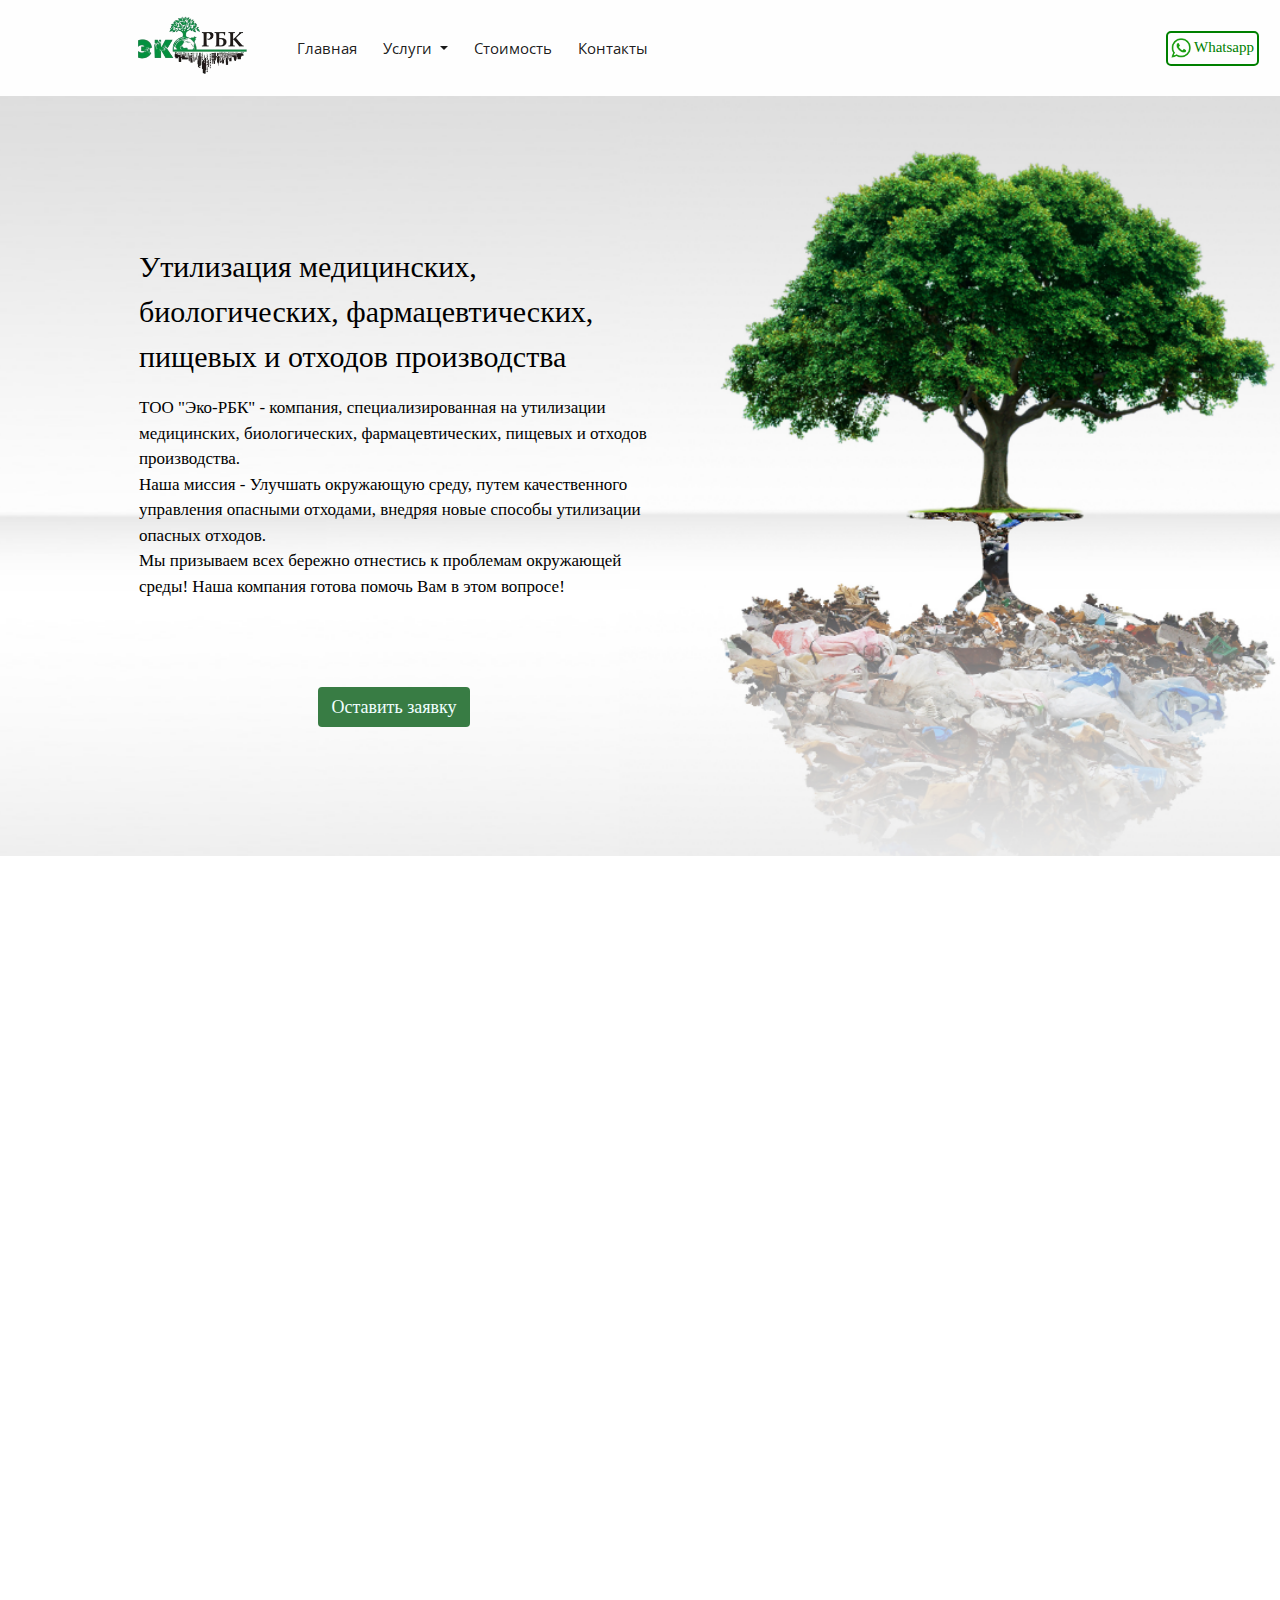
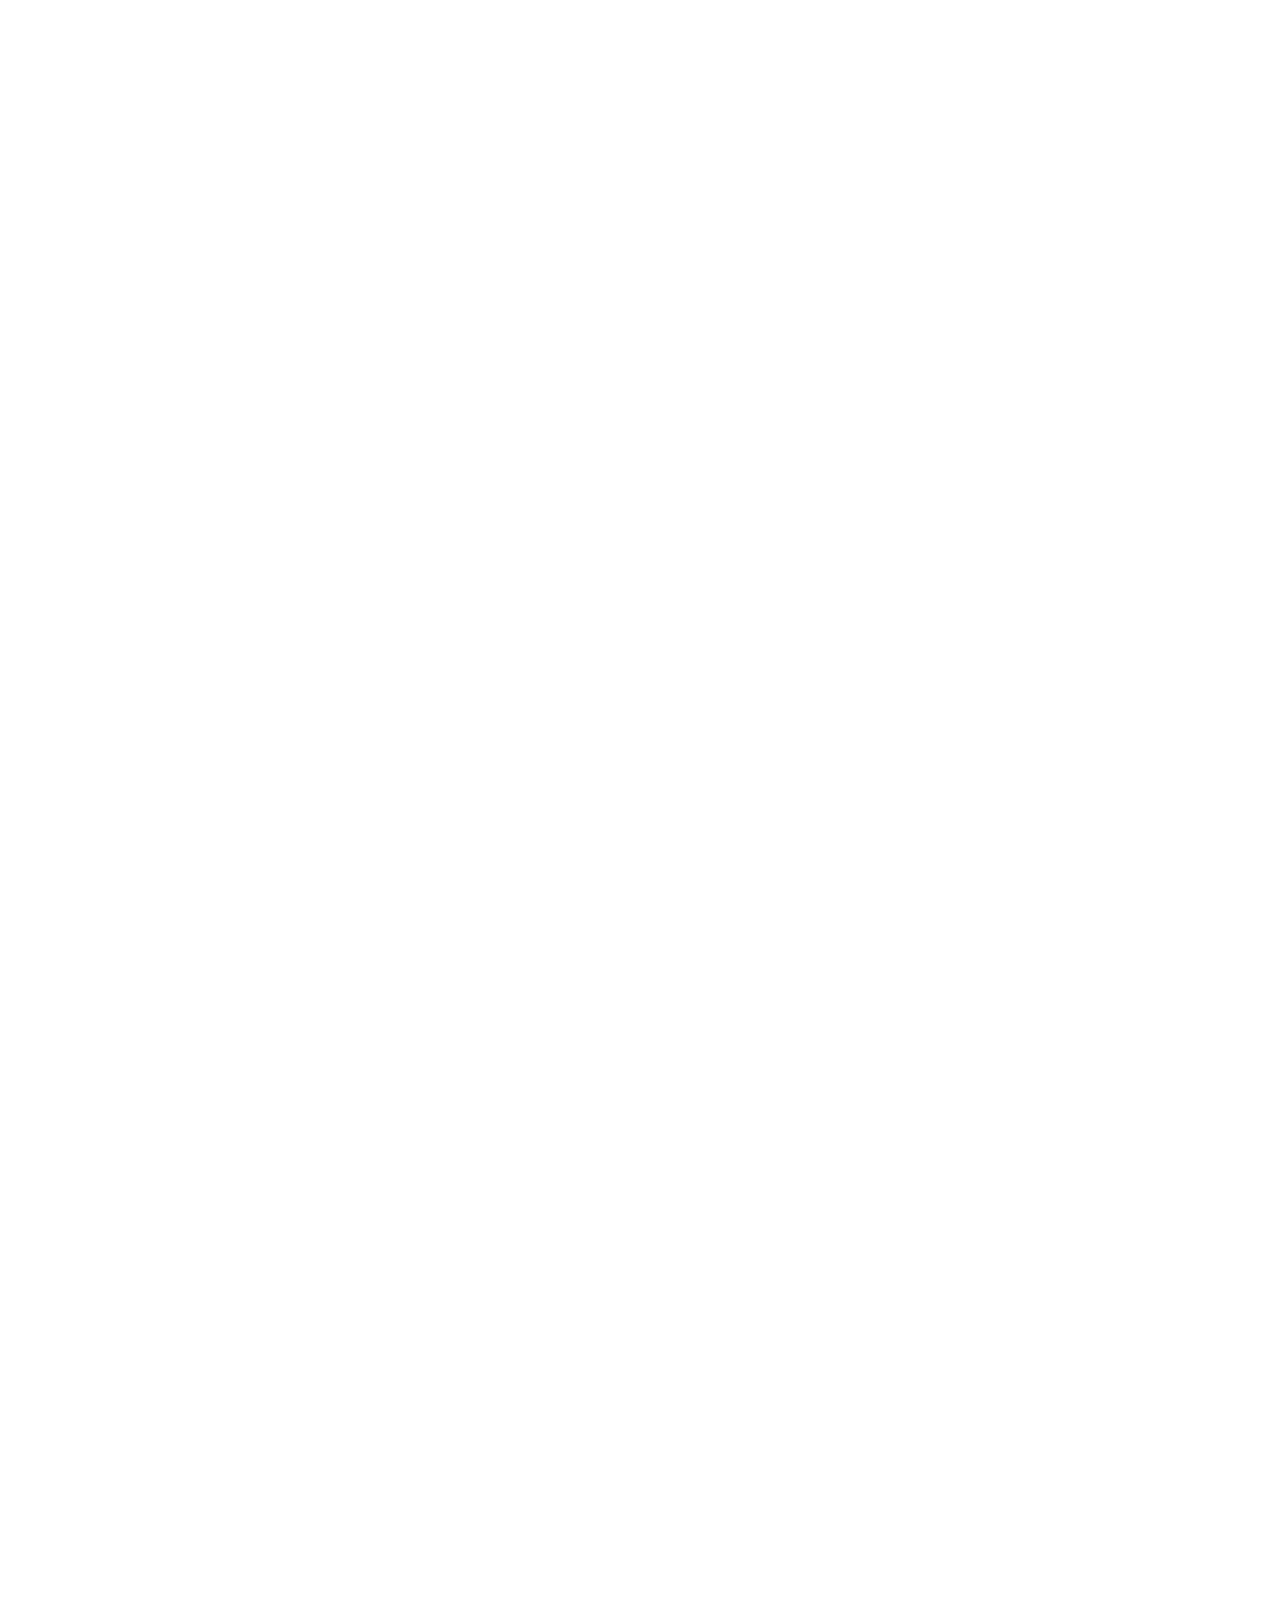
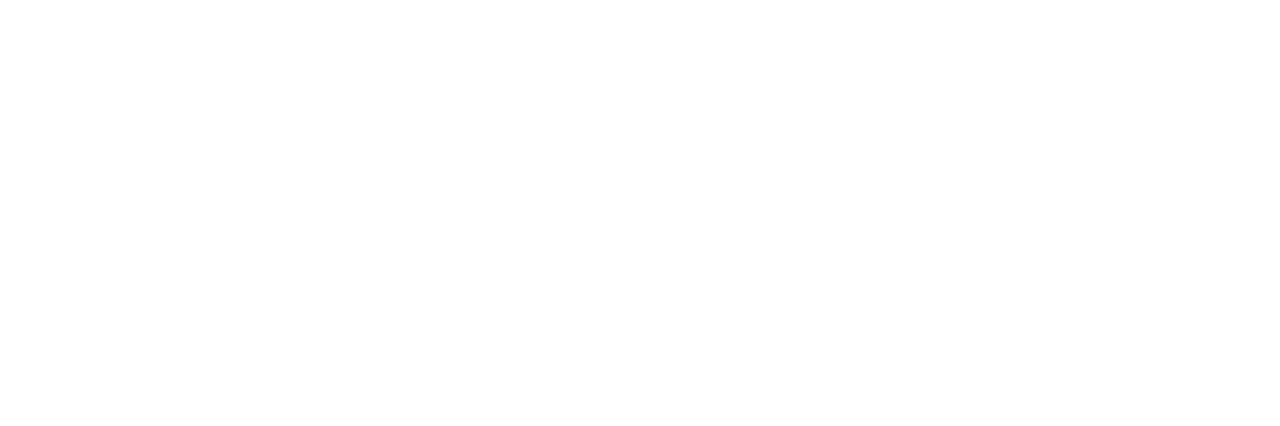
<file: index.html>
<!DOCTYPE html>
<html lang="ru">

<head>
  <meta charset="UTF-8">
  <meta name="viewport" content="width=device-width, initial-scale=1.0">
  <title>ТОО "ЭКО-РБК"</title>
  <link rel="stylesheet" href="public/css/owl.carousel.min.css">
  <link rel="stylesheet" href="public/css/owl.theme.default.min.css">
  <script src="https://cdnjs.cloudflare.com/ajax/libs/jquery/3.3.1/jquery.min.js"></script>
  <script src="https://cdnjs.cloudflare.com/ajax/libs/OwlCarousel2/2.3.4/owl.carousel.min.js"
    integrity="sha512-bPs7Ae6pVvhOSiIcyUClR7/q2OAsRiovw4vAkX+zJbw3ShAeeqezq50RIIcIURq7Oa20rW2n2q+fyXBNcU9lrw=="
    crossorigin="anonymous" referrerpolicy="no-referrer"></script>

  <link rel="stylesheet" href="https://cdn.jsdelivr.net/npm/bootstrap@4.4.1/dist/css/bootstrap.min.css"
    integrity="sha384-Vkoo8x4CGsO3+Hhxv8T/Q5PaXtkKtu6ug5TOeNV6gBiFeWPGFN9MuhOf23Q9Ifjh" crossorigin="anonymous">
  <link rel="stylesheet" href="https://cdnjs.cloudflare.com/ajax/libs/font-awesome/6.0.0-beta2/css/all.min.css"
    integrity="sha512-YWzhKL2whUzgiheMoBFwW8CKV4qpHQAEuvilg9FAn5VJUDwKZZxkJNuGM4XkWuk94WCrrwslk8yWNGmY1EduTA=="
    crossorigin="anonymous" referrerpolicy="no-referrer" />
  <link rel="icon" type="image/x-icon" href="public/image/eco-rbkk.png">

  <link rel="stylesheet" href="public/css/style.css">

</head>

<body>
  <nav class="navbar navbar-expand-lg navbar-light" style="background-color: #fefefe">
    <div class="navbar-brand">
      <a href="index.html"><img class="img-fluid" src="public/image/eco-rbkk.png"></a>
    </div>
    <button class="navbar-toggler" type="button" data-toggle="collapse" data-target="#navbarSupportedContent"
      aria-controls="navbarSupportedContent" aria-expanded="false" aria-label="Toggle navigation">
      <span class="navbar-toggler-icon"></span>
    </button>
    <div class="collapse navbar-collapse" id="navbarSupportedContent">
      <ul class="navbar-nav mr-auto">
        <li class="nav-item active">
          <a class="nav-link" id="navbmain" href="index.html">Главная</a>
        </li>
        <li class="nav-item active dropdown">
          <a class="nav-link dropdown-toggle" id="navuslugi" href="#" id="" role="button" id="dropdownMenuLink"
            data-toggle="dropdown" aria-haspopup="true" aria-expanded="false">
            Услуги
          </a>
          <div class="dropdown-menu" aria-labelledby="dropdownMenuLink">
            <a class="dropdown-item" href="med_ot.html" id="navbmed">Медицинские отходы </a>
            <a class="dropdown-item" href="bio_ot.html" id="navbbio">Биологические отходы</a>
            <a class="dropdown-item" href="farm_ot.html" id="navbfarm">Фармацевтические отходы</a>
            <a class="dropdown-item" href="food_ot.html" id="navbfood">Пищевые отходы</a>
            <a class="dropdown-item" href="raskhodnye_materyaly.html" id="navbfood">Продажа расходных материалов </a>
          </div>
        </li>
        <li class="nav-item active">
          <a class="nav-link" id="navbcalc" href="calc.html">Стоимость</a>
        </li>
        <li class="nav-item active">
          <a class="nav-link" id="navbcont" href="map.html">Контакты</a>
        </li>


      </ul>
      <ul class="nav navbar-nav navbar-right ">
        <a style="text-decoration:none;font-family:mont serrat;font-size: 18px;"
          href="https://wa.me/77075456130?text=%D0%97%D0%B4%D1%80%D0%B0%D0%B2%D1%81%D1%82%D0%B2%D1%83%D0%B9%D1%82%D0%B5.%20"><button
            class="buttonwhatsapp">
            <p style="font-size: 15px;font-family: montserrat;padding: 0;color: green"><img
                src="public/image/whatsapp.png" style="height:20px" alt=""> Whatsapp</p>
          </button></a>

      </ul>
    </div>
  </nav>
  <div class="container-fluid no-gutters m-0 p-0">
    <div class="row m-0  bg">
      <div class="col-sm-6 col-lg-6 overlay m-4">
        <br>
        <p id="indmain" style="font-size:30px;font-family:mont serrat;color: black;">Утилизация медицинских,
          биологических, фармацевтических, пищевых и отходов производства</p>

        <p id="indmain2" class="text" style="font-size:17px;color:black;font-family:mont serrat;">ТОО "Эко-РБК" -
          компания, специализированная на утилизации медицинских, биологических, фармацевтических, пищевых и отходов
          производства.
          <br> Наша миссия - Улучшать окружающую среду, путем качественного управления опасными отходами, внедряя новые
          способы утилизации опасных отходов.
          <br>Мы призываем всех бережно отнестись к проблемам окружающей среды! Наша компания готова помочь Вам в этом
          вопросе!
        </p>
        <br>

        <br>
        <br>
        <button  class="btn" onclick="document.getElementById('id01').style.display='block'"
          style="width:auto;color: azure;font-family: montserrat;font-size: 18px;">Оставить заявку</button>

        <div id="id01" class="modal">


          <form id="myForm" class="modal-content animate center container-fluid"
            action="https://sheetdb.io/api/v1/ds6ldp8iz6i1p" method="post" target="_blank">

            <div class="modal-header container-fluid border-0">
              <span onclick="closeModal('id01')" class="close">&times;
              </span>
            </div>
            <div class="form-group col-md-10 col-sm-10">
              <label for="inputEmail4">ФИО<span style="color: red;">*</span></label>
              <input type="text" class="form-control" name="name" value="" required>
            </div>


            <div class="form-group col-sm-10 col-md-10 ">
              <label for="inputAddress">Email<span style="color: red;">*</span></label>
              <input type="email" class="form-control" name="email" value="" required>
            </div>
            <div class="form-group col-sm-10 col-md-10 ">
              <label for="inputAddress2">Телефон<span style="color: red;">*</span></label>
              <input type="text" class="form-control" name="phone" value="" required>
            </div>
            <div class="form-row">
              <div class="form-group col-sm-10 col-md-6 ">
                <label for="inputCity">Текст сообщения</label>
                <textarea name="text" class="form-control" value=""></textarea>
              </div>
              <div class="form-group col-sm-10 col-md-6 ">
                <label for="inputState">Город</label>
                <select name="city" class="form-control">
                  <option value="Астана">Астана, Акмолинская обл.</option>
                  <option value="Алматы">Алматы</option>
                  <option value="Тараз">Тараз, Жамбылськая обл.</option>
                  <option value="Шымкент">Шымкент</option>
                  <option value="Актобе">Актобе, Актюбинская обл.</option>
                </select>
              </div>

            </div>
            <button id="zayavka" class="btn" type="submit" style="color: #fefefe;">Отправить</button>
          </form>
        </div>
      </div>
    </div>

  </div>
  <div class="vl" style="margin-top: 50px;"></div>

  <section class="mt-2 bg-l">
    <p class="text-center " id="whyus" style="font-size: 40px;font-family:mont serrat;margin-top: 25px;">Почему мы?</p>
    <div class="row">
      <div class="right col-lg-6 center">
        <img src="public/image/photo.jpg" class="mx-auto d-block"
          style="width: 350px;margin-right:auto;margin-left:auto">
      </div>
      <div class="left text-center col-lg-6 " style="margin-top: 30px;">
        <p id="why1" style="font-family:mont serrat;font-size: 18px;text-align: left;"><img id="why1"
            style="width: 40px;margin-left: 15px;" class="img2" src="public/image/lic.png" alt="responsive image">
          Предоставляем разрешительные документы </p>
        <p id="why2" style="font-family:mont serrat;font-size: 18px;text-align: left;"><img
            style="width: 40px;margin-left: 15px;" class="img2" src="public/image/exp.png" alt="responsive image"> Более
          5 лет успешной работы </p>
        <p id="why3" style="font-family:mont serrat;font-size: 18px;text-align: left;"> <img
            style="width: 40px;margin-left: 15px;" class="img2" src="public/image/1898982.png" alt="responsive image">
          Современная база </p>
        <p id="why4" style="font-family:mont serrat;font-size: 18px;text-align: left;"> <img
            style="width: 40px;margin-left: 15px;" class="img2" src="public/image/time.png" alt="responsive image">
          Выполнение заявки на следующий день после обращения </p>
      </div>
    </div>
  </section>
  <div class="vl"></div>
  <p class="text-center" id="uslugi" style="font-size: 40px;font-family:mont serrat;text-align: end;margin-top: 50px;">
    Наши Услуги</p>
  <div class="container" style="padding: 50px;">

    <div class="row justify-content-center">

      <div class="card text-center col-sm-12  col-lg-2 col-md-6 d-flex align-items-stretch">
        <div class="card-body card__face card__face--front">
          <img class="card-img-top" src="public/image/musor5.png">
          <p class="card-text" style="font-family:mont serrat;font-size: 11pt;" id="card1">Утилизация медицинских
            отходов</p>
        </div>
        <div class="card__face card__face--back"><br>
          <p style="font-family: montserrat;font-size: 11pt;" id="card1back">Утилизация медицинских, биологических,
            фармацевтических, пищевых и отходов производства</p>
        </div>
      </div>
      <div class="card text-center col-sm-12  col-lg-2 col-md-6 d-flex align-items-stretch">
        <div class="card-body card__face card__face--front">
          <img class="card-img-top" src="public/image/musor5.png">
          <p class="card-text" style="font-family:mont serrat;font-size: 11pt;" id="card2">Средства индивидуальной
            защиты</p>
        </div>
        <div class="card__face card__face--back"><br>
          <p style="font-family: montserrat;font-size: 11pt;" id="card2back">Cредства индивидуальной защиты и
            дезинфицирующие средства</p>
        </div>
      </div>
      <div class="card text-center col-sm-12  col-lg-2 col-md-6 d-flex align-items-stretch">
        <div class="card-body card__face card__face--front">
          <img class="card-img-top" src="public/image/musor5.png">
          <p class="card-text" style="font-family:mont serrat;" id="card3">Коробка безопасной утилизации</p>
        </div>
        <div class="card__face card__face--back">
          <p style="font-family: montserrat;font-size: 11pt;" id="card3back">
          <p></p>Коробка безопасной утилизации (КБУ) для сбора, хранения и утилизации медицинских отходов (5л, 10л).</p>
        </div>
      </div>
      <div class="col-sm-12 col-lg-2 col-md-6 card text-center d-flex align-items-stretch">
        <div class="card-body card__face card__face--front">
          <img class="card-img-top" src="public/image/musor5.png">
          <p class="card-text" style="font-family:mont serrat;" id="card4">Экобоксы
            (40л,60л)</p>
        </div>
        <div class="card__face card__face--back"><br>
          <p style="font-family: montserrat;font-size: 15px;" id="card4back">Контейнеры для сбора использованных средств
            защиты (маски, перчатки, салфетки)</p>
        </div>

      </div>
      <div class="col-sm-12  col-lg-2 col-md-6 d-flex align-items-stretch card text-center">
        <div class="card-body card__face card__face--front">
          <img class="card-img-top" src="public/image/musor5.png">
          <p class="card-text" style="font-family:montserrat;" id="card5">Экобоксы
            (30л,50л)</p>
        </div>
        <div class="card__face card__face--back"><br>
          <p style="font-family: montserrat;font-size: 15px;" id="card5back">Контейнеры для сбора использованных средств
            защиты (маски, перчатки, салфетки)</p>
        </div>
      </div>

    </div>
  </div>
  <div class="vl"></div>
  <div id="myModal1" class="modal2">
    <span onclick="closeModal('myModal1')" class="close">&times;</span>
    <img class="modal2-content" src="public/image/geanom.jpg" id="img01">
  </div>
  <div id="myModal2" class="modal2">
    <span onclick="closeModal('myModal2')" class="close">&times;</span>
    <img class="modal2-content" src="public/image/qazm.jpg" id="img02">
  </div>
  <div id="myModal3" class="modal2">
    <span onclick="closeModal('myModal3')" class="close">&times;</span>
    <img class="modal2-content" src="public/image/rec.jpg" id="img03">
  </div>
  <div id="myModal4" class="modal2">
    <span onclick="closeModal('myModal4')" class="close">&times;</span>
    <img class="modal2-content" src="public/image/13polic.jpg" id="img04">
  </div>
  <p class="text-center" id="uslugi" style="font-size: 40px;font-family:mont serrat;text-align: end;margin-top: 50px;">
    Отзывы</p>
  <div class="container" style="margin-bottom:50px">
    <div class="owl-carousel owl-theme">
      <div class="item"><img src="public/image/geanom.jpg" id="myImg1"></div>
      <div class="item"><img src="public/image/qazm.jpg" id="myImg2"></div>
      <div class="item"><img src="public/image/rec.jpg" id="myImg3"></div>
      <div class="item"><img src="public/image/13polic.jpg" id="myImg4"></div>

    </div>
  </div>
  <div class="vl" style="margin-bottom: 50px;"></div>
  <div class="container">
    <div class="row calcbg">
      <p class="mt-auto col-12" style="font-size: 27px;font-family:mont serrat;color: black;text-align: center;">
        Калькулятор стоимости</p>
      <a class="col-12" href="calc.html" style="text-decoration: none;"><button class="btn"
          style="width:auto;color: black;font-family: mont serrat;background-color: beige;">Карта тарифов</button></a>
    </div>
  </div>
  <div class="vl" style="margin-top: 50px;"></div>
  <div class="container-fluid m-0 p-0">
    <div class="row bg2">
      <p class="col-12" style="text-align: center;font-size:30px;font-family: mont-serrat;" id="medutil">Медутилизация -
        залог здоровья нации</p><br>
      <p class="col-12" style="text-align: center;font-size:20px;font-family: mont-serrat;" id="believe">Доверьтесь
        профессионалам!</p>
      <button class="btn"  onclick="document.getElementById('id01').style.display='block'"
        style="width:auto;color: azure;font-family: mont serrat;">Оставить заявку</button>

      <div id="id01" class="modal">
        <form id="myForm" class="modal-content animate center container-fluid"
          action="https://sheetdb.io/api/v1/ds6ldp8iz6i1p" method="post" target="_blank">

          <div class="modal-header container-fluid border-0">
            <span onclick="closeModal('id01')" class="close">&times;
            </span>
          </div>
          <div class="form-group col-md-10 col-sm-10">
            <label for="inputEmail4">ФИО<span style="color: red;">*</span></label>
            <input type="text" class="form-control" name="data[name]" value="" required>
          </div>
          <div class="form-group col-sm-10 col-md-10 ">
            <label for="inputAddress">Email<span style="color: red;">*</span></label>
            <input type="email" class="form-control" name="data[email]" value="" required>
          </div>
          <div class="form-group col-sm-10 col-md-10 ">
            <label for="inputAddress2">Телефон<span style="color: red;">*</span></label>
            <input type="text" class="form-control" name="data[phone]" value="" required>
          </div>
          <div class="form-row">
            <div class="form-group col-sm-10 col-md-6 ">
              <label for="inputCity">Текст сообщения</label>
              <textarea name="data[text]" class="form-control" value=""></textarea>
            </div>
            <div class="form-group col-sm-10 col-md-6 ">
              <label for="inputState">Город</label>
              <select name="data[city]" class="form-control">
                <option value="Астана">Астана, Акмолинская обл.</option>
                <option value="Алматы">Алматы</option>
                <option value="Тараз">Тараз, Жамбылськая обл.</option>
                <option value="Шымкент">Шымкент</option>
                <option value="Актобе">Актобе, Актюбинская обл.</option>
              </select>
            </div>

          </div>
          <button class="btn" type="submit" id="zayavka" style="color: #fefefe;" >Отправить</button>
        </form>

      </div>
    </div>
  </div>
  <div class="vl"></div>

  <footer class="bg-light text-center text-lg-start" style="margin-top: 50px;">
    <div class="container p-3">
      <div class="row center">
        <div class="col-sm-4 col-lg-4">
          <p style="font-size: 17px;font-family:mont serrat;">ТОО "ЭКО-РБК"</p>
          <p style=" text-decoration: none; font-family:mont serrat;font-size: 17px;"> <i class="fa fa-envelope"></i>
            eco-rbk@mail.ru</p>
          <a href="index.html"><img style="width: 130px;" src="public/image/eco-rbkk.png">
          </a>
        </div>
        <div class="col-sm-4 col-lg-4">
          <p style=" text-decoration: none; font-family:mont serrat;font-size: 15px;"><i class="fa fa-phone"></i>
            Астана: +7 7172 45 6130, +7 707 545 6130
          </p>
          <p style=" text-decoration: none; font-family:mont serrat;font-size: 15px;"><i class="fa fa-phone"></i>Тараз:
            +7 7262 42 6919, +7 747 773 5969</p>

          <p style=" text-decoration: none; font-family:mont serrat;font-size: 15px;"><i class="fa fa-phone"></i>
            Шымкент: +7 747 915 6316
          </p>
          <p style=" text-decoration: none; font-family:mont serrat;font-size: 15px;"><i class="fa fa-phone"></i>Алматы:
            +7 747 790 9360, +7 707 260 9648</p>

        </div>
        <div class="col-sm-4 col-lg-4 ">

          <p style="text-decoration:none;color: black;font-family:mont serrat;"><a
              style="text-decoration:none;color: black;font-family:mont serrat;font-size: 15px;" href="map.html"><i
                class="fas fa-map-marker-alt"></i> Республика Казахстан, 010000, г. Астана,​улица Бейбитшилик, 43 ​5
              этаж; 516 офис</a></p>
          <ul>
            <a style="text-decoration:none;color: #e0316c;font-family:mont serrat;font-size: 18px;"
              href="https://www.instagram.com/eco_rbk" class="pad"><i class="fab fa-instagram fa-2x"></i></a>
            <a style="text-decoration:none;color: #6cc1e3;font-family:mont serrat;font-size: 18px;"
              href="https://tlgg.ru/7075456130" class="pad"><i class="fab fa-telegram fa-2x"></i></a>
            <a style="text-decoration:none;color: #25d366;font-family:mont serrat;font-size: 18px;"
              href="https://wa.me/77075456130?text=%D0%97%D0%B4%D1%80%D0%B0%D0%B2%D1%81%D1%82%D0%B2%D1%83%D0%B9%D1%82%D0%B5.%20"
              class="pad"><i class="fab fa-whatsapp fa-2x"></i></a>

          </ul>
        </div>
      </div>
    </div>
    <div class="text-center p-3" style="background-color: rgba(0, 0, 0, 0.2);">
      © 2022 Copyright:
      <a class="text-dark" href="#">ТОО "ЭКО-РБК"</a>
    </div>
  </footer>
  
  <script>
    $(function () {
      // Owl Carousel
      var owl = $(".owl-carousel");
      owl.owlCarousel({
        items: 6,
        margin: 10,
        loop: false,
        nav: true,
        lazyLoad: true,
        responsiveClass: true,
        responsive: {
          0: {
            items: 2,
            nav: true
          },
          600: {
            items: 3,
            nav: false
          },
          1000: {
            items: 4,
            nav: true,
            loop: false
          }
        }
      });
    });

  </script>
  <script src="myscript.js" charset="utf-8"></script>
  <script src="https://cdn.jsdelivr.net/npm/popper.js@1.16.0/dist/umd/popper.min.js"
    integrity="sha384-Q6E9RHvbIyZFJoft+2mJbHaEWldlvI9IOYy5n3zV9zzTtmI3UksdQRVvoxMfooAo"
    crossorigin="anonymous"></script>
  <script src="https://cdn.jsdelivr.net/npm/bootstrap@4.4.1/dist/js/bootstrap.min.js"
    integrity="sha384-wfSDF2E50Y2D1uUdj0O3uMBJnjuUD4Ih7YwaYd1iqfktj0Uod8GCExl3Og8ifwB6"
    crossorigin="anonymous"></script>
</body>

</html>
</file>
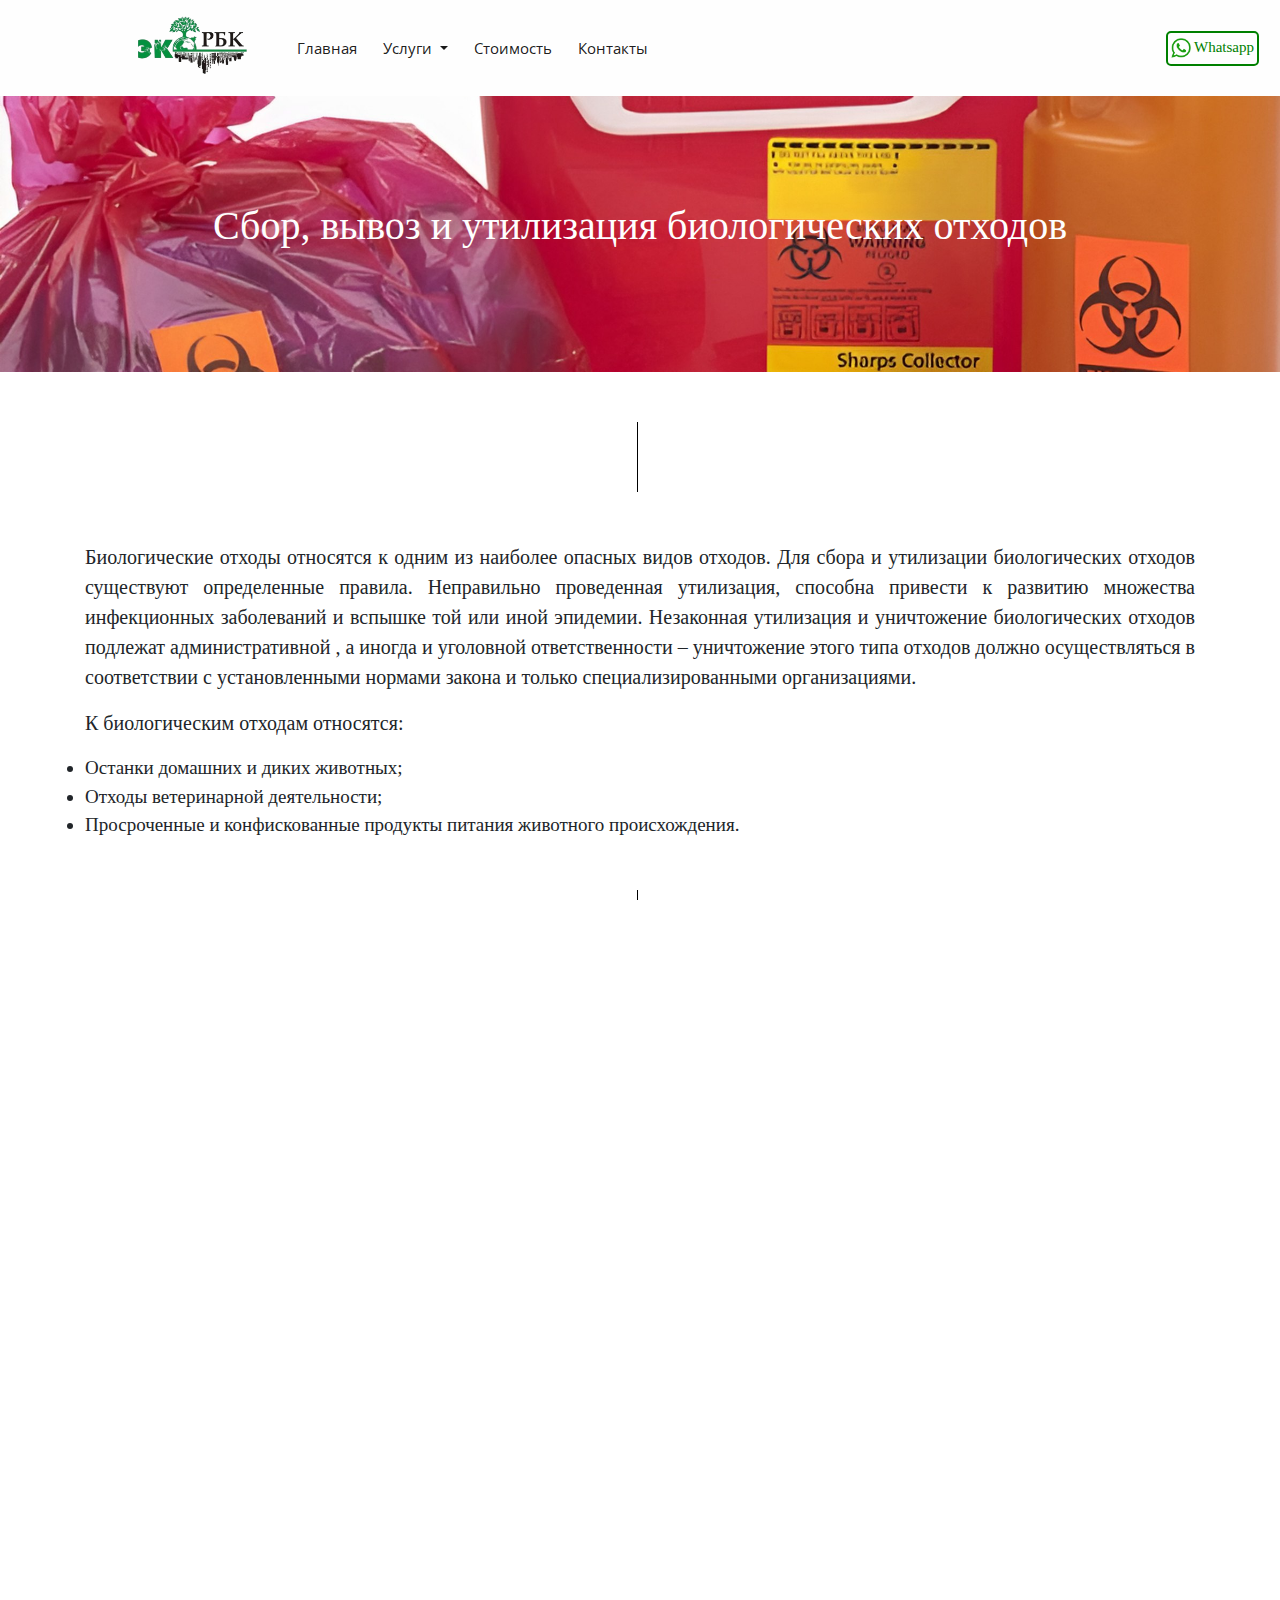
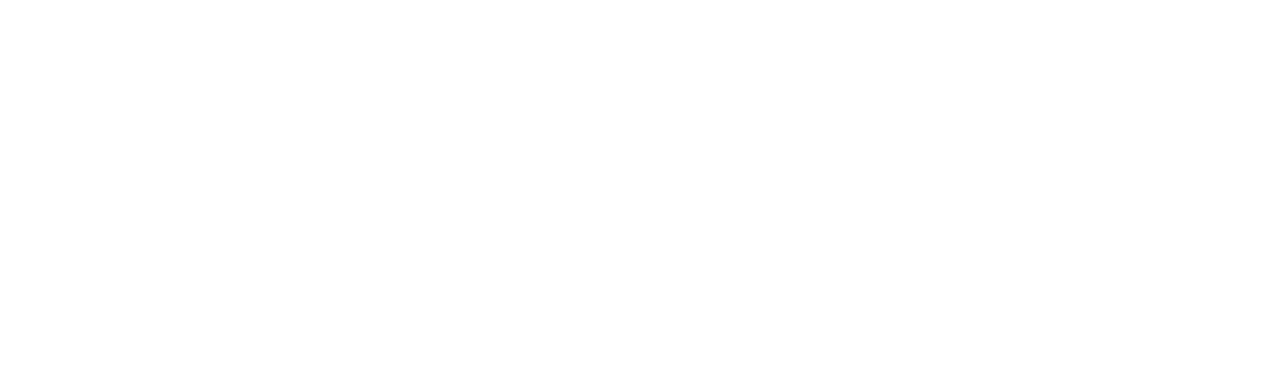
<file: bio_ot.html>
<!DOCTYPE html>
<html lang="ru">

<head>
  <meta charset="UTF-8">

  <meta name="viewport" content="width=device-width, initial-scale=1.0">

  <script src="https://code.jquery.com/jquery-2.1.3.min.js"></script>
  <link rel="stylesheet" href="https://cdn.jsdelivr.net/npm/bootstrap@4.4.1/dist/css/bootstrap.min.css"
    integrity="sha384-Vkoo8x4CGsO3+Hhxv8T/Q5PaXtkKtu6ug5TOeNV6gBiFeWPGFN9MuhOf23Q9Ifjh" crossorigin="anonymous">
  <link rel="stylesheet" href="https://cdnjs.cloudflare.com/ajax/libs/font-awesome/6.0.0-beta2/css/all.min.css"
    integrity="sha512-YWzhKL2whUzgiheMoBFwW8CKV4qpHQAEuvilg9FAn5VJUDwKZZxkJNuGM4XkWuk94WCrrwslk8yWNGmY1EduTA=="
    crossorigin="anonymous" referrerpolicy="no-referrer" />

  <link rel="icon" type="image/x-icon" href="public/image/eco-rbkk.png">
  <link rel="stylesheet" href="public/css/style.css">
  <title>Сбор, вывоз и утилизация биологических отходов</title>
</head>

<body>
  <nav class="navbar navbar-expand-lg navbar-light" style="background-color: #fefefe">
    <div class="navbar-brand">
      <a href="index.html"><img class="img-fluid" src="public/image/eco-rbkk.png"></a>
    </div>
    <button class="navbar-toggler" type="button" data-toggle="collapse" data-target="#navbarSupportedContent"
      aria-controls="navbarSupportedContent" aria-expanded="false" aria-label="Toggle navigation">
      <span class="navbar-toggler-icon"></span>
    </button>
    <div class="collapse navbar-collapse" id="navbarSupportedContent">
      <ul class="navbar-nav mr-auto">
        <li class="nav-item active">
          <a class="nav-link" href="index.html">Главная</a>
        </li>
        <li class="nav-item active dropdown">
          <a class="nav-link dropdown-toggle" href="#" role="button" id="dropdownMenuLink" data-toggle="dropdown"
            aria-haspopup="true" aria-expanded="false">
            Услуги
          </a>
          <div class="dropdown-menu" aria-labelledby="dropdownMenuLink">
            <a class="dropdown-item" href="med_ot.html">Медицинские отходы</a>
            <a class="dropdown-item" href="bio_ot.html">Биологические отходы</a>
            <a class="dropdown-item" href="farm_ot.html">Фармацевтические отходы</a>
            <a class="dropdown-item" href="food_ot.html">Пищевые отходы</a>
            <a class="dropdown-item" href="raskhodnye_materyaly.html" id="navbfood">Продажа расходных материалов </a>
          </div>
        </li>
        <li class="nav-item active">
          <a class="nav-link" href="calc.html">Стоимость</a>
        </li>
        <li class="nav-item active">
          <a class="nav-link" href="map.html">Контакты</a>
        </li>
      </ul>
      <ul class="nav navbar-nav navbar-right ">
        <a style="text-decoration:none;font-family:mont serrat;font-size: 18px;"
          href="https://wa.me/77075456130?text=%D0%97%D0%B4%D1%80%D0%B0%D0%B2%D1%81%D1%82%D0%B2%D1%83%D0%B9%D1%82%D0%B5.%20"><button
            class="buttonwhatsapp">
            <p style="font-size: 15px;font-family: montserrat;padding: 0;color: green"><img
                src="public/image/whatsapp.png" style="height:20px" alt=""> Whatsapp</p>
          </button></a>

      </ul>

    </div>
  </nav>
  <div class="container-fluid">
    <div class="row biowastebg">
      <p class="mt-auto" style="font-size: 40px;font-family:mont serrat;color: #fefefe;text-align: center;">Сбор, вывоз
        и утилизация биологических отходов</p>

    </div>
  </div>
  <div class="vl"></div>
  <div class="container mt-5 mb-5 ">
    <p style="font-family: montserrat;font-size: 20px;text-align: justify;">Биологические отходы относятся к одним из
      наиболее опасных видов отходов. Для сбора и утилизации биологических отходов существуют определенные правила.
      Неправильно проведенная утилизация, способна привести к развитию множества инфекционных заболеваний и вспышке той
      или иной эпидемии. Незаконная утилизация и уничтожение биологических отходов подлежат административной , а иногда
      и уголовной ответственности – уничтожение этого типа отходов должно осуществляться в соответствии с установленными
      нормами закона и только специализированными организациями.</p>
    <p style="font-family: montserrat;font-size: 20px;">К биологическим отходам относятся:</p>

    <li style="font-family: montserrat;font-size: 19px;">Останки домашних и диких животных;</li>
    <li style="font-family: montserrat;font-size: 19px;">Отходы ветеринарной деятельности;</li>
    <li style="font-family: montserrat;font-size: 19px;">Просроченные и конфискованные продукты питания животного
      происхождения.</li>
  </div>

  <div class="vl" style="margin-bottom: 50px;"></div>
  <div class="container">
    <div class="row calcbg">
      <p class="mt-auto col-12" style="font-size: 27px;font-family:mont serrat;color: black;text-align: center;">
        Калькулятор стоимости</p>
      <a class="col-12" href="calc.html" style="text-decoration: none;"><button class="btn"
          style="width:auto;color: black;font-family: mont serrat;background-color: beige;">Карта тарифов</button></a>
    </div>
  </div>
  <div class="vl" style="margin-top: 50px;"></div>

  <div class="container" style="background-color: pink;">
    <div class="row bg3">
      <p class="col-12" style="text-align: center;font-size:20px;font-family: mont-serrat;">Оставьте заявку и мы
        обязательно свяжемся с Вами</p>
      <button class="btn" onclick="document.getElementById('id01').style.display='block'"
        style="width:auto;color: azure;font-family: mont serrat;">Оставить заявку</button>

      <div id="id01" class="modal">
        <form id="myForm" target="_blank" class="modal-content animate center container-fluid" action="https://sheetdb.io/api/v1/ds6ldp8iz6i1p" method="post">

          <div class="modal-header container-fluid border-0">
            <span onclick="closeModal('id01')" class="close">&times;
            </span>
          </div>
          <div class="form-group col-md-10 col-sm-10">
            <label for="inputEmail4">ФИО<span style="color: red;">*</span></label>
            <input type="text" class="form-control" name ="name" value="" required>
          </div>


          <div class="form-group col-sm-10 col-md-10 ">
            <label for="inputAddress">Email<span style="color: red;">*</span></label>
            <input type="email" class="form-control" name ="email" value="" required>
          </div>
          <div class="form-group col-sm-10 col-md-10 ">
            <label for="inputAddress2">Телефон<span style="color: red;">*</span></label>
            <input type="text" class="form-control" name ="phone" value="" required>
          </div>
          <div class="form-row">
            <div class="form-group col-sm-10 col-md-6 ">
              <label for="inputCity">Текст сообщения</label>
              <textarea name ="text" class="form-control" value=""></textarea>
            </div>
            <div class="form-group col-sm-10 col-md-6 ">
              <label for="inputState">Город</label>
              <select name ="city" class="form-control">
                <option value="Астана">Астана, Акмолинская обл.</option>
                <option value="Алматы">Алматы</option>
                <option value="Тараз">Тараз, Жамбылськая обл.</option>
                <option value="Шымкент">Шымкент</option>
                <option value="Актобе">Актобе, Актюбинская обл.</option>
              </select>
            </div>

          </div>
          <button class="btn" type="submit" id="zayavka" style="color: #fefefe;">Отправить</button>
        </form>

      </div>
    </div>
  </div>
  <div class="vl"></div>

  <footer class="bg-light text-center text-lg-start" style="margin-top: 50px;">
    <div class="container p-3">
      <div class="row center">
        <div class="col-sm-4 col-lg-4">
          <p style="font-size: 17px;font-family:mont serrat;">ТОО "ЭКО-РБК"</p>
          <p style=" text-decoration: none; font-family:mont serrat;font-size: 17px;"> <i class="fa fa-envelope"></i>
            eco-rbk@mail.ru</p>
          <a href="index.html"><img style="width: 130px;" src="public/image/eco-rbkk.png">
          </a>
        </div>
        <div class="col-sm-4 col-lg-4">
          <p style=" text-decoration: none; font-family:mont serrat;font-size: 15px;"><i class="fa fa-phone"></i>
            Астана: +7 7172 45 6130, +7 707 545 6130
          </p>
          <p style=" text-decoration: none; font-family:mont serrat;font-size: 15px;"><i class="fa fa-phone"></i>Тараз:
            +7 7262 42 6919, +7 747 773 5969</p>

          <p style=" text-decoration: none; font-family:mont serrat;font-size: 15px;"><i class="fa fa-phone"></i>
            Шымкент: +7 747 915 6316
          </p>
          <p style=" text-decoration: none; font-family:mont serrat;font-size: 15px;"><i class="fa fa-phone"></i>Алматы:
            +7 747 790 9360, +7 707 260 9648</p>

        </div>
        <div class="col-sm-4 col-lg-4 ">

          <p style="text-decoration:none;color: black;font-family:mont serrat;"><a
              style="text-decoration:none;color: black;font-family:mont serrat;font-size: 15px;" href="map.html"><i
                class="fas fa-map-marker-alt"></i> Республика Казахстан, 010000, г. Астана,​улица Бейбитшилик, 43 ​5
              этаж; 516 офис</a></p>
          <ul>
            <a style="text-decoration:none;color: #e0316c;font-family:mont serrat;font-size: 18px;"
              href="https://www.instagram.com/eco_rbk" class="pad"><i class="fab fa-instagram fa-2x"></i></a>
            <a style="text-decoration:none;color: #6cc1e3;font-family:mont serrat;font-size: 18px;"
              href="https://tlgg.ru/7075456130" class="pad"><i class="fab fa-telegram fa-2x"></i></a>
            <a style="text-decoration:none;color: #25d366;font-family:mont serrat;font-size: 18px;"
              href="https://wa.me/77075456130?text=%D0%97%D0%B4%D1%80%D0%B0%D0%B2%D1%81%D1%82%D0%B2%D1%83%D0%B9%D1%82%D0%B5.%20"
              class="pad"><i class="fab fa-whatsapp fa-2x"></i></a>

          </ul>
        </div>
      </div>
    </div>
    <div class="text-center p-3" style="background-color: rgba(0, 0, 0, 0.2);">
      © 2022 Copyright:
      <a class="text-dark" href="#">ТОО "ЭКО-РБК"</a>
    </div>
  </footer>
  <script>
    
const form = document.querySelector("#myForm")
   const submitButton = document.querySelector("#zayavka")
   const scriptURL = 'https://sheetdb.io/api/v1/ds6ldp8iz6i1p'

   form.addEventListener('submit', e => {
     submitButton.disabled = true
     e.preventDefault()
     let requestBody = new FormData(form)
     fetch(scriptURL, { method: 'POST', body: requestBody})
       .then(response => {
          window.location.href='success.html'
          submitButton.disabled = false
         })
       .catch(error => {
       alert('Error!', error.message)
         submitButton.disabled = false

       }
       )
   })
   function closeModal(id) {
  $('#' + id).fadeOut('medium');
}

  </script>
  <script src="myscript.js" charset="utf-8"></script>
  <script src="https://cdn.jsdelivr.net/npm/popper.js@1.16.0/dist/umd/popper.min.js"
    integrity="sha384-Q6E9RHvbIyZFJoft+2mJbHaEWldlvI9IOYy5n3zV9zzTtmI3UksdQRVvoxMfooAo"
    crossorigin="anonymous"></script>
  <script src="https://cdn.jsdelivr.net/npm/bootstrap@4.4.1/dist/js/bootstrap.min.js"
    integrity="sha384-wfSDF2E50Y2D1uUdj0O3uMBJnjuUD4Ih7YwaYd1iqfktj0Uod8GCExl3Og8ifwB6"
    crossorigin="anonymous"></script>
</body>

</html>
</file>
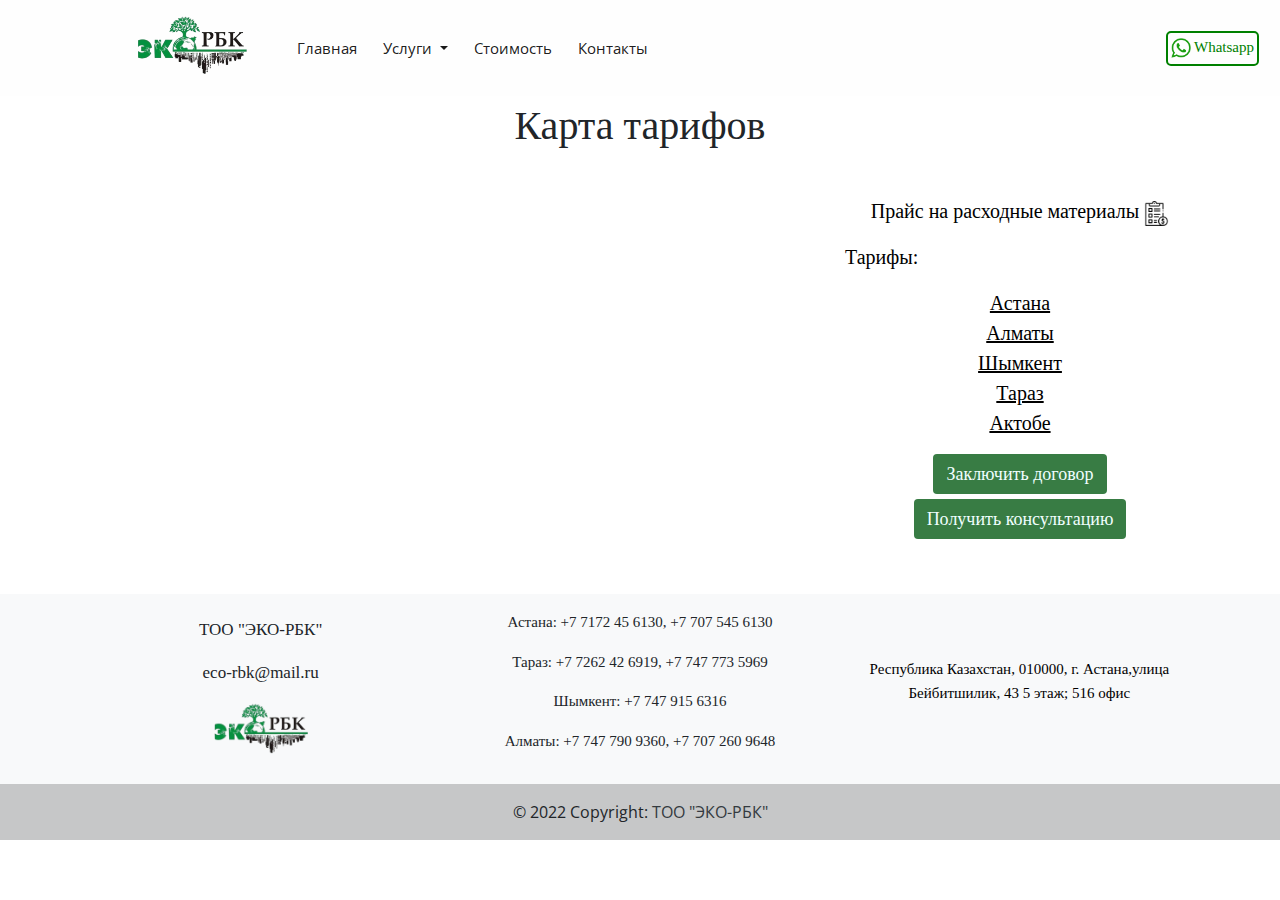
<file: calc.html>
<!DOCTYPE html>
<html lang="ru">
<head>
  <meta charset="UTF-8">
  <meta name="viewport" content="width=device-width, initial-scale=1.0">
  <script src="https://code.jquery.com/jquery-2.1.3.min.js"></script>
  <link rel="stylesheet" href="https://cdn.jsdelivr.net/npm/bootstrap@4.4.1/dist/css/bootstrap.min.css"
    integrity="sha384-Vkoo8x4CGsO3+Hhxv8T/Q5PaXtkKtu6ug5TOeNV6gBiFeWPGFN9MuhOf23Q9Ifjh" crossorigin="anonymous">
  <link rel="stylesheet" href="https://cdnjs.cloudflare.com/ajax/libs/font-awesome/6.0.0-beta2/css/all.min.css"
    integrity="sha512-YWzhKL2whUzgiheMoBFwW8CKV4qpHQAEuvilg9FAn5VJUDwKZZxkJNuGM4XkWuk94WCrrwslk8yWNGmY1EduTA=="
    crossorigin="anonymous" referrerpolicy="no-referrer" />
  <link rel="icon" type="image/x-icon" href="public/image/eco-rbkk.png">
  <link rel="stylesheet" href="public/css/style.css">
  <title>Калькулятор стоимости контракта</title>
</head>

<body>
  <nav class="navbar navbar-expand-lg navbar-light">
    <div class="navbar-brand">
      <a href="index.html"><img class="img-fluid" src="public/image/eco-rbkk.png"></a>
    </div>
    <button class="navbar-toggler" type="button" data-toggle="collapse" data-target="#navbarSupportedContent"
      aria-controls="navbarSupportedContent" aria-expanded="false" aria-label="Toggle navigation">
      <span class="navbar-toggler-icon"></span>
    </button>

    <div class="collapse navbar-collapse" id="navbarSupportedContent">
      <ul class="navbar-nav mr-auto">
        <li class="nav-item active">
          <a class="nav-link" href="index.html">Главная<span class="sr-only">(current)</span></a>
        </li>

        <li class="nav-item active dropdown">
          <a class="nav-link dropdown-toggle" href="#" id="navbarDropdown" role="button" data-toggle="dropdown"
            aria-haspopup="true" aria-expanded="false">
            Услуги
          </a>
          <div class="dropdown-menu" aria-labelledby="dropdownMenuLink">
            <a class="dropdown-item" href="med_ot.html">Медицинские отходы</a>
            <a class="dropdown-item" href="bio_ot.html">Биологические отходы</a>
            <a class="dropdown-item" href="farm_ot.html">Фармацевтические отходы</a>
            <a class="dropdown-item" href="food_ot.html">Пищевые отходы</a>
            <a class="dropdown-item" href="raskhodnye_materyaly.html" id="navbfood">Продажа расходных материалов </a>
          </div>
        </li>
        <li class="nav-item active">
          <a class="nav-link" href="calc.html">Стоимость</a>
        </li>
        <li class="nav-item active">
          <a class="nav-link" href="map.html">Контакты</a>
        </li>
      </ul>
      <ul class="nav navbar-nav navbar-right ">
        <a style="text-decoration:none;font-family:mont serrat;font-size: 18px;"
          href="https://wa.me/77075456130?text=%D0%97%D0%B4%D1%80%D0%B0%D0%B2%D1%81%D1%82%D0%B2%D1%83%D0%B9%D1%82%D0%B5.%20"><button
            class="buttonwhatsapp">
            <p style="font-size: 15px;font-family: montserrat;padding: 0;color: green"><img
                src="public/image/whatsapp.png" style="height:20px" alt=""> Whatsapp</p>
          </button></a>

      </ul>
    </div>
  </nav>
  <div class="container">
    <p class="text-center" style="font-size: 40px;font-family:mont serrat;">Карта тарифов</p>
    <div class="row">
      <div class=" col-lg-8 col-sm-12">
        <iframe src="https://www.google.com/maps/d/embed?mid=1AQB3Z7FBhVeAIkG4pG6xlYijmmzm8XY&ehbc=2E312F"
          class="h-100 w-100" style="border:0" allowfullscreen></iframe>
      </div>
      <div class="landing-right col-lg-4 col-sm-12  ">
        <br>
        <p style=" font-size: 20px;text-decoration:none;color:black;text-align: center;"><a
            href="Прайс на расходные материалы, ТОО Эко-РБК_03.10.2022.docx" download="Price"
            style="text-decoration:none; color:black;font-family:montserrat;">Прайс на расходные материалы <img
              src="public/image/price.png" style="height:25px"></a></p>
        <p style=" font-size: 20px;text-decoration:none;font-family:montserrat;color:black;text-align: justify;">
          Тарифы:<br></p>
        <p style=" font-size: 20px;text-decoration:underline;font-family:montserrat;color:black;text-align:center;"><a
            href="Ценовка Астана.pdf" download="Ценовка Астана"
            style="text-decoration:none; color:black;font-family:montserrat;">Астана</a><br> Алматы<br> <a
            href="ценовка Шымкент.pdf" download="Ценовка Шымкент"
            style="text-decoration:none; color:black;font-family:montserrat;">Шымкент</a> <br><a
            href="Ценовка Тараз.pdf" download="Ценовка Тараз"
            style="text-decoration:none; color:black;font-family:montserrat;">Тараз</a><br> <a href="Актобе.pdf"
            download="Ценовка Актобе" style="text-decoration:none; color:black;font-family:montserrat;">Актобе</a>
        </p>

        <button  class="btn" onclick="document.getElementById('id01').style.display='block'"
          style="width:auto;color: azure;font-family: montserrat;font-size: 18px;">Заключить договор</button>
        <div id="id01" class="modal"> 
        
          <form id="form" class="myForm modal-content animate center container-fluid"
          action="https://sheetdb.io/api/v1/f5wki80o05djr" method="post" target="_blank">
            <div class="modal-header container-fluid border-0 m-3">
              <span onclick="closeModal('id01')" class="close">&times;
              </span>
            </div>
            <div class="form-group col-sm-10 col-md-10 ">
              <input type="text" name="data[nameoforg]" class="form-control" placeholder="Название организации*" required>
            </div>
            <div class="form-group col-md-10 col-sm-10">
              <input type="text" name="data[address]" class="form-control" placeholder="Юридический адрес*" required>
            </div>
            <div class="form-group col-sm-10 col-md-10 ">
              <input type="text" name="data[bik]" class="form-control" placeholder="БИК*" required>
            </div>
            <div class="form-group col-sm-10 col-md-10 ">
              <input type="text" name="data[name]" class="form-control" placeholder="ФИО руководителя*" required>
            </div>
            <div class="form-row">
              <div class="form-group col-sm-10 col-md-6">
                <input type="text" name="data[bin]" class="form-control" placeholder="БИН*" required>
              </div>
              <div class="form-group col-sm-10 col-md-6">
                <input type="text" name="data[number]" class="form-control" placeholder="Номер счета*" required>
              </div>
            </div>
            <div class="form-group col-sm-10 col-md-10">
              <select name="data[city]" class="form-control">
                <option value="Астана">Астана, Акмолинская обл.</option>
                <option value="Алматы">Алматы</option>
                <option value="Тараз">Тараз, Жамбылськая обл.</option>
                <option value="Шымкент">Шымкент</option>
                <option value="Актобе">Актобе, Актюбинская обл.</option>
              </select>
            </div>

            <button class="btn" type="submit" style="color: #fefefe;" id="zayavka2" >Отправить</button>
          </form> 
        </div>
        <button class="btn" onclick="document.getElementById('id02').style.display='block'"
          style="width:auto;color: azure;font-family: montserrat;font-size: 18px;">Получить консультацию</button>

        <div id="id02" class="modal">
          <form id="myForm" class="modal-content animate center container-fluid"
           target="_blank">

          <div class="modal-header container-fluid border-0">
            <span onclick="closeModal('id02')" class="close">&times;
            </span>
          </div>
          <div class="form-group col-md-10 col-sm-10">
            <label for="inputEmail4">ФИО<span style="color: red;">*</span></label>
            <input type="text" class="form-control" id="name" value="" required>
          </div>
          <div class="form-group col-sm-10 col-md-10 ">
            <label for="inputAddress">Email<span style="color: red;">*</span></label>
            <input type="email" class="form-control" id="email" value="" required>
          </div>
          <div class="form-group col-sm-10 col-md-10 ">
            <label for="inputAddress2">Телефон<span style="color: red;">*</span></label>
            <input type="text" class="form-control" id="phone" value="" required>
          </div>
          <div class="form-row">
            <div class="form-group col-sm-10 col-md-6 ">
              <label for="inputCity">Текст сообщения</label>
              <textarea id="text" class="form-control" value=""></textarea>
            </div>
            <div class="form-group col-sm-10 col-md-6 ">
              <label for="inputState">Город</label>
              <select id="city" class="form-control">
                <option value="Астана">Астана, Акмолинская обл.</option>
                <option value="Алматы">Алматы</option>
                <option value="Тараз">Тараз, Жамбылськая обл.</option>
                <option value="Шымкент">Шымкент</option>
                <option value="Актобе">Актобе, Актюбинская обл.</option>
              </select>
            </div>

          </div>
          <button class="btn" type="button" id="zayavka" style="color: #fefefe;" onclick="gotowhatsapp()">Отправить</button>
        </form>
        </div>
      </div>
    </div>
</div>


  <footer class="bg-light text-center text-lg-start" style="margin-top: 50px;">
    <div class="container p-3">
      <div class="row center">
        <div class="col-sm-4 col-lg-4">
          <p style="font-size: 17px;font-family:mont serrat;">ТОО "ЭКО-РБК"</p>
          <p style=" text-decoration: none; font-family:mont serrat;font-size: 17px;"> <i class="fa fa-envelope"></i>
            eco-rbk@mail.ru</p>
          <a href="index.html"><img style="width: 130px;" src="public/image/eco-rbkk.png">
          </a>
        </div>
        <div class="col-sm-4 col-lg-4">
          <p style=" text-decoration: none; font-family:mont serrat;font-size: 15px;"><i class="fa fa-phone"></i>
            Астана: +7 7172 45 6130, +7 707 545 6130
          </p>
          <p style=" text-decoration: none; font-family:mont serrat;font-size: 15px;"><i class="fa fa-phone"></i>Тараз:
            +7 7262 42 6919, +7 747 773 5969</p>

          <p style=" text-decoration: none; font-family:mont serrat;font-size: 15px;"><i class="fa fa-phone"></i>
            Шымкент: +7 747 915 6316
          </p>
          <p style=" text-decoration: none; font-family:mont serrat;font-size: 15px;"><i class="fa fa-phone"></i>Алматы:
            +7 747 790 9360, +7 707 260 9648</p>

        </div>
        <div class="col-sm-4 col-lg-4 ">

          <p style="text-decoration:none;color: black;font-family:mont serrat;"><a
              style="text-decoration:none;color: black;font-family:mont serrat;font-size: 15px;" href="map.html"><i
                class="fas fa-map-marker-alt"></i> Республика Казахстан, 010000, г. Астана,​улица Бейбитшилик, 43 ​5
              этаж; 516 офис</a></p>
          <ul>
            <a style="text-decoration:none;color: #e0316c;font-family:mont serrat;font-size: 18px;"
              href="https://www.instagram.com/eco_rbk" class="pad"><i class="fab fa-instagram fa-2x"></i></a>
            <a style="text-decoration:none;color: #6cc1e3;font-family:mont serrat;font-size: 18px;"
              href="https://tlgg.ru/7075456130" class="pad"><i class="fab fa-telegram fa-2x"></i></a>
            <a style="text-decoration:none;color: #25d366;font-family:mont serrat;font-size: 18px;"
              href="https://wa.me/77075456130?text=%D0%97%D0%B4%D1%80%D0%B0%D0%B2%D1%81%D1%82%D0%B2%D1%83%D0%B9%D1%82%D0%B5.%20"
              class="pad"><i class="fab fa-whatsapp fa-2x"></i></a>

          </ul>
        </div>
      </div>
    </div>
    <div class="text-center p-3" style="background-color: rgba(0, 0, 0, 0.2);">
      © 2022 Copyright:
      <a class="text-dark" href="#">ТОО "ЭКО-РБК"</a>
    </div>
  </footer>
  <script>
function gotowhatsapp() {
    
    var name = document.getElementById("name").value;
    var phone = document.getElementById("phone").value;
    var email = document.getElementById("email").value;
    var text = document.getElementById("text").value;
    var city= document.getElementById("city").value;
    var url = "https://wa.me/77075456130?text=" 
    + "ФИО: " + name + "%0a"
    + "Номер: " + phone + "%0a"
    + "Email: " + email  + "%0a"
    + "Текст сообщения: " + text + "%0a"
    + "Город: " + city; 

    window.open(url, '_blank').focus();
    $('#myForm')[0].reset();
    closeModal("id02")
}
    const form = document.querySelector("#form")
   const submitButton = document.querySelector("#zayavka2")
   const scriptURL = 'https://sheetdb.io/api/v1/f5wki80o05djr'

   form.addEventListener('submit', e => {
     submitButton.disabled = true
     e.preventDefault()
     let requestBody = new FormData(form)
     fetch(scriptURL, { method: 'POST', body: requestBody})
       .then(response => {
          window.location.href='success.html'
          submitButton.disabled = false
         })
       .catch(error => {
       alert('Ошибка!', error.message)
         submitButton.disabled = false

       }
       )
   })
  
   function closeModal(id) {
  $('#' + id).fadeOut('medium');
}

 </script>
 <script src="myscript.js"></script>
  <script src="https://cdn.jsdelivr.net/npm/popper.js@1.16.0/dist/umd/popper.min.js"
    integrity="sha384-Q6E9RHvbIyZFJoft+2mJbHaEWldlvI9IOYy5n3zV9zzTtmI3UksdQRVvoxMfooAo"
    crossorigin="anonymous"></script>
  <script src="https://cdn.jsdelivr.net/npm/bootstrap@4.4.1/dist/js/bootstrap.min.js"
    integrity="sha384-wfSDF2E50Y2D1uUdj0O3uMBJnjuUD4Ih7YwaYd1iqfktj0Uod8GCExl3Og8ifwB6"
    crossorigin="anonymous"></script>
</body>

</html>
</file>
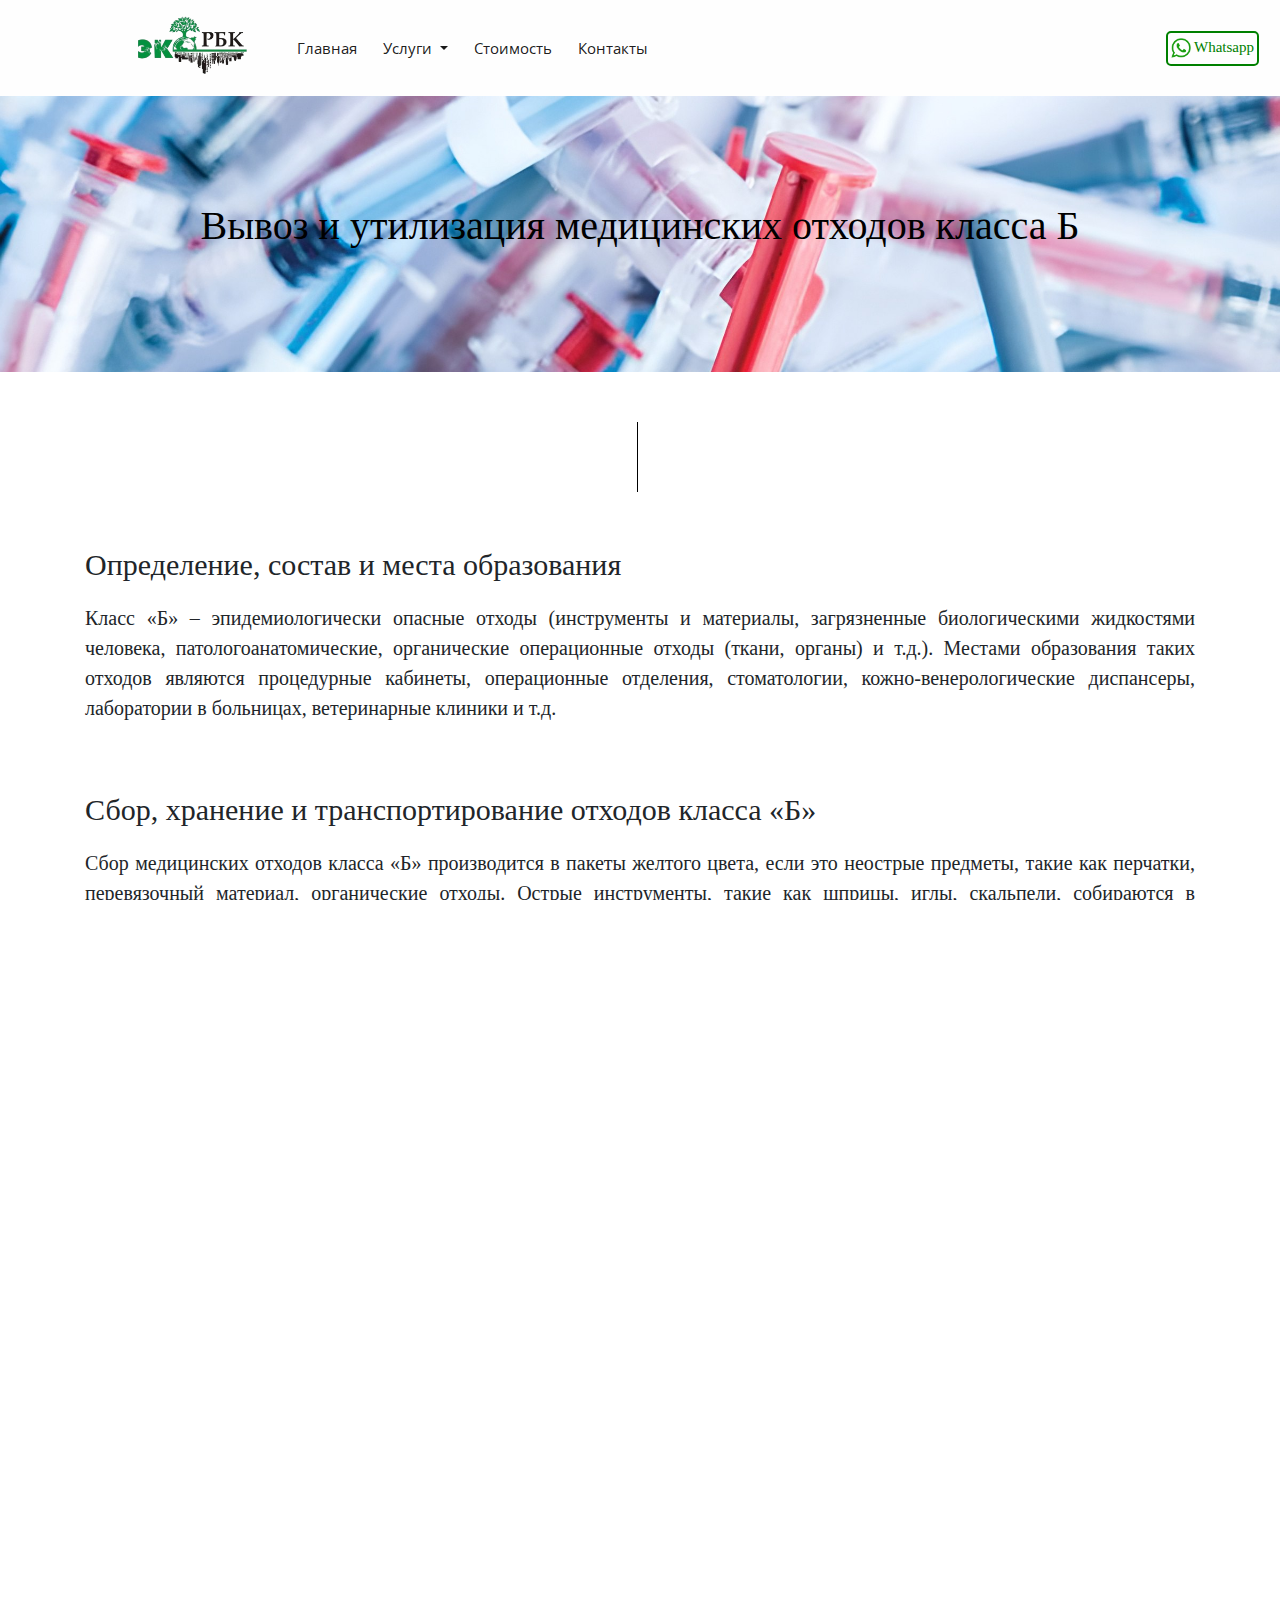
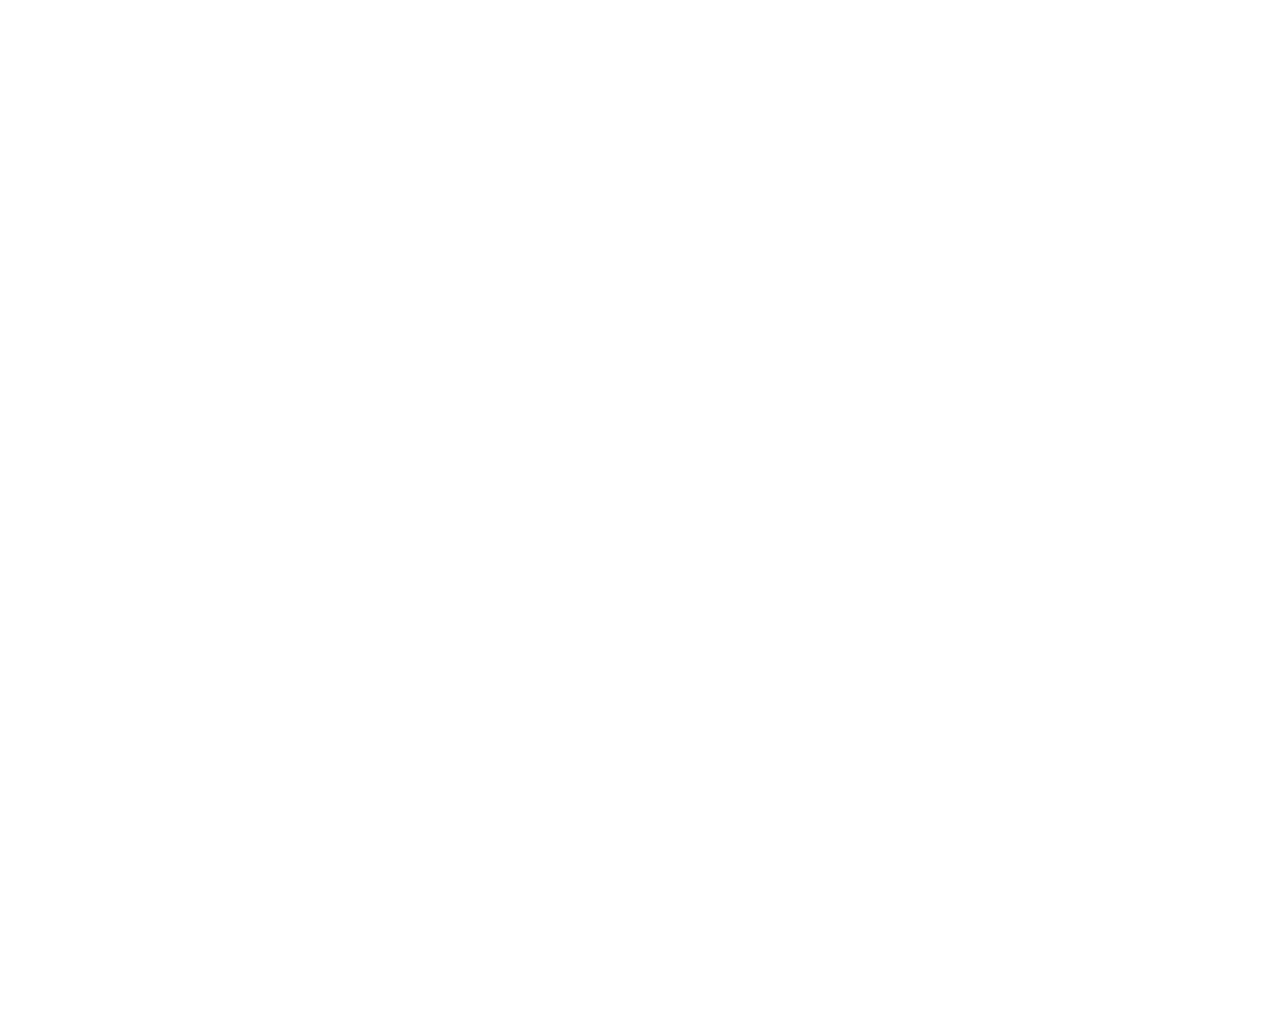
<file: class_b.html>
<!DOCTYPE html>
<html lang="ru">

<head>
    <meta charset="UTF-8">

<meta name="viewport" content="width=device-width, initial-scale=1.0">
<script src="https://code.jquery.com/jquery-2.1.3.min.js"></script>
    <link rel="stylesheet" href="https://cdn.jsdelivr.net/npm/bootstrap@4.4.1/dist/css/bootstrap.min.css" integrity="sha384-Vkoo8x4CGsO3+Hhxv8T/Q5PaXtkKtu6ug5TOeNV6gBiFeWPGFN9MuhOf23Q9Ifjh" crossorigin="anonymous">
    <link rel="stylesheet" href="https://cdnjs.cloudflare.com/ajax/libs/font-awesome/6.0.0-beta2/css/all.min.css"
integrity="sha512-YWzhKL2whUzgiheMoBFwW8CKV4qpHQAEuvilg9FAn5VJUDwKZZxkJNuGM4XkWuk94WCrrwslk8yWNGmY1EduTA=="
crossorigin="anonymous" referrerpolicy="no-referrer" />
   
    <link rel="icon" type="image/x-icon" href="public/image/eco-rbkk.png">
    <link rel="stylesheet" href="public/css/style.css">
    <title>Вывоз и утилизация медицинских отходов класса Б</title>
</head>
<body>
    <nav class="navbar navbar-expand-lg navbar-light" style="background-color: #fefefe">
        <div class="navbar-brand">
        <a href="index.html"><img class= "img-fluid"src="public/image/eco-rbkk.png"></a> 
    </div>
        <button class="navbar-toggler" type="button" data-toggle="collapse" data-target="#navbarSupportedContent" aria-controls="navbarSupportedContent" aria-expanded="false" aria-label="Toggle navigation">
          <span class="navbar-toggler-icon"></span>
        </button>
        <div class="collapse navbar-collapse" id="navbarSupportedContent">
          <ul class="navbar-nav mr-auto">
            <li class="nav-item active">
              <a class="nav-link" href="index.html">Главная</a>
            </li>
            <li class="nav-item active dropdown">
              <a class="nav-link dropdown-toggle" href="#" role="button" id="dropdownMenuLink" data-toggle="dropdown" aria-haspopup="true" aria-expanded="false">
                Услуги
              </a>
              <div class="dropdown-menu" aria-labelledby="dropdownMenuLink">
                <a class="dropdown-item" href="med_ot.html">Медицинские отходы</a>
                <a class="dropdown-item" href="bio_ot.html">Биологические отходы</a> 
                <a class="dropdown-item" href="farm_ot.html">Фармацевтические отходы</a> 
                <a class="dropdown-item" href="food_ot.html">Пищевые отходы</a>
                <a class="dropdown-item" href="raskhodnye_materyaly.html" id="navbfood">Продажа расходных материалов </a>
              </div>
            </li>
            <li class="nav-item active">
              <a class="nav-link" href="calc.html">Стоимость</a>
            </li>
            <li class="nav-item active">
                <a class="nav-link" href="map.html">Контакты</a>
              </li>
          </ul>
          <ul class="nav navbar-nav navbar-right " >
            <a style="text-decoration:none;font-family:mont serrat;font-size: 18px;"  href="https://wa.me/77075456130?text=%D0%97%D0%B4%D1%80%D0%B0%D0%B2%D1%81%D1%82%D0%B2%D1%83%D0%B9%D1%82%D0%B5.%20"><button class="buttonwhatsapp"><p style="font-size: 15px;font-family: montserrat;padding: 0;color: green"><img src="public/image/whatsapp.png" style="height:20px" alt=""> Whatsapp</p></button></a>
     
          </ul>
         
        </div>
      </nav>

      <div class="container-fluid">
      <div class="row classbbg"><p class="mt-auto" style="font-size: 40px;font-family:mont serrat;color: black;text-align: center;">Вывоз и утилизация медицинских отходов класса Б</p>
      </div></div> 
      <div class="vl"></div>
      <div class="container mt-5 mb-5 ">
      <p style="font-family:bold  montserrat;font-size: 30px;text-align: justify;">Определение, состав и места образования </p>
      <p style="font-family:montserrat;font-size: 20px;text-align: justify;">Класс «Б» – эпидемиологически опасные отходы (инструменты и материалы, загрязненные биологическими жидкостями человека, патологоанатомические, органические операционные отходы (ткани, органы) и т.д.). Местами образования таких отходов являются процедурные кабинеты, операционные отделения, стоматологии, кожно-венерологические диспансеры, лаборатории в больницах, ветеринарные клиники и т.д.</p>
      <br>
      <br>
      <p style="font-family:bold  montserrat;font-size: 30px;text-align: justify;">Сбор, хранение и транспортирование отходов класса «Б»</p>
      <p style="font-family:montserrat;font-size: 20px;text-align: justify;">Сбор медицинских отходов класса «Б» производится в пакеты желтого цвета, если это неострые предметы, такие как перчатки, перевязочный материал, органические отходы. Острые инструменты, такие как шприцы, иглы, скальпели, собираются в пластмассовые емкости так же желтого цвета. Все виды емкостей маркируются наклейкой с пометкой «Отходы. Класс Б». Пакеты должны меняться каждую смену, они могут быть заполнены не более чем на ¾ части от их объема, контейнеры для острого инструментария допускается заполнять на протяжении 3-х суток.  Каждый наполненный пакет и емкость должны подписываться сотрудником медицинского учреждения, с обязательным указанием названия организации, отделения, даты сбора отходов и фамилии. Далее на специальных тележках отходы транспортируются к участку обеззараживания/обезвреживания или в помещение для временного хранения.</p>
      <p style="font-family:montserrat;font-size: 20px;text-align: justify;">К хранению отходов класса «Б» применяются определенные требования:</p>
      <li style="font-family: montserrat;font-size:19px;">Недопустимо смешивание отходов различных классов опасности;</li>
      <li style="font-family: montserrat;font-size:19px;">Хранение пакетов с отходами навалом категорически запрещено, необходимо использовать многоразовые контейнеры;</li>
      <li style="font-family: montserrat;font-size:19px;">Медицинские отходы класса «Б» можно хранить в естественных условиях не более суток, если срок хранения отходов составляет более 24-х часов необходимо использовать специализированные холодильники;</li>
      <li style="font-family: montserrat;font-size:19px;">Допускается транспортирование необеззараженных медицинских отходов класса «Б» в контейнерах, к месту их последующего обеззараживания/обезвреживания.</li>
      <br>
      <br>
      <p style="font-family:bold montserrat;font-size: 30px;text-align: justify;">Утилизация отходов класса «Б»</p>
      
      <p style="font-family: montserrat;font-size: 20px;text-align: justify;">
        Утилизация медицинских отходов класса «Б» производится в инсинераторах методом высокотемпературного сжигания.</p>
    </div>

    <div class="vl"></div>
    <div class="container">
      <div class="row calcbg">
      <p class="mt-auto col-12" style="font-size: 27px;font-family:mont serrat;color: black;text-align: center;">Калькулятор стоимости</p>
      <a class="col-12" href="calc.html" style="text-decoration: none;"><button class="btn" style="width:auto;color: black;font-family: mont serrat;background-color: beige;">Карта тарифов</button></a>
    </div>
    </div>
      <div class="vl"></div>

      <div class="container">
        <div class="row bg3"><p class="col-12" style="text-align: center;font-size:20px;font-family: mont-serrat;">Оставьте заявку и мы обязательно свяжемся с Вами</p>
        <button class="btn" onclick="document.getElementById('id01').style.display='block'" style="width:auto;color: azure;font-family: mont serrat;">Оставить заявку</button>
        
        <div id="id01" class="modal">
          
          <form id="myForm" target="_blank" class="modal-content animate center container-fluid" action="https://sheetdb.io/api/v1/ds6ldp8iz6i1p" method="post">

            <div class="modal-header container-fluid border-0">
              <span onclick="closeModal('id01')" class="close">&times;
              </span>
            </div>
            <div class="form-group col-md-10 col-sm-10">
              <label for="inputEmail4">ФИО<span style="color: red;">*</span></label>
              <input type="text" class="form-control" name ="name" value="" required>
            </div>


            <div class="form-group col-sm-10 col-md-10 ">
              <label for="inputAddress">Email<span style="color: red;">*</span></label>
              <input type="email" class="form-control" name ="email" value="" required>
            </div>
            <div class="form-group col-sm-10 col-md-10 ">
              <label for="inputAddress2">Телефон<span style="color: red;">*</span></label>
              <input type="text" class="form-control" name ="phone" value="" required>
            </div>
            <div class="form-row">
              <div class="form-group col-sm-10 col-md-6 ">
                <label for="inputCity">Текст сообщения</label>
                <textarea name ="text" class="form-control" value=""></textarea>
              </div>
              <div class="form-group col-sm-10 col-md-6 ">
                <label for="inputState">Город</label>
                <select name ="city" class="form-control">
                  <option value="Астана">Астана, Акмолинская обл.</option>
                  <option value="Алматы">Алматы</option>
                  <option value="Тараз">Тараз, Жамбылськая обл.</option>
                  <option value="Шымкент">Шымкент</option>
                  <option value="Актобе">Актобе, Актюбинская обл.</option>
                </select>
              </div>

            </div>
            <button class="btn" type="submit" id="zayavka" style="color: #fefefe;" >Отправить</button>
          </form>
    
          
        </div>
        </div>
      </div>
        <div class="vl"></div>
      
        <footer class="bg-light text-center text-lg-start" style="margin-top: 50px;">
          <div class="container p-3">
            <div class="row center">
              <div class="col-sm-4 col-lg-4">
                <p style="font-size: 17px;font-family:mont serrat;">ТОО "ЭКО-РБК"</p>
                <p style=" text-decoration: none; font-family:mont serrat;font-size: 17px;" > <i class="fa fa-envelope"></i> eco-rbk@mail.ru</p>
                <a href="index.html"><img style = "width: 130px;" src="public/image/eco-rbkk.png">
             </a> </div>
              <div class="col-sm-4 col-lg-4">
                <p style=" text-decoration: none; font-family:mont serrat;font-size: 15px;" ><i class="fa fa-phone"></i> Астана: +7 7172 45 6130, +7 707 545 6130
                </p>
                <p style=" text-decoration: none; font-family:mont serrat;font-size: 15px;" ><i class="fa fa-phone"></i>Тараз: +7 7262 42 6919, +7 747 773 5969</p>
   
                <p style=" text-decoration: none; font-family:mont serrat;font-size: 15px;" ><i class="fa fa-phone"></i> Шымкент: +7 747 915 6316
                </p>
                <p style=" text-decoration: none; font-family:mont serrat;font-size: 15px;" ><i class="fa fa-phone"></i>Алматы: +7 747 790 9360, +7 707 260 9648</p>
                
              </div>
              <div class="col-sm-4 col-lg-4 ">
                
                        <p style="text-decoration:none;color: black;font-family:mont serrat;"><a  style="text-decoration:none;color: black;font-family:mont serrat;font-size: 15px;" href="map.html"><i class="fas fa-map-marker-alt"></i> Республика Казахстан, 010000, г. Астана,​улица Бейбитшилик, 43 ​5 этаж; 516 офис</a></p>
                        <ul >
                            <a style="text-decoration:none;color: #e0316c;font-family:mont serrat;font-size: 18px;"  href="https://www.instagram.com/eco_rbk" class="pad"><i class="fab fa-instagram fa-2x"></i></a>
                           <a style="text-decoration:none;color: #6cc1e3;font-family:mont serrat;font-size: 18px;" href="https://tlgg.ru/7075456130" class="pad"><i class="fab fa-telegram fa-2x"></i></a>
                            <a style="text-decoration:none;color: #25d366;font-family:mont serrat;font-size: 18px;"  href="https://wa.me/77075456130?text=%D0%97%D0%B4%D1%80%D0%B0%D0%B2%D1%81%D1%82%D0%B2%D1%83%D0%B9%D1%82%D0%B5.%20" class="pad"><i class="fab fa-whatsapp fa-2x"></i></a>
                            
                        </ul>  
                    </div>
            </div>
          </div>
          <div class="text-center p-3" style="background-color: rgba(0, 0, 0, 0.2);">
            © 2022 Copyright:
            <a class="text-dark" href="#">ТОО "ЭКО-РБК"</a>
          </div>
        </footer> 
           <script>
            
const form = document.querySelector("#myForm")
   const submitButton = document.querySelector("#zayavka")
   const scriptURL = 'https://sheetdb.io/api/v1/ds6ldp8iz6i1p'

   form.addEventListener('submit', e => {
     submitButton.disabled = true
     e.preventDefault()
     let requestBody = new FormData(form)
     fetch(scriptURL, { method: 'POST', body: requestBody})
       .then(response => {
          window.location.href='success.html'
          submitButton.disabled = false
         })
       .catch(error => {
       alert('Error!', error.message)
         submitButton.disabled = false

       }
       )
   })
   function closeModal(id) {
  $('#' + id).fadeOut('medium');
}

           </script>   
      <script src="myscript.js" charset="utf-8"></script>
<script src="https://cdn.jsdelivr.net/npm/popper.js@1.16.0/dist/umd/popper.min.js" integrity="sha384-Q6E9RHvbIyZFJoft+2mJbHaEWldlvI9IOYy5n3zV9zzTtmI3UksdQRVvoxMfooAo" crossorigin="anonymous"></script>
<script src="https://cdn.jsdelivr.net/npm/bootstrap@4.4.1/dist/js/bootstrap.min.js" integrity="sha384-wfSDF2E50Y2D1uUdj0O3uMBJnjuUD4Ih7YwaYd1iqfktj0Uod8GCExl3Og8ifwB6" crossorigin="anonymous"></script>
</body>

</html>
</file>
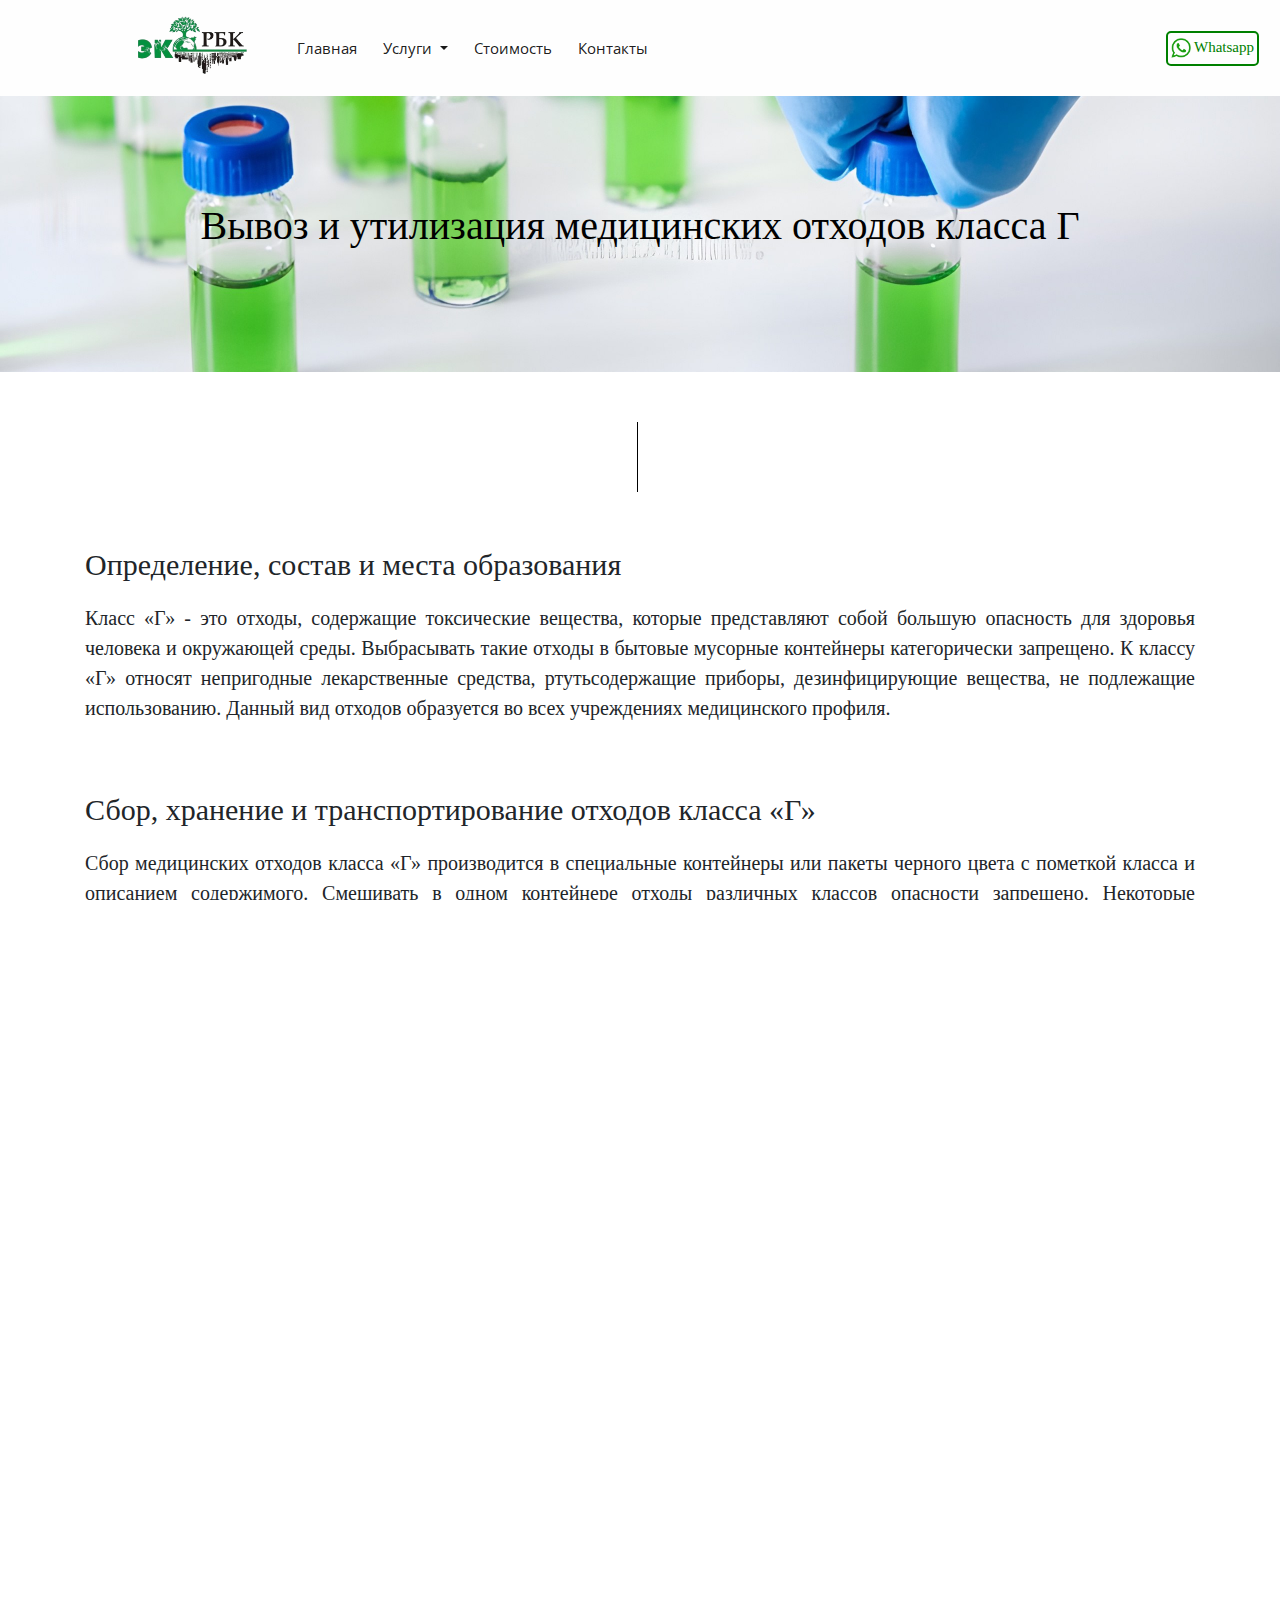
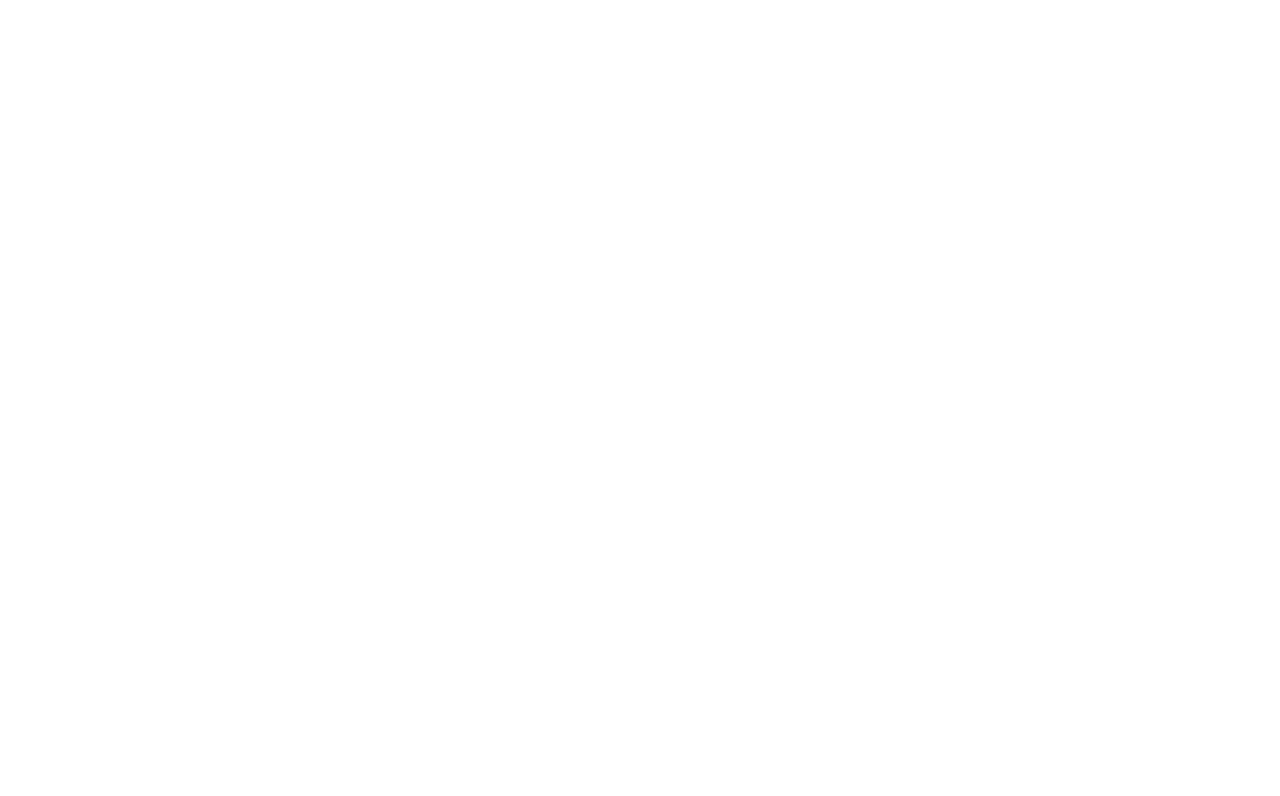
<file: class_g.html>
<!DOCTYPE html>
<html lang="ru">

<head>
  <meta charset="UTF-8">

  <meta name="viewport" content="width=device-width, initial-scale=1.0">
  <script src="https://code.jquery.com/jquery-2.1.3.min.js"></script>
  <link rel="stylesheet" href="https://cdn.jsdelivr.net/npm/bootstrap@4.4.1/dist/css/bootstrap.min.css"
    integrity="sha384-Vkoo8x4CGsO3+Hhxv8T/Q5PaXtkKtu6ug5TOeNV6gBiFeWPGFN9MuhOf23Q9Ifjh" crossorigin="anonymous">
  <link rel="stylesheet" href="https://cdnjs.cloudflare.com/ajax/libs/font-awesome/6.0.0-beta2/css/all.min.css"
    integrity="sha512-YWzhKL2whUzgiheMoBFwW8CKV4qpHQAEuvilg9FAn5VJUDwKZZxkJNuGM4XkWuk94WCrrwslk8yWNGmY1EduTA=="
    crossorigin="anonymous" referrerpolicy="no-referrer" />

  <link rel="icon" type="image/x-icon" href="public/image/eco-rbkk.png">
  <link rel="stylesheet" href="public/css/style.css">
  <title>Вывоз и утилизация медицинских отходов класса Г</title>
</head>

<body>
  <nav class="navbar navbar-expand-lg navbar-light" style="background-color: #fefefe">
    <div class="navbar-brand">
      <a href="index.html"><img class="img-fluid" src="public/image/eco-rbkk.png"></a>
    </div>
    <button class="navbar-toggler" type="button" data-toggle="collapse" data-target="#navbarSupportedContent"
      aria-controls="navbarSupportedContent" aria-expanded="false" aria-label="Toggle navigation">
      <span class="navbar-toggler-icon"></span>
    </button>
    <div class="collapse navbar-collapse" id="navbarSupportedContent">
      <ul class="navbar-nav mr-auto">
        <li class="nav-item active">
          <a class="nav-link" href="index.html">Главная</a>
        </li>
        <li class="nav-item active dropdown">
          <a class="nav-link dropdown-toggle" href="#" role="button" id="dropdownMenuLink" data-toggle="dropdown"
            aria-haspopup="true" aria-expanded="false">
            Услуги
          </a>
          <div class="dropdown-menu" aria-labelledby="dropdownMenuLink">
            <a class="dropdown-item" href="med_ot.html">Медицинские отходы</a>
            <a class="dropdown-item" href="bio_ot.html">Биологические отходы</a>
            <a class="dropdown-item" href="farm_ot.html">Фармацевтические отходы</a>
            <a class="dropdown-item" href="food_ot.html">Пищевые отходы</a>
            <a class="dropdown-item" href="raskhodnye_materyaly.html" id="navbfood">Продажа расходных материалов </a>
          </div>
        </li>
        <li class="nav-item active">
          <a class="nav-link" href="calc.html">Стоимость</a>
        </li>
        <li class="nav-item active">
          <a class="nav-link" href="map.html">Контакты</a>
        </li>
      </ul>
      <ul class="nav navbar-nav navbar-right ">
        <a style="text-decoration:none;font-family:mont serrat;font-size: 18px;"
          href="https://wa.me/77075456130?text=%D0%97%D0%B4%D1%80%D0%B0%D0%B2%D1%81%D1%82%D0%B2%D1%83%D0%B9%D1%82%D0%B5.%20"><button
            class="buttonwhatsapp">
            <p style="font-size: 15px;font-family: montserrat;padding: 0;color: green"><img
                src="public/image/whatsapp.png" style="height:20px" alt=""> Whatsapp</p>
          </button></a>

      </ul>

    </div>
  </nav>
  <div class="container-fluid">
    <div class=" row classgbg">
      <p class="mt-auto" style="font-size: 40px;font-family:mont serrat;color: black;text-align: center;">Вывоз и
        утилизация медицинских отходов класса Г</p>
    </div>
  </div>
  <div class="vl"></div>
  <div class="container mt-5 mb-5 ">
    <p style="font-family:bold  montserrat;font-size: 30px;text-align: justify;">Определение, состав и места образования
    </p>
    <p style="font-family:montserrat;font-size: 20px;text-align: justify;">Класс «Г» - это отходы, содержащие
      токсические вещества, которые представляют собой большую опасность для здоровья человека и окружающей среды.
      Выбрасывать такие отходы в бытовые мусорные контейнеры категорически запрещено. К классу «Г» относят непригодные
      лекарственные средства, ртутьсодержащие приборы, дезинфицирующие вещества, не подлежащие использованию. Данный вид
      отходов образуется во всех учреждениях медицинского профиля.</p>
    <br>
    <br>
    <p style="font-family:bold  montserrat;font-size: 30px;text-align: justify;">Сбор, хранение и транспортирование
      отходов класса «Г»</p>
    <p style="font-family:montserrat;font-size: 20px;text-align: justify;">Сбор медицинских отходов класса «Г»
      производится в специальные контейнеры или пакеты черного цвета с пометкой класса и описанием содержимого.
      Смешивать в одном контейнере отходы различных классов опасности запрещено. Некоторые лекарственные препараты
      должны быть дезактивированы в местах их образования путем обработки специальными средствами. Наполненные емкости
      герметично упаковываются и хранятся на территории медучреждения, в отведенном для этих целей помещении.
      Транспортирование отходов класса «Г» к месту обезвреживания или утилизации, могут осуществлять только
      лицензированные организации.</p>
    <br>
    <br>
    <p style="font-family:bold montserrat;font-size: 30px;text-align: justify;">Утилизация отходов класса «Г»</p>

    <p style="font-family: montserrat;font-size: 20px;text-align: justify;">Утилизация медицинских отходов класса «Г»
      возможна несколькими способами: сжиганием, нейтрализацией и захоронением. Для обезвреживания непригодных
      люминесцентных ламп и ртутных термометров, содержащих опасный металл, используют метод термической демеркуризации,
      в процессе которой, выделяемое стекло, металл и ртуть идут во вторичную переработку.</p>
  </div>

  <div class="vl"></div>
  <div class="container">
    <div class="row calcbg">
      <p class="mt-auto col-12" style="font-size: 27px;font-family:mont serrat;color: black;text-align: center;">
        Калькулятор стоимости</p>
      <a class="col-12" href="calc.html" style="text-decoration: none;"><button class="btn"
          style="width:auto;color: black;font-family: mont serrat;background-color: beige;">Карта тарифов</button></a>
    </div>
  </div>
  <div class="vl"></div>

  <div class="container">
    <div class="row bg3">
      <p class="col-12" style="text-align: center;font-size:20px;font-family: mont-serrat;">Оставьте заявку и мы
        обязательно свяжемся с Вами</p>
      <button class="btn" onclick="document.getElementById('id01').style.display='block'"
        style="width:auto;color: azure;font-family: mont serrat;">Оставить заявку</button>

      <div id="id01" class="modal">

        <form id="myForm" class="modal-content animate center container-fluid"
          action="https://sheetdb.io/api/v1/ds6ldp8iz6i1p" method="post" target="_blank">

          <div class="modal-header container-fluid border-0">
            <span onclick="closeModal('id01')" class="close">&times;
            </span>
          </div>
          <div class="form-group col-md-10 col-sm-10">
            <label for="inputEmail4">ФИО<span style="color: red;">*</span></label>
            <input type="text" class="form-control" name="name" value="" required>
          </div>


          <div class="form-group col-sm-10 col-md-10 ">
            <label for="inputAddress">Email<span style="color: red;">*</span></label>
            <input type="email" class="form-control" name="email" value="" required>
          </div>
          <div class="form-group col-sm-10 col-md-10 ">
            <label for="inputAddress2">Телефон<span style="color: red;">*</span></label>
            <input type="text" class="form-control" name="phone" value="" required>
          </div>
          <div class="form-row">
            <div class="form-group col-sm-10 col-md-6 ">
              <label for="inputCity">Текст сообщения</label>
              <textarea name="text" class="form-control" value=""></textarea>
            </div>
            <div class="form-group col-sm-10 col-md-6 ">
              <label for="inputState">Город</label>
              <select name="city" class="form-control">
                <option value="Астана">Астана, Акмолинская обл.</option>
                <option value="Алматы">Алматы</option>
                <option value="Тараз">Тараз, Жамбылськая обл.</option>
                <option value="Шымкент">Шымкент</option>
                <option value="Актобе">Актобе, Актюбинская обл.</option>
              </select>
            </div>

          </div>
          <button class="btn" type="submit" id="zayavka" style="color: #fefefe;">Отправить</button>
        </form>


      </div>
    </div>
  </div>
  <div class="vl"></div>

  <footer class="bg-light text-center text-lg-start" style="margin-top: 50px;">
    <div class="container p-3">
      <div class="row center">
        <div class="col-sm-4 col-lg-4">
          <p style="font-size: 17px;font-family:mont serrat;">ТОО "ЭКО-РБК"</p>
          <p style=" text-decoration: none; font-family:mont serrat;font-size: 17px;"> <i class="fa fa-envelope"></i>
            eco-rbk@mail.ru</p>
          <a href="index.html"><img style="width: 130px;" src="public/image/eco-rbkk.png">
          </a>
        </div>
        <div class="col-sm-4 col-lg-4">
          <p style=" text-decoration: none; font-family:mont serrat;font-size: 15px;"><i class="fa fa-phone"></i>
            Астана: +7 7172 45 6130, +7 707 545 6130
          </p>
          <p style=" text-decoration: none; font-family:mont serrat;font-size: 15px;"><i class="fa fa-phone"></i>Тараз:
            +7 7262 42 6919, +7 747 773 5969</p>

          <p style=" text-decoration: none; font-family:mont serrat;font-size: 15px;"><i class="fa fa-phone"></i>
            Шымкент: +7 747 915 6316
          </p>
          <p style=" text-decoration: none; font-family:mont serrat;font-size: 15px;"><i class="fa fa-phone"></i>Алматы:
            +7 747 790 9360, +7 707 260 9648</p>

        </div>
        <div class="col-sm-4 col-lg-4 ">

          <p style="text-decoration:none;color: black;font-family:mont serrat;"><a
              style="text-decoration:none;color: black;font-family:mont serrat;font-size: 15px;" href="map.html"><i
                class="fas fa-map-marker-alt"></i> Республика Казахстан, 010000, г. Астана,​улица Бейбитшилик, 43 ​5
              этаж; 516 офис</a></p>
          <ul>
            <a style="text-decoration:none;color: #e0316c;font-family:mont serrat;font-size: 18px;"
              href="https://www.instagram.com/eco_rbk" class="pad"><i class="fab fa-instagram fa-2x"></i></a>
            <a style="text-decoration:none;color: #6cc1e3;font-family:mont serrat;font-size: 18px;"
              href="https://tlgg.ru/7075456130" class="pad"><i class="fab fa-telegram fa-2x"></i></a>
            <a style="text-decoration:none;color: #25d366;font-family:mont serrat;font-size: 18px;"
              href="https://wa.me/77075456130?text=%D0%97%D0%B4%D1%80%D0%B0%D0%B2%D1%81%D1%82%D0%B2%D1%83%D0%B9%D1%82%D0%B5.%20"
              class="pad"><i class="fab fa-whatsapp fa-2x"></i></a>

          </ul>
        </div>
      </div>
    </div>
    <div class="text-center p-3" style="background-color: rgba(0, 0, 0, 0.2);">
      © 2022 Copyright:
      <a class="text-dark" href="#">ТОО "ЭКО-РБК"</a>
    </div>
  </footer>
  <script>
    const form = document.querySelector("#myForm")
    const submitButton = document.querySelector("#zayavka")
    const scriptURL = 'https://sheetdb.io/api/v1/ds6ldp8iz6i1p'

    form.addEventListener('submit', e => {
      submitButton.disabled = true
      e.preventDefault()
      let requestBody = new FormData(form)
      fetch(scriptURL, { method: 'POST', body: requestBody })
        .then(response => {
          window.location.href = 'success.html'
          submitButton.disabled = false
        })
        .catch(error => {
          alert('Error!', error.message)
          submitButton.disabled = false

        }
        )
    })
    function closeModal(id) {
      $('#' + id).fadeOut('medium');
    }
  </script>
  <script src="myscript.js" charset="utf-8"></script>
  <script src="https://cdn.jsdelivr.net/npm/popper.js@1.16.0/dist/umd/popper.min.js"
    integrity="sha384-Q6E9RHvbIyZFJoft+2mJbHaEWldlvI9IOYy5n3zV9zzTtmI3UksdQRVvoxMfooAo"
    crossorigin="anonymous"></script>
  <script src="https://cdn.jsdelivr.net/npm/bootstrap@4.4.1/dist/js/bootstrap.min.js"
    integrity="sha384-wfSDF2E50Y2D1uUdj0O3uMBJnjuUD4Ih7YwaYd1iqfktj0Uod8GCExl3Og8ifwB6"
    crossorigin="anonymous"></script>
</body>

</html>
</file>
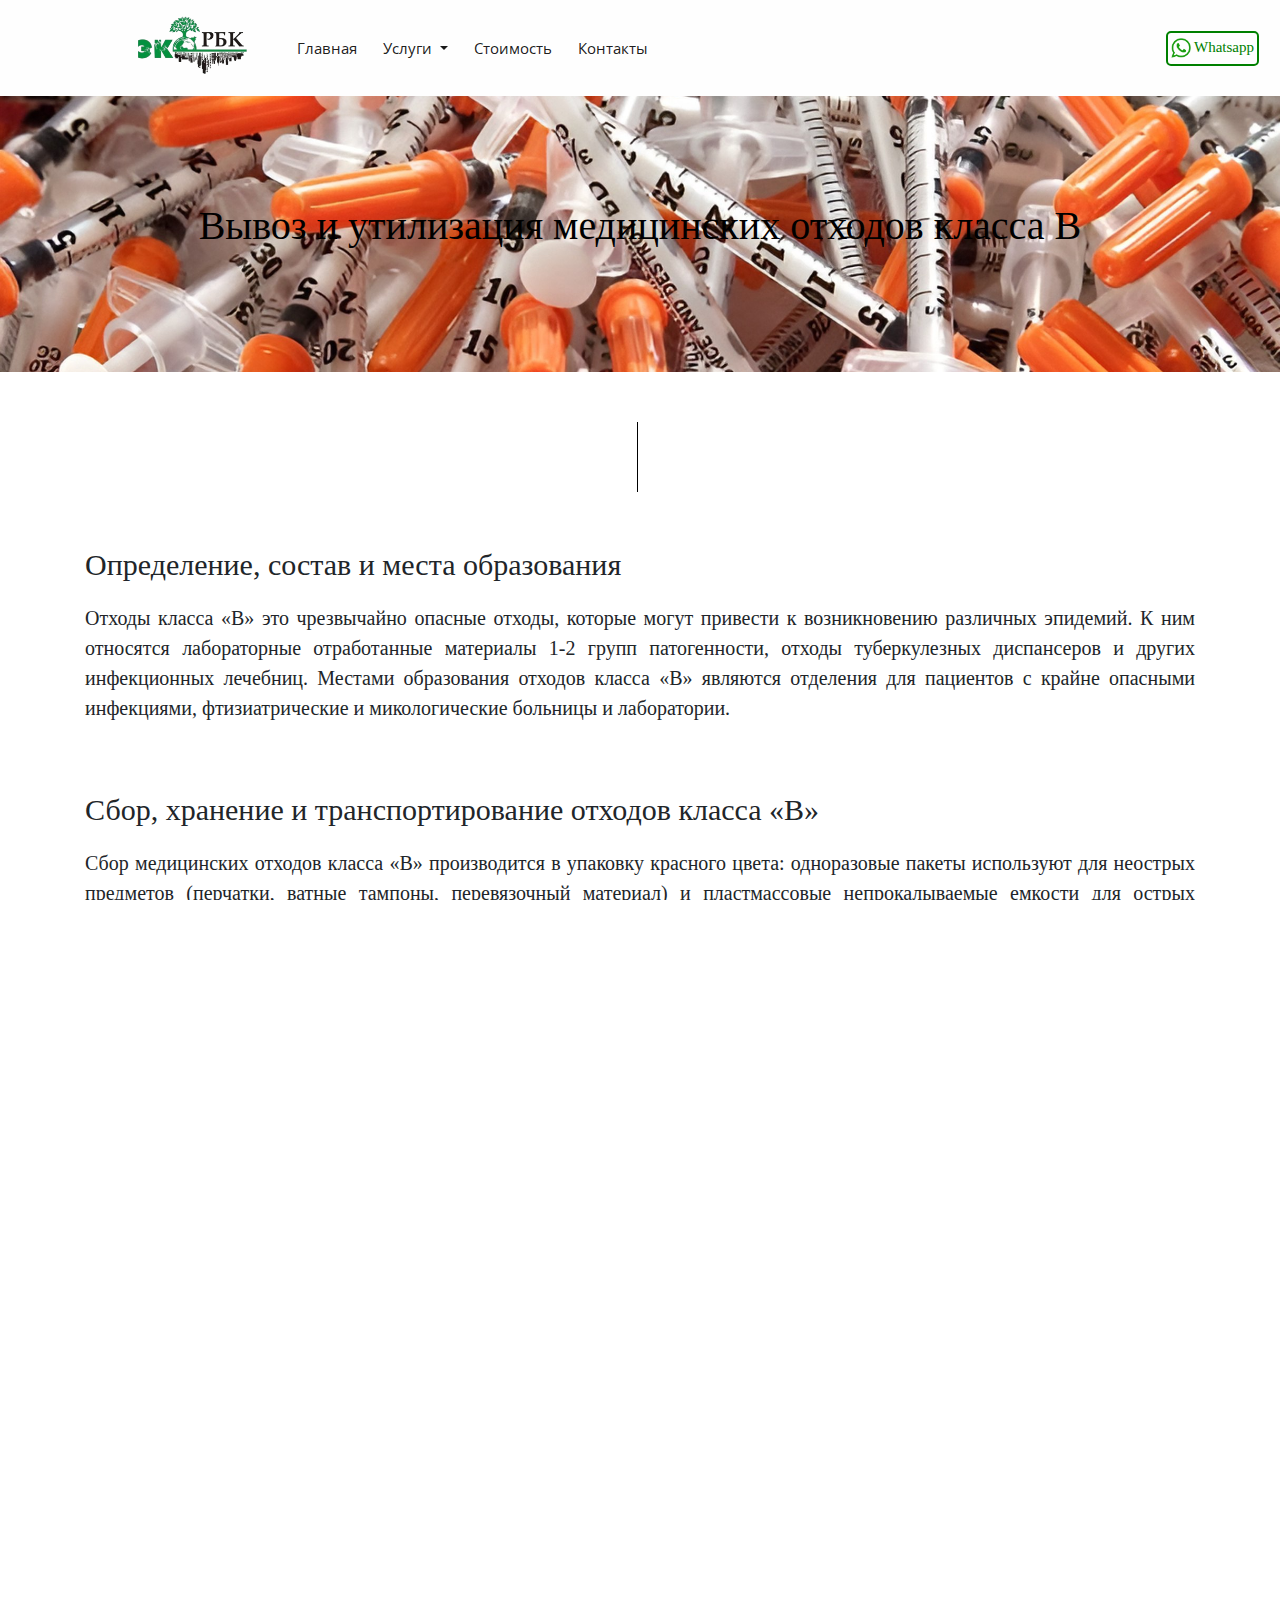
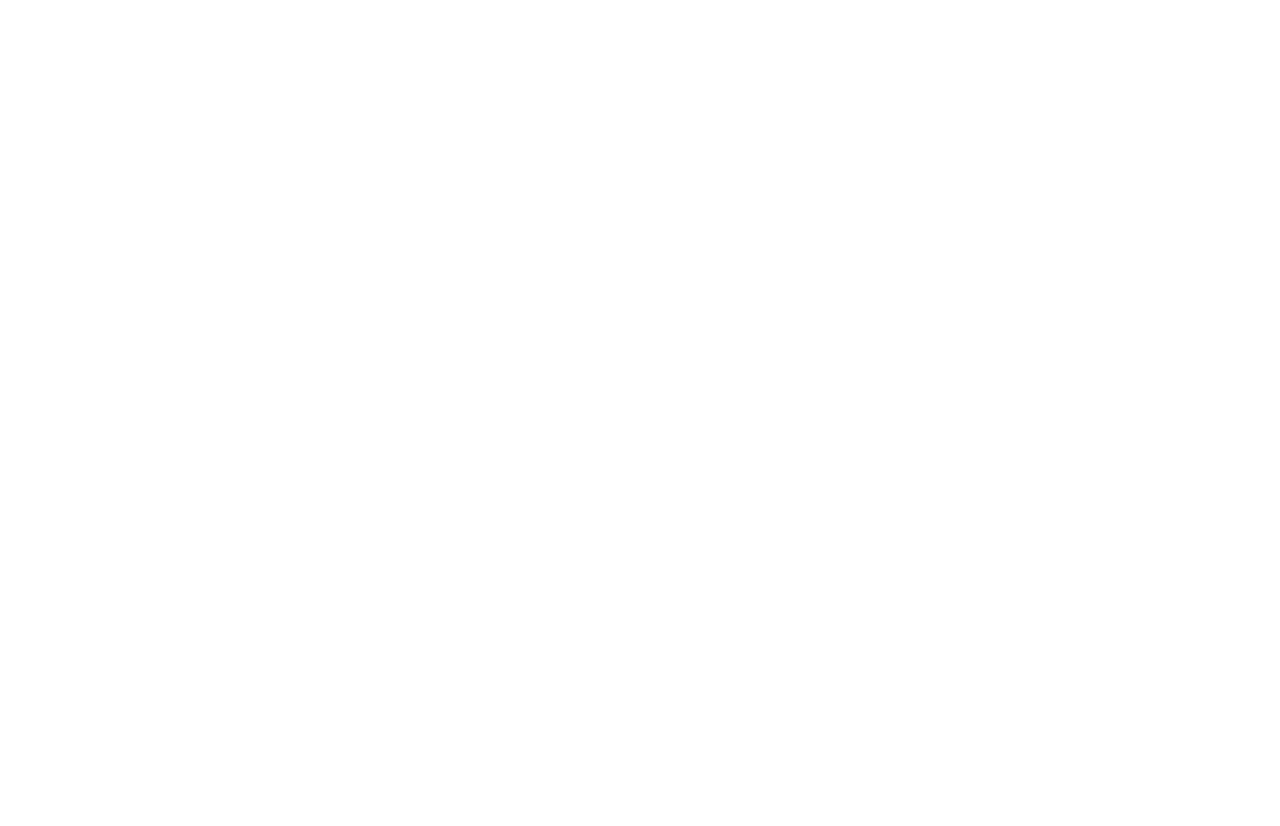
<file: class_v.html>
<!DOCTYPE html>
<html lang="ru">

<head>
  <meta charset="UTF-8">
  <meta name="viewport" content="width=device-width, initial-scale=1.0">
  <script src="https://code.jquery.com/jquery-2.1.3.min.js"></script>
  <link rel="stylesheet" href="https://cdn.jsdelivr.net/npm/bootstrap@4.4.1/dist/css/bootstrap.min.css"
    integrity="sha384-Vkoo8x4CGsO3+Hhxv8T/Q5PaXtkKtu6ug5TOeNV6gBiFeWPGFN9MuhOf23Q9Ifjh" crossorigin="anonymous">
  <link rel="stylesheet" href="https://cdnjs.cloudflare.com/ajax/libs/font-awesome/6.0.0-beta2/css/all.min.css"
    integrity="sha512-YWzhKL2whUzgiheMoBFwW8CKV4qpHQAEuvilg9FAn5VJUDwKZZxkJNuGM4XkWuk94WCrrwslk8yWNGmY1EduTA=="
    crossorigin="anonymous" referrerpolicy="no-referrer" />
  <link rel="icon" type="image/x-icon" href="public/image/eco-rbkk.png">
  <link rel="stylesheet" href="public/css/style.css">
  <title>Вывоз и утилизация медицинских отходов класса В</title>
</head>

<body>
  <nav class="navbar navbar-expand-lg navbar-light" style="background-color: #fefefe">
    <div class="navbar-brand">
      <a href="index.html"><img class="img-fluid" src="public/image/eco-rbkk.png"></a>
    </div>
    <button class="navbar-toggler" type="button" data-toggle="collapse" data-target="#navbarSupportedContent"
      aria-controls="navbarSupportedContent" aria-expanded="false" aria-label="Toggle navigation">
      <span class="navbar-toggler-icon"></span>
    </button>
    <div class="collapse navbar-collapse" id="navbarSupportedContent">
      <ul class="navbar-nav mr-auto">
        <li class="nav-item active">
          <a class="nav-link" href="index.html">Главная</a>
        </li>
        <li class="nav-item active dropdown">
          <a class="nav-link dropdown-toggle" href="#" role="button" id="dropdownMenuLink" data-toggle="dropdown"
            aria-haspopup="true" aria-expanded="false">
            Услуги
          </a>
          <div class="dropdown-menu" aria-labelledby="dropdownMenuLink">
            <a class="dropdown-item" href="med_ot.html">Медицинские отходы</a>
            <a class="dropdown-item" href="bio_ot.html">Биологические отходы</a>
            <a class="dropdown-item" href="farm_ot.html">Фармацевтические отходы</a>
            <a class="dropdown-item" href="food_ot.html">Пищевые отходы</a>
            <a class="dropdown-item" href="raskhodnye_materyaly.html" id="navbfood">Продажа расходных материалов </a>
          </div>
        </li>
        <li class="nav-item active">
          <a class="nav-link" href="calc.html">Стоимость</a>
        </li>
        <li class="nav-item active">
          <a class="nav-link" href="map.html">Контакты</a>
        </li>
      </ul>
      <ul class="nav navbar-nav navbar-right ">
        <a style="text-decoration:none;font-family:mont serrat;font-size: 18px;"
          href="https://wa.me/77075456130?text=%D0%97%D0%B4%D1%80%D0%B0%D0%B2%D1%81%D1%82%D0%B2%D1%83%D0%B9%D1%82%D0%B5.%20"><button
            class="buttonwhatsapp">
            <p style="font-size: 15px;font-family: montserrat;padding: 0;color: green"><img
                src="public/image/whatsapp.png" style="height:20px" alt=""> Whatsapp</p>
          </button></a>

      </ul>

    </div>
  </nav>
  <div class="container-fluid">
    <div class="row classvbg">
      <p class="mt-auto" style="font-size: 40px;font-family:mont serrat;color: black;text-align: center;">Вывоз и
        утилизация медицинских отходов класса В</p>
    </div>
  </div>
  <div class="vl"></div>
  <div class="container mt-5 mb-5 ">
    <p style="font-family:bold  montserrat;font-size: 30px;text-align: justify;">Определение, состав и места образования
    </p>
    <p style="font-family:montserrat;font-size: 20px;text-align: justify;">Отходы класса «В» это чрезвычайно опасные
      отходы, которые могут привести к возникновению различных эпидемий. К ним относятся лабораторные отработанные
      материалы 1-2 групп патогенности, отходы туберкулезных диспансеров и других инфекционных лечебниц. Местами
      образования отходов класса «В» являются отделения для пациентов с крайне опасными инфекциями, фтизиатрические и
      микологические больницы и лаборатории.</p>
    <br>
    <br>
    <p style="font-family:bold  montserrat;font-size: 30px;text-align: justify;">Сбор, хранение и транспортирование
      отходов класса «В»</p>
    <p style="font-family:montserrat;font-size: 20px;text-align: justify;">Сбор медицинских отходов класса «В»
      производится в упаковку красного цвета: одноразовые пакеты используют для неострых предметов (перчатки, ватные
      тампоны, перевязочный материал) и пластмассовые непрокалываемые емкости для острых инструментов (шприцов, игл,
      скальпелей). Пакеты закрепляются на стойке, допускается заполнение не более чем на три четверти от их объема.
      Каждый наполненный пакет и емкость должны быть плотно закрыты сотрудником медицинского учреждения, промаркированы
      наклейкой «Отходы. Класс В» и подписаны, с обязательным указанием названия организации, отделения, даты сбора
      отходов и фамилии. Хранение отходов класса «В» в закрытых пакетах возможно в многоразовых контейнерах в
      помещениях, куда закрыт доступ посторонних лиц. Отходы класса «В» подлежат обязательному обеззараживанию
      физическими методами на территории самого медицинского учреждения. В другом виде транспортировка медицинских
      отходов класса «В» запрещена.</p>
    <br>
    <br>
    <p style="font-family:bold montserrat;font-size: 30px;text-align: justify;">Утилизация отходов класса «В»</p>

    <p style="font-family: montserrat;font-size: 20px;text-align: justify;">Обезвреживание отходов класса «В»
      производится методом высокотемпературного сжигания. </p>
  </div>

  <div class="vl"></div>
  <div class="container">
    <div class="row calcbg">
      <p class="mt-auto col-12" style="font-size: 27px;font-family:mont serrat;color: black;text-align: center;">
        Калькулятор стоимости</p>
      <a class="col-12" href="calc.html" style="text-decoration: none;"><button class="btn"
          style="width:auto;color: black;font-family: mont serrat;background-color: beige;">Карта тарифов</button></a>
    </div>
  </div>
  <div class="vl"></div>

  <div class="container" style="background-color: pink;">
    <div class="row bg3">
      <p class="col-12" style="text-align: center;font-size:20px;font-family: mont-serrat;">Оставьте заявку и мы
        обязательно свяжемся с Вами</p>
      <button class="btn" onclick="document.getElementById('id01').style.display='block'"
        style="width:auto;color: azure;font-family: mont serrat;">Оставить заявку</button>

      <div id="id01" class="modal">

        <form id="myForm" target="_blank" class="modal-content animate center container-fluid"
          action="https://sheetdb.io/api/v1/ds6ldp8iz6i1p" method="post">

          <div class="modal-header container-fluid border-0">
            <span onclick="closeModal('id01')" class="close">&times;
            </span>
          </div>
          <div class="form-group col-md-10 col-sm-10">
            <label for="inputEmail4">ФИО<span style="color: red;">*</span></label>
            <input type="text" class="form-control" name="name" value="" required>
          </div>


          <div class="form-group col-sm-10 col-md-10 ">
            <label for="inputAddress">Email<span style="color: red;">*</span></label>
            <input type="email" class="form-control" name="email" value="" required>
          </div>
          <div class="form-group col-sm-10 col-md-10 ">
            <label for="inputAddress2">Телефон<span style="color: red;">*</span></label>
            <input type="text" class="form-control" name="phone" value="" required>
          </div>
          <div class="form-row">
            <div class="form-group col-sm-10 col-md-6 ">
              <label for="inputCity">Текст сообщения</label>
              <textarea name="text" class="form-control" value=""></textarea>
            </div>
            <div class="form-group col-sm-10 col-md-6 ">
              <label for="inputState">Город</label>
              <select name="city" class="form-control">
                <option value="Астана">Астана, Акмолинская обл.</option>
                <option value="Алматы">Алматы</option>
                <option value="Тараз">Тараз, Жамбылськая обл.</option>
                <option value="Шымкент">Шымкент</option>
                <option value="Актобе">Актобе, Актюбинская обл.</option>
              </select>
            </div>

          </div>
          <button class="btn" type="submit" id="zayavka" style="color: #fefefe;">Отправить</button>
        </form>

      </div>
    </div>
  </div>
  <div class="vl"></div>

  <footer class="bg-light text-center text-lg-start" style="margin-top: 50px;">
    <div class="container p-3">
      <div class="row center">
        <div class="col-sm-4 col-lg-4">
          <p style="font-size: 17px;font-family:mont serrat;">ТОО "ЭКО-РБК"</p>
          <p style=" text-decoration: none; font-family:mont serrat;font-size: 17px;"> <i class="fa fa-envelope"></i>
            eco-rbk@mail.ru</p>
          <a href="index.html"><img style="width: 130px;" src="public/image/eco-rbkk.png">
          </a>
        </div>
        <div class="col-sm-4 col-lg-4">
          <p style=" text-decoration: none; font-family:mont serrat;font-size: 15px;"><i class="fa fa-phone"></i>
            Астана: +7 7172 45 6130, +7 707 545 6130
          </p>
          <p style=" text-decoration: none; font-family:mont serrat;font-size: 15px;"><i class="fa fa-phone"></i>Тараз:
            +7 7262 42 6919, +7 747 773 5969</p>

          <p style=" text-decoration: none; font-family:mont serrat;font-size: 15px;"><i class="fa fa-phone"></i>
            Шымкент: +7 747 915 6316
          </p>
          <p style=" text-decoration: none; font-family:mont serrat;font-size: 15px;"><i class="fa fa-phone"></i>Алматы:
            +7 747 790 9360, +7 707 260 9648</p>

        </div>
        <div class="col-sm-4 col-lg-4 ">

          <p style="text-decoration:none;color: black;font-family:mont serrat;"><a
              style="text-decoration:none;color: black;font-family:mont serrat;font-size: 15px;" href="map.html"><i
                class="fas fa-map-marker-alt"></i> Республика Казахстан, 010000, г. Астана,​улица Бейбитшилик, 43 ​5
              этаж; 516 офис</a></p>
          <ul>
            <a style="text-decoration:none;color: #e0316c;font-family:mont serrat;font-size: 18px;"
              href="https://www.instagram.com/eco_rbk" class="pad"><i class="fab fa-instagram fa-2x"></i></a>
            <a style="text-decoration:none;color: #6cc1e3;font-family:mont serrat;font-size: 18px;"
              href="https://tlgg.ru/7075456130" class="pad"><i class="fab fa-telegram fa-2x"></i></a>
            <a style="text-decoration:none;color: #25d366;font-family:mont serrat;font-size: 18px;"
              href="https://wa.me/77075456130?text=%D0%97%D0%B4%D1%80%D0%B0%D0%B2%D1%81%D1%82%D0%B2%D1%83%D0%B9%D1%82%D0%B5.%20"
              class="pad"><i class="fab fa-whatsapp fa-2x"></i></a>

          </ul>
        </div>
      </div>
    </div>
    <div class="text-center p-3" style="background-color: rgba(0, 0, 0, 0.2);">
      © 2022 Copyright:
      <a class="text-dark" href="#">ТОО "ЭКО-РБК"</a>
    </div>
  </footer>
  <script>
    const form = document.querySelector("#myForm")
    const submitButton = document.querySelector("#zayavka")
    const scriptURL = 'https://sheetdb.io/api/v1/ds6ldp8iz6i1p'

    form.addEventListener('submit', e => {
      submitButton.disabled = true
      e.preventDefault()
      let requestBody = new FormData(form)
      fetch(scriptURL, { method: 'POST', body: requestBody })
        .then(response => {
          window.location.href = 'success.html'
          submitButton.disabled = false
        })
        .catch(error => {
          alert('Error!', error.message)
          submitButton.disabled = false

        }
        )
    })
    function closeModal(id) {
      $('#' + id).fadeOut('medium');
    }
  </script>
  <script src="myscript.js" charset="utf-8"></script>
  <script src="https://cdn.jsdelivr.net/npm/popper.js@1.16.0/dist/umd/popper.min.js"
    integrity="sha384-Q6E9RHvbIyZFJoft+2mJbHaEWldlvI9IOYy5n3zV9zzTtmI3UksdQRVvoxMfooAo"
    crossorigin="anonymous"></script>
  <script src="https://cdn.jsdelivr.net/npm/bootstrap@4.4.1/dist/js/bootstrap.min.js"
    integrity="sha384-wfSDF2E50Y2D1uUdj0O3uMBJnjuUD4Ih7YwaYd1iqfktj0Uod8GCExl3Og8ifwB6"
    crossorigin="anonymous"></script>
</body>

</html>
</file>
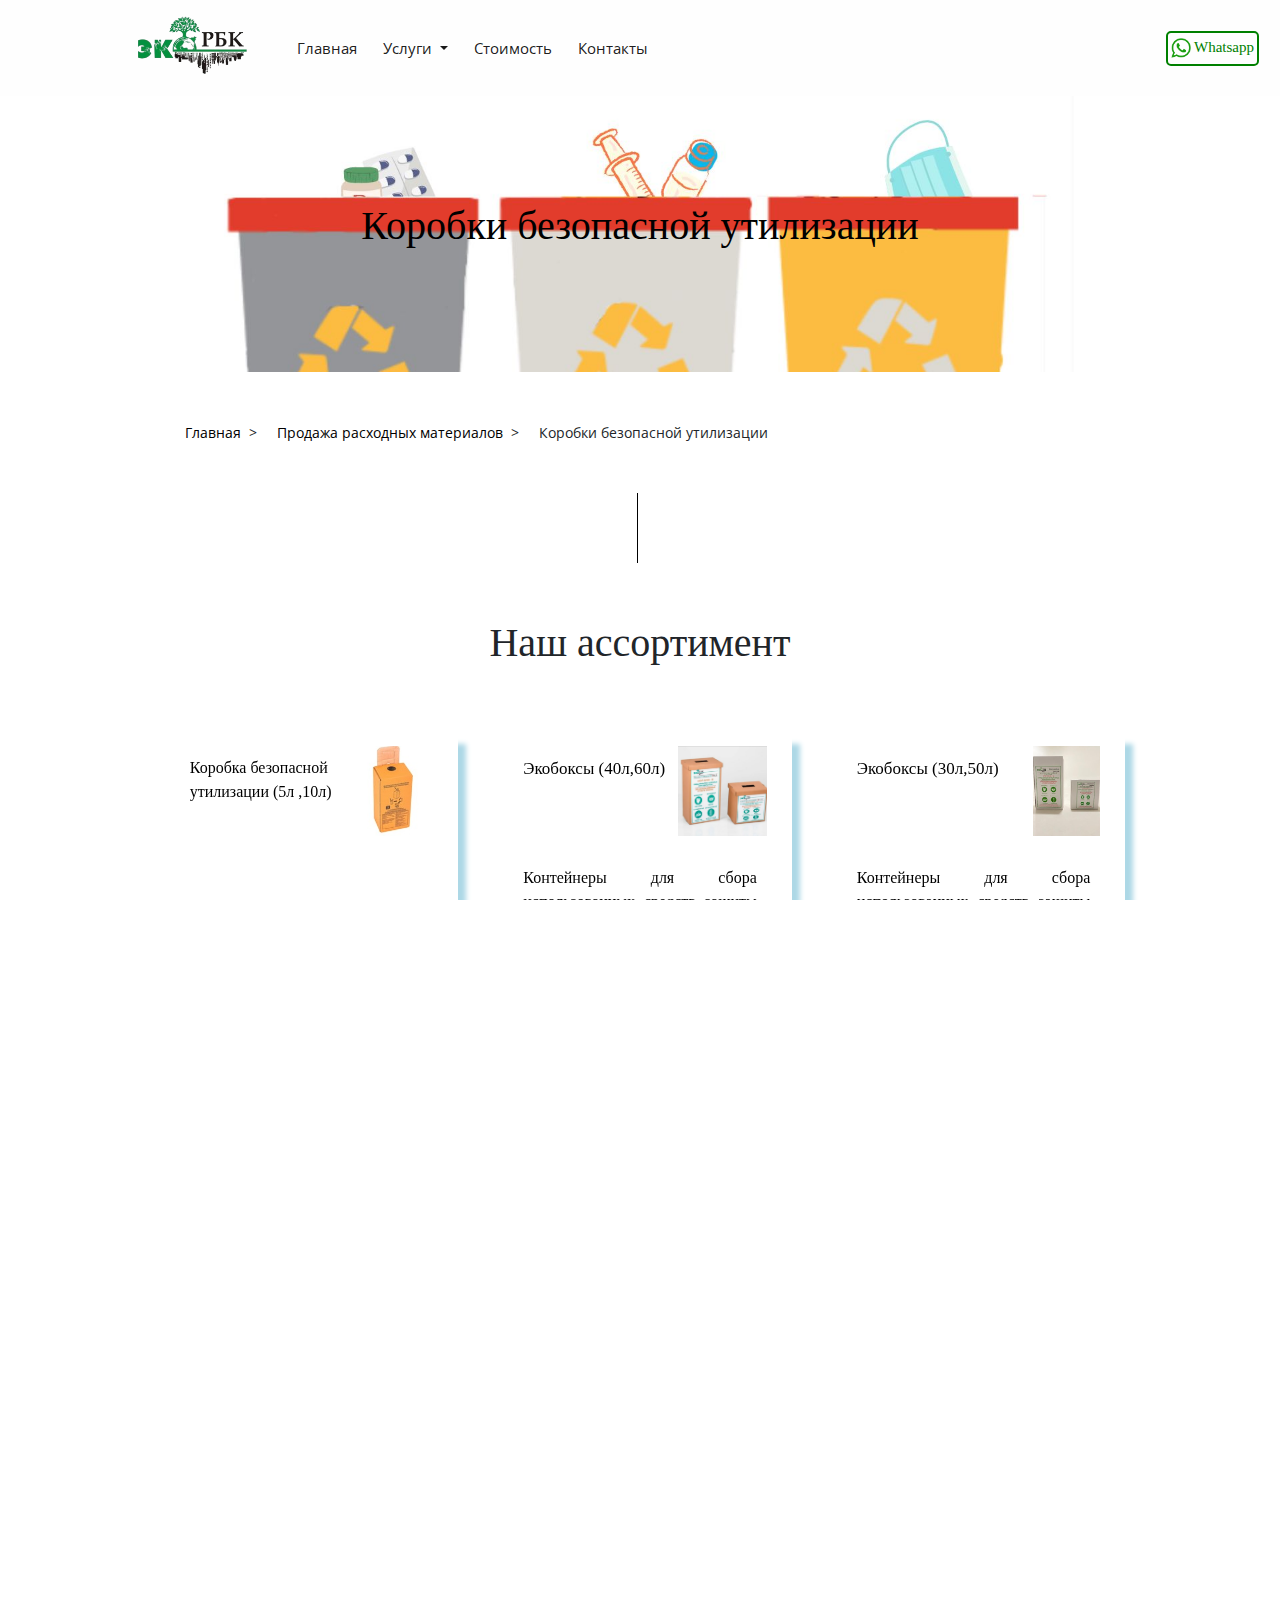
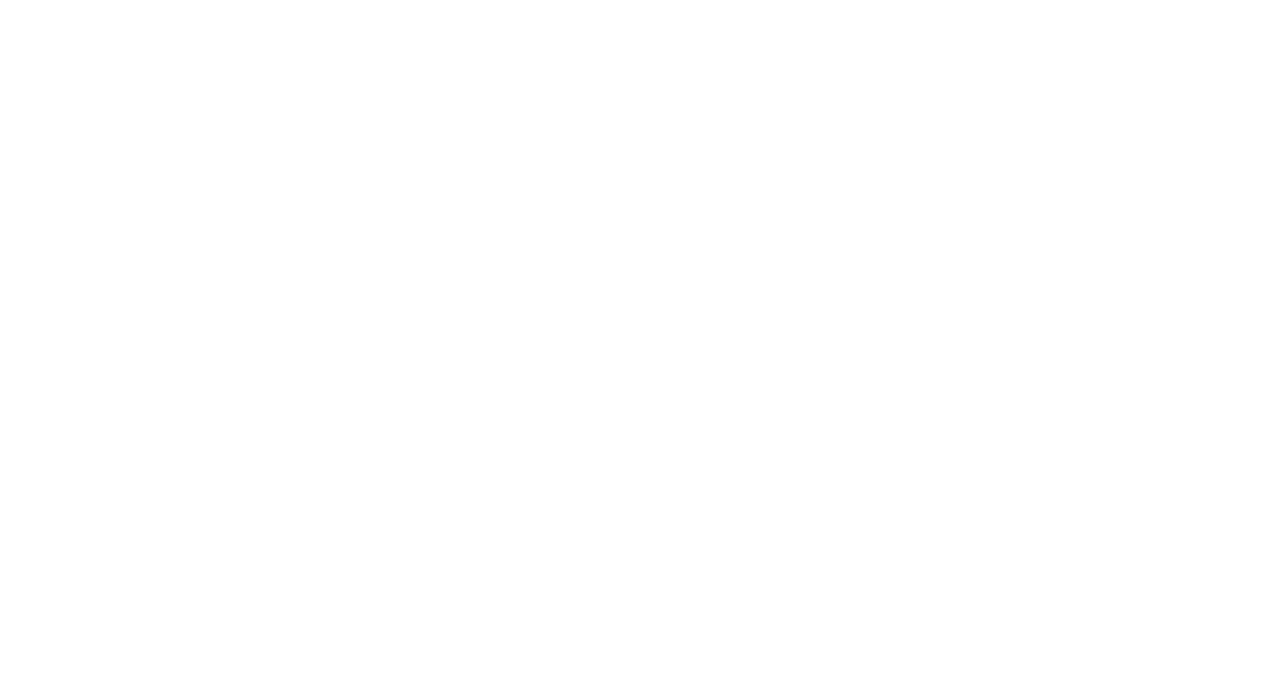
<file: conteinery.html>
<!DOCTYPE html>
<html lang="ru">

<head>
  <meta charset="UTF-8">

  <meta name="viewport" content="width=device-width, initial-scale=1.0">

  <script src="https://code.jquery.com/jquery-2.1.3.min.js"></script>
  <link rel="stylesheet" href="https://cdn.jsdelivr.net/npm/bootstrap@4.4.1/dist/css/bootstrap.min.css"
    integrity="sha384-Vkoo8x4CGsO3+Hhxv8T/Q5PaXtkKtu6ug5TOeNV6gBiFeWPGFN9MuhOf23Q9Ifjh" crossorigin="anonymous">
  <link rel="stylesheet" href="https://cdnjs.cloudflare.com/ajax/libs/font-awesome/6.0.0-beta2/css/all.min.css"
    integrity="sha512-YWzhKL2whUzgiheMoBFwW8CKV4qpHQAEuvilg9FAn5VJUDwKZZxkJNuGM4XkWuk94WCrrwslk8yWNGmY1EduTA=="
    crossorigin="anonymous" referrerpolicy="no-referrer" />

  <link rel="icon" type="image/x-icon" href="public/image/eco-rbkk.png">
  <link rel="stylesheet" href="public/css/style.css">
  <title>Коробки безопасной утилизации</title>
</head>

<body>
  <nav class="navbar navbar-expand-lg navbar-light" style="background-color: #fefefe">
    <div class="navbar-brand">
      <a href="index.html"><img class="img-fluid" src="public/image/eco-rbkk.png"></a>
    </div>
    <button class="navbar-toggler" type="button" data-toggle="collapse" data-target="#navbarSupportedContent"
      aria-controls="navbarSupportedContent" aria-expanded="false" aria-label="Toggle navigation">
      <span class="navbar-toggler-icon"></span>
    </button>
    <div class="collapse navbar-collapse" id="navbarSupportedContent">
      <ul class="navbar-nav mr-auto">
        <li class="nav-item active">
          <a class="nav-link" href="index.html">Главная</a>
        </li>
        <li class="nav-item active dropdown">
          <a class="nav-link dropdown-toggle" href="#" role="button" id="dropdownMenuLink" data-toggle="dropdown"
            aria-haspopup="true" aria-expanded="false">
            Услуги
          </a>
          <div class="dropdown-menu" aria-labelledby="dropdownMenuLink">
            <a class="dropdown-item" href="med_ot.html">Медицинские отходы</a>
            <a class="dropdown-item" href="bio_ot.html">Биологические отходы</a>
            <a class="dropdown-item" href="farm_ot.html">Фармацевтические отходы</a>
            <a class="dropdown-item" href="food_ot.html">Пищевые отходы</a>
            <a class="dropdown-item" href="raskhodnye_materyaly.html" id="navbfood">Продажа расходных материалов </a>
          </div>
        </li>
        <li class="nav-item active">
          <a class="nav-link" href="calc.html">Стоимость</a>
        </li>
        <li class="nav-item active">
          <a class="nav-link" href="map.html">Контакты</a>
        </li>
      </ul>
      <ul class="nav navbar-nav navbar-right ">
        <a style="text-decoration:none;font-family:mont serrat;font-size: 18px;"
          href="https://wa.me/77075456130?text=%D0%97%D0%B4%D1%80%D0%B0%D0%B2%D1%81%D1%82%D0%B2%D1%83%D0%B9%D1%82%D0%B5.%20"><button
            class="buttonwhatsapp">
            <p style="font-size: 15px;font-family: montserrat;padding: 0;color: green"><img
                src="public/image/whatsapp.png" style="height:20px" alt=""> Whatsapp</p>
          </button></a>

      </ul>
    </div>
  </nav>
  <div class="container-fluid">
    <div class="row conbg">
      <p class="mt-auto" style="font-size: 40px;font-family:mont serrat;color: black;text-align: center;">Коробки
        безопасной утилизации</p>
    </div>
    <p class="link" style="font-size:14px;"> <a style="font-size:14px;color: black;:hover:underline;"
        href="index.html">Главная</a>&nbsp >&nbsp&nbsp&nbsp&nbsp <a
        style="font-size:14px;color: black;:hover:underline;" href="raskhodnye_materyaly.html"> Продажа расходных
        материалов </a>&nbsp>&nbsp&nbsp&nbsp&nbsp Коробки безопасной утилизации</p>

  </div>

  <div class="vl" style="margin-bottom: 50px;"></div>
  <div class="container mt-5 mb-5">
    <p class="text-center " id="whyus" style="font-size: 40px;font-family:mont serrat;margin-top: 23px;">Наш ассортимент
    </p>
  </div>
  <div class="row justify-content-center px-5">

    <div class="card1 col-lg-3 col-md-6 col-sm-12 d-flex align-items-stretch">
      <div class="row no-gutters">
        <div class="col-8">
          <div class="card-body ">
            <p class="card-text" style="font-family:mont serrat;text-decoration: none;color: black;font-size:16px">
              Коробка безопасной утилизации (5л ,10л)</p>
          </div>
        </div>
        <div class="col-4">
          <img class="float-right" src="public/image/con1.jpg">
        </div>
        <div class="col-12 ">
          <div class="card-body">
            <p style="font-family:mont serrat;text-decoration: none;color: black;text-align:justify;">Коробка безопасной
              утилизации - для сбора использованного одноразового инструмента. Гофрокартон</p>
          </div>
        </div>
      </div>
    </div>
    <div class="card1 col-lg-3 col-md-6 col-sm-12 d-flex align-items-stretch">
      <div class="row no-gutters">
        <div class="col-8">
          <div class="card-body ">
            <p class="card-text" style="font-family:mont serrat;text-decoration: none;color: black;font-size:17px">
              Экобоксы (40л,60л)</p>
          </div>
        </div>
        <div class="col-4">
          <img class="float-right" src="public/image/40l.jpg">
        </div>
        <div class="col-12 ">
          <div class="card-body">
            <p style="font-family:mont serrat;text-decoration: none;color: black;text-align:justify;">Контейнеры для
              сбора использованных средств защиты (маски, перчатки, салфетки)
              В стоимость услуги входит: изготовление и доставка экобокса по указанному адресу; транспортировка на
              специализированном авто; утилизация
            </p>
          </div>
        </div>
      </div>
    </div>

    <div class="card1 col-lg-3 col-md-6 col-sm-12 d-flex align-items-stretch">
      <div class="row no-gutters">
        <div class="col-8">
          <div class="card-body ">
            <p class="card-text" style="font-family:mont serrat;text-decoration: none;color: black;font-size:17px">
              Экобоксы (30л,50л)</p>
          </div>
        </div>
        <div class="col-4">
          <img class="float-right" src="public/image/con4.jpg">
        </div>
        <div class="col-12 ">
          <div class="card-body">
            <p style="font-family:mont serrat;text-decoration: none;color: black;text-align:justify;">Контейнеры для
              сбора использованных средств защиты (маски, перчатки, салфетки)
              В стоимость услуги входит: изготовление и доставка экобокса по указанному адресу; транспортировка на
              специализированном авто; утилизация
            </p>
          </div>
        </div>
      </div>
    </div>
  </div>
  <div class="vl" style="margin-top: 50px;"></div>
  <div class="container">
    <div class="row bg3">
      <p class="col-12" style="text-align: center;font-size:27px;font-family: mont-serrat;">Заказ расходных материалов
      </p>
      <button class="btn" onclick="document.getElementById('id01').style.display='block'"
        style="width:auto;color: azure;font-family: mont serrat;">Заказать</button>

      <div id="id01" class="modal">

        <form id="myForm" class="modal-content animate center container-fluid"
          action="https://sheetdb.io/api/v1/ds6ldp8iz6i1p" method="post" target="_blank">

          <div class="modal-header container-fluid border-0">
            <span onclick="closeModal('id01')" class="close">&times;
            </span>
          </div>
          <div class="form-group col-md-10 col-sm-10">
            <label for="inputEmail4">ФИО<span style="color: red;">*</span></label>
            <input type="text" class="form-control" name="name" value="" required>
          </div>


          <div class="form-group col-sm-10 col-md-10 ">
            <label for="inputAddress">Email<span style="color: red;">*</span></label>
            <input type="email" class="form-control" name="email" value="" required>
          </div>
          <div class="form-group col-sm-10 col-md-10 ">
            <label for="inputAddress2">Телефон<span style="color: red;">*</span></label>
            <input type="text" class="form-control" name="phone" value="" required>
          </div>
          <div class="form-row">
            <div class="form-group col-sm-10 col-md-6 ">
              <label for="inputCity">Название продукта</label>
              <textarea name="text" class="form-control" value=""></textarea>
            </div>
            <div class="form-group col-sm-10 col-md-6 ">
              <label for="inputState">Город</label>
              <select name="city" class="form-control">
                <option value="Астана">Астана, Акмолинская обл.</option>
                <option value="Алматы">Алматы</option>
                <option value="Тараз">Тараз, Жамбылськая обл.</option>
                <option value="Шымкент">Шымкент</option>
                <option value="Актобе">Актобе, Актюбинская обл.</option>
              </select>
            </div>

          </div>
          <button class="btn" type="submit" id="zayavka" style="color: #fefefe;">Отправить</button>
        </form>
      </div>
    </div>
  </div>
  <div class="vl"></div>
  <div class="container">
    <div class="row calcbg">
      <p class="mt-auto col-12" style="font-size: 27px;font-family:mont serrat;color: black;text-align: center;">
        Калькулятор стоимости</p>
      <a class="col-12" href="calc.html" style="text-decoration: none;"><button class="btn"
          style="width:auto;color: black;font-family: mont serrat;background-color: beige;">Карта тарифов</button></a>
    </div>
  </div>
  <div class="vl" style="margin-bottom: 50px;"></div>

  <footer class="bg-light text-center text-lg-start" style="margin-top: 50px;">
    <div class="container p-3">
      <div class="row center">
        <div class="col-sm-4 col-lg-4">
          <p style="font-size: 17px;font-family:mont serrat;">ТОО "ЭКО-РБК"</p>
          <p style=" text-decoration: none; font-family:mont serrat;font-size: 17px;"> <i class="fa fa-envelope"></i>
            eco-rbk@mail.ru</p>
          <a href="index.html"><img style="width: 130px;" src="public/image/eco-rbkk.png">
          </a>
        </div>
        <div class="col-sm-4 col-lg-4">
          <p style=" text-decoration: none; font-family:mont serrat;font-size: 15px;"><i class="fa fa-phone"></i>
            Астана: +7 7172 45 6130, +7 707 545 6130
          </p>
          <p style=" text-decoration: none; font-family:mont serrat;font-size: 15px;"><i class="fa fa-phone"></i>Тараз:
            +7 7262 42 6919, +7 747 773 5969</p>

          <p style=" text-decoration: none; font-family:mont serrat;font-size: 15px;"><i class="fa fa-phone"></i>
            Шымкент: +7 747 915 6316
          </p>
          <p style=" text-decoration: none; font-family:mont serrat;font-size: 15px;"><i class="fa fa-phone"></i>Алматы:
            +7 747 790 9360, +7 707 260 9648</p>

        </div>
        <div class="col-sm-4 col-lg-4 ">

          <p style="text-decoration:none;color: black;font-family:mont serrat;"><a
              style="text-decoration:none;color: black;font-family:mont serrat;font-size: 15px;" href="map.html"><i
                class="fas fa-map-marker-alt"></i> Республика Казахстан, 010000, г. Астана,​улица Бейбитшилик, 43 ​5
              этаж; 516 офис</a></p>
          <ul>
            <a style="text-decoration:none;color: #e0316c;font-family:mont serrat;font-size: 18px;"
              href="https://www.instagram.com/eco_rbk" class="pad"><i class="fab fa-instagram fa-2x"></i></a>
            <a style="text-decoration:none;color: #6cc1e3;font-family:mont serrat;font-size: 18px;"
              href="https://tlgg.ru/7075456130" class="pad"><i class="fab fa-telegram fa-2x"></i></a>
            <a style="text-decoration:none;color: #25d366;font-family:mont serrat;font-size: 18px;"
              href="https://wa.me/77075456130?text=%D0%97%D0%B4%D1%80%D0%B0%D0%B2%D1%81%D1%82%D0%B2%D1%83%D0%B9%D1%82%D0%B5.%20"
              class="pad"><i class="fab fa-whatsapp fa-2x"></i></a>

          </ul>
        </div>
      </div>
    </div>
    <div class="text-center p-3" style="background-color: rgba(0, 0, 0, 0.2);">
      © 2022 Copyright:
      <a class="text-dark" href="#">ТОО "ЭКО-РБК"</a>
    </div>
  </footer>
  <script>

    const form = document.querySelector("#myForm")
    const submitButton = document.querySelector("#zayavka")
    const scriptURL = 'https://sheetdb.io/api/v1/ds6ldp8iz6i1p'

    form.addEventListener('submit', e => {
      submitButton.disabled = true
      e.preventDefault()
      let requestBody = new FormData(form)
      fetch(scriptURL, { method: 'POST', body: requestBody })
        .then(response => {
          window.location.href = 'success.html'
          submitButton.disabled = false
        })
        .catch(error => {
          alert('Error!', error.message)
          submitButton.disabled = false

        }
        )
    })
    function closeModal(id) {
      $('#' + id).fadeOut('medium');
    }

  </script>
  <script src="myscript.js" charset="utf-8"></script>
  <script src="https://cdn.jsdelivr.net/npm/popper.js@1.16.0/dist/umd/popper.min.js"
    integrity="sha384-Q6E9RHvbIyZFJoft+2mJbHaEWldlvI9IOYy5n3zV9zzTtmI3UksdQRVvoxMfooAo"
    crossorigin="anonymous"></script>
  <script src="https://cdn.jsdelivr.net/npm/bootstrap@4.4.1/dist/js/bootstrap.min.js"
    integrity="sha384-wfSDF2E50Y2D1uUdj0O3uMBJnjuUD4Ih7YwaYd1iqfktj0Uod8GCExl3Og8ifwB6"
    crossorigin="anonymous"></script>
</body>

</html>
</file>
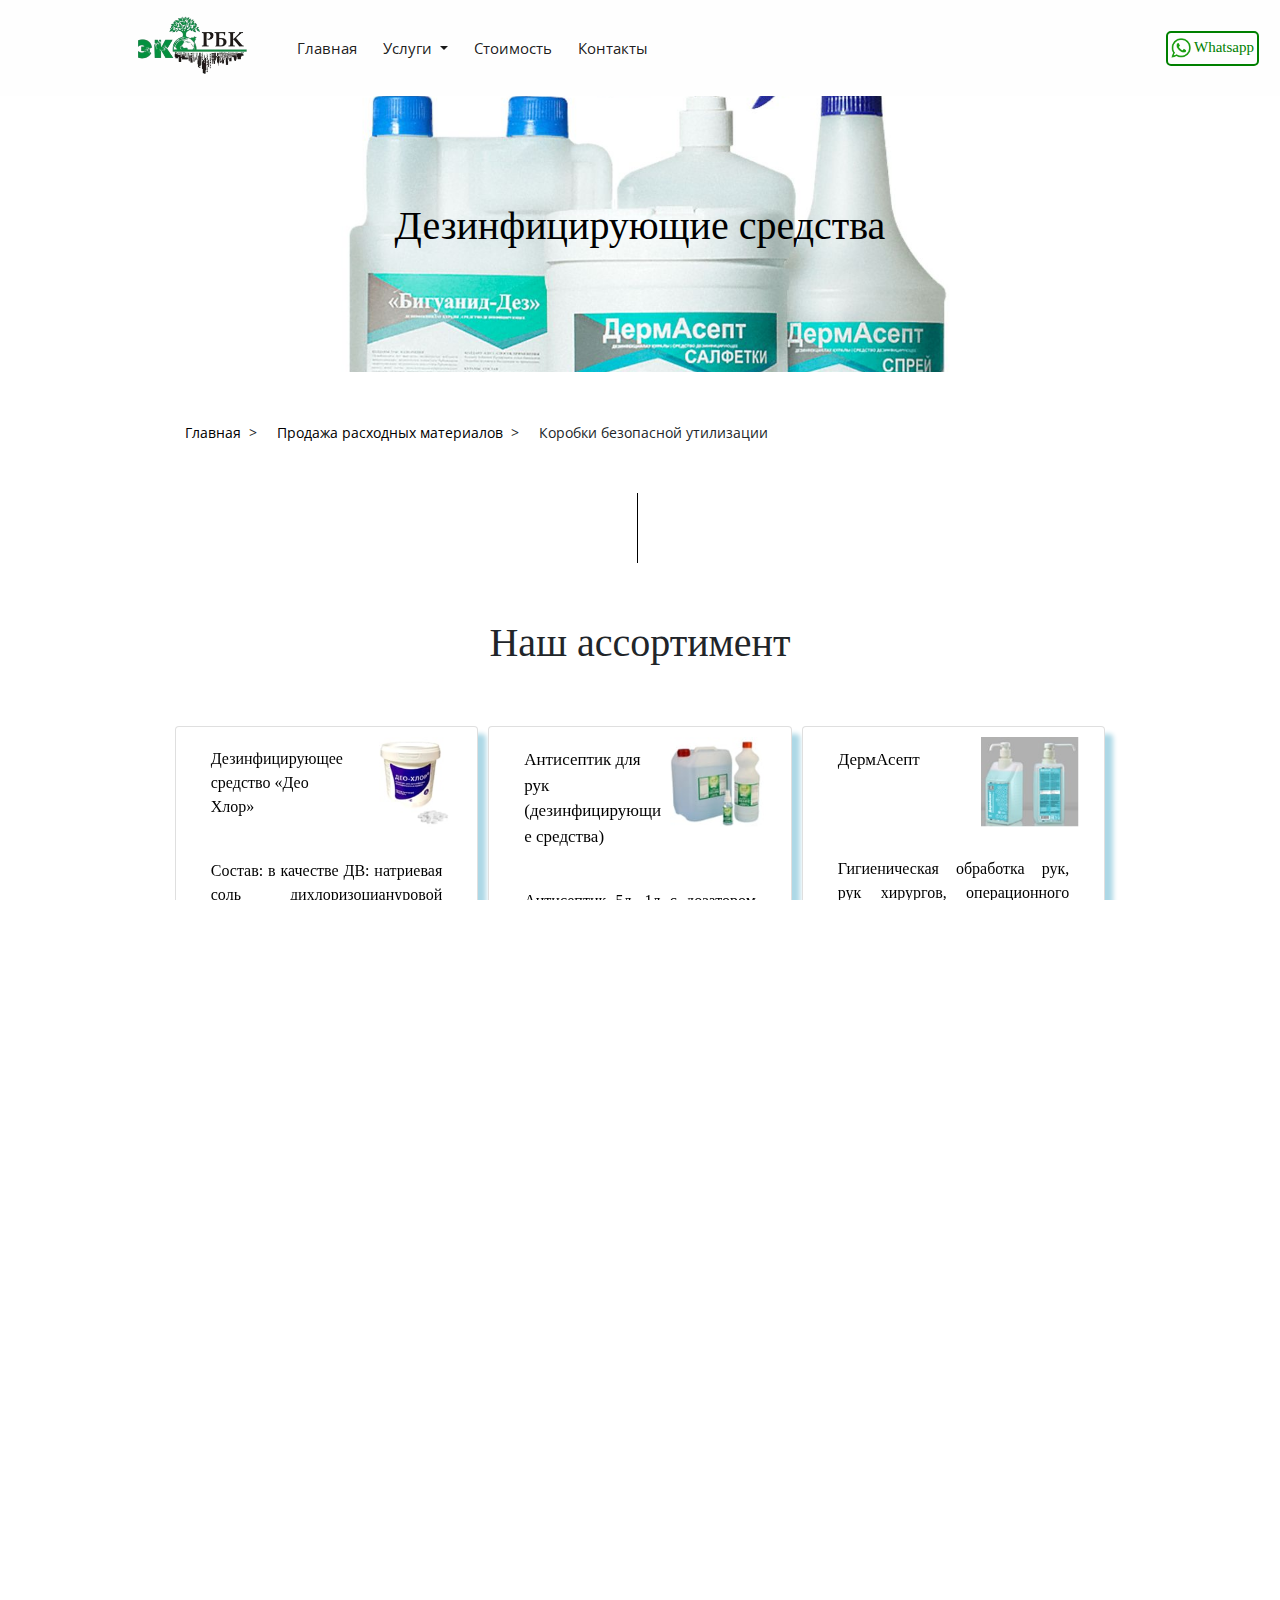
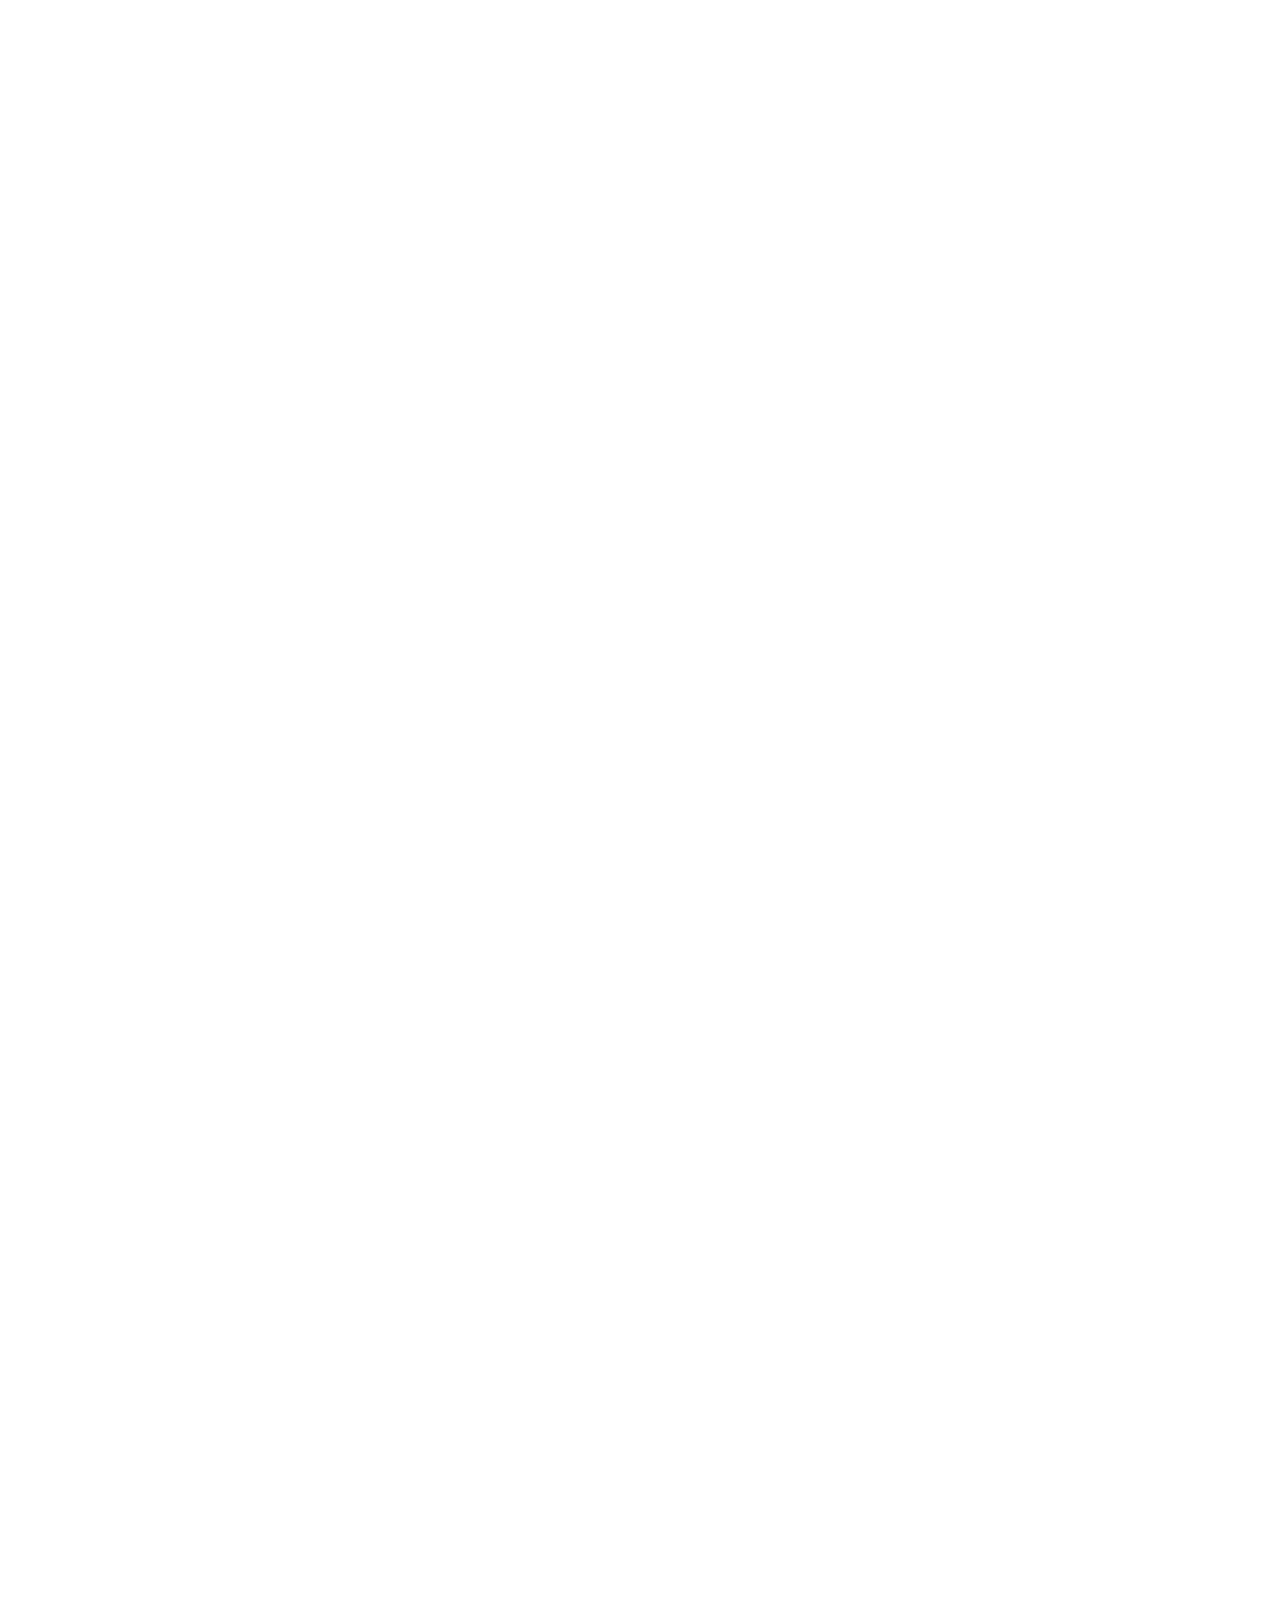
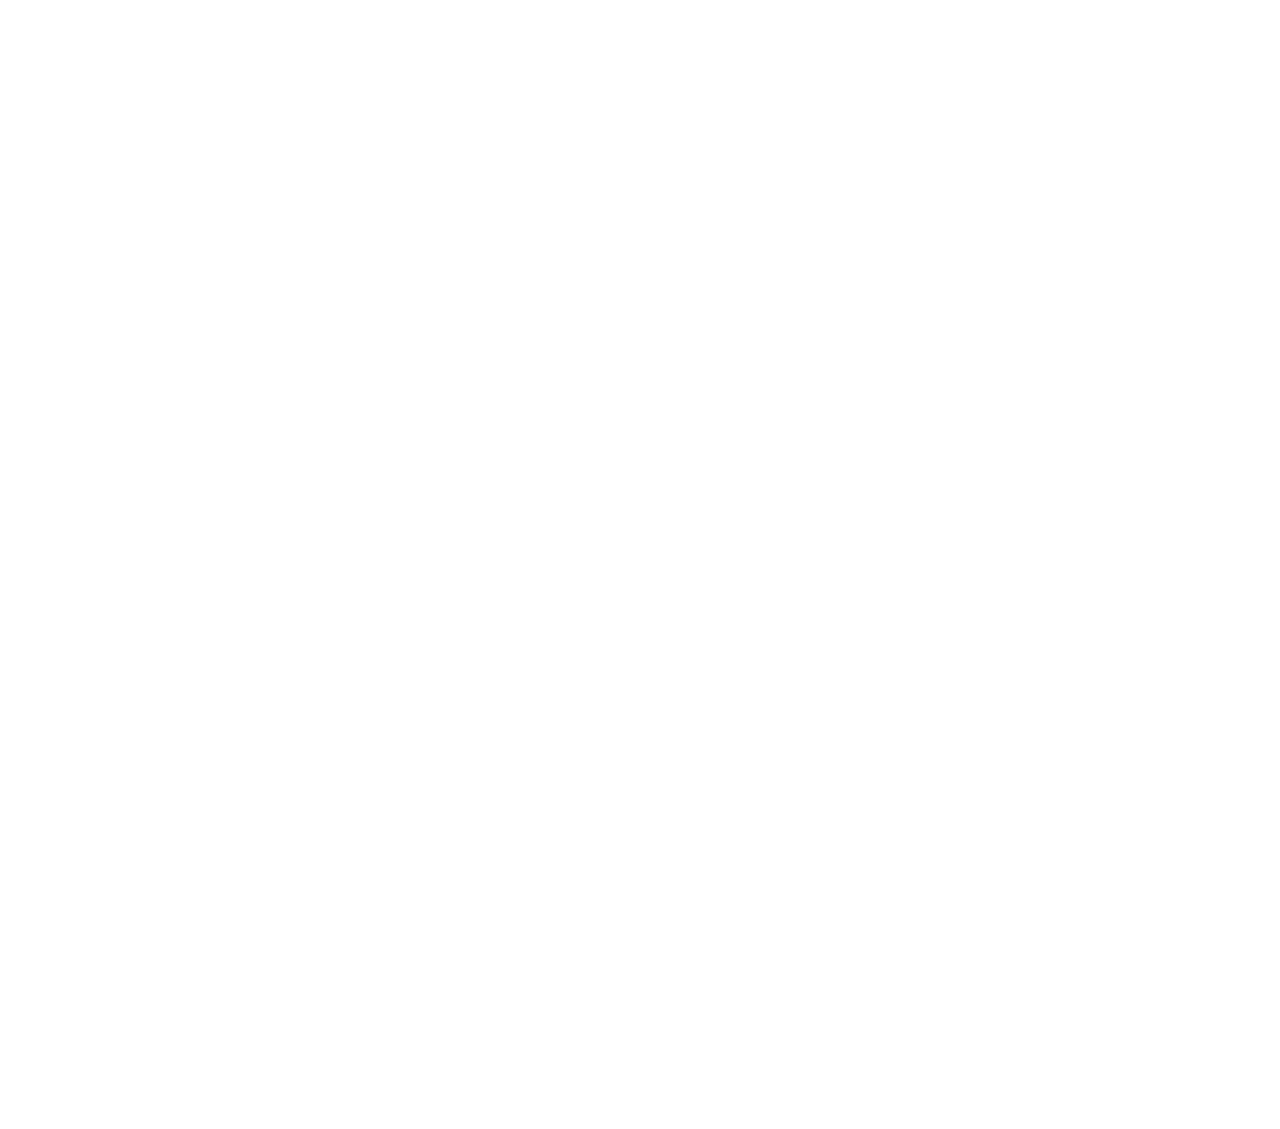
<file: dezinf.html>
<!DOCTYPE html>
<html lang="ru">

<head>
  <meta charset="UTF-8">

  <meta name="viewport" content="width=device-width, initial-scale=1.0">

  <script src="https://code.jquery.com/jquery-2.1.3.min.js"></script>
  <link rel="stylesheet" href="https://cdn.jsdelivr.net/npm/bootstrap@4.4.1/dist/css/bootstrap.min.css"
    integrity="sha384-Vkoo8x4CGsO3+Hhxv8T/Q5PaXtkKtu6ug5TOeNV6gBiFeWPGFN9MuhOf23Q9Ifjh" crossorigin="anonymous">
  <link rel="stylesheet" href="https://cdnjs.cloudflare.com/ajax/libs/font-awesome/6.0.0-beta2/css/all.min.css"
    integrity="sha512-YWzhKL2whUzgiheMoBFwW8CKV4qpHQAEuvilg9FAn5VJUDwKZZxkJNuGM4XkWuk94WCrrwslk8yWNGmY1EduTA=="
    crossorigin="anonymous" referrerpolicy="no-referrer" />

  <link rel="icon" type="image/x-icon" href="public/image/eco-rbkk.png">
  <link rel="stylesheet" href="public/css/style.css">
  <title>Дезинфицирующие средства</title>
</head>

<body>
  <nav class="navbar navbar-expand-lg navbar-light" style="background-color: #fefefe">
    <div class="navbar-brand">
      <a href="index.html"><img class="img-fluid" src="public/image/eco-rbkk.png"></a>
    </div>
    <button class="navbar-toggler" type="button" data-toggle="collapse" data-target="#navbarSupportedContent"
      aria-controls="navbarSupportedContent" aria-expanded="false" aria-label="Toggle navigation">
      <span class="navbar-toggler-icon"></span>
    </button>
    <div class="collapse navbar-collapse" id="navbarSupportedContent">
      <ul class="navbar-nav mr-auto">
        <li class="nav-item active">
          <a class="nav-link" href="index.html">Главная</a>
        </li>
        <li class="nav-item active dropdown">
          <a class="nav-link dropdown-toggle" href="#" role="button" id="dropdownMenuLink" data-toggle="dropdown"
            aria-haspopup="true" aria-expanded="false">
            Услуги
          </a>
          <div class="dropdown-menu" aria-labelledby="dropdownMenuLink">
            <a class="dropdown-item" href="med_ot.html">Медицинские отходы</a>
            <a class="dropdown-item" href="bio_ot.html">Биологические отходы</a>
            <a class="dropdown-item" href="farm_ot.html">Фармацевтические отходы</a>
            <a class="dropdown-item" href="food_ot.html">Пищевые отходы</a>
            <a class="dropdown-item" href="raskhodnye_materyaly.html" id="navbfood">Продажа расходных материалов </a>
          </div>
        </li>
        <li class="nav-item active">
          <a class="nav-link" href="calc.html">Стоимость</a>
        </li>
        <li class="nav-item active">
          <a class="nav-link" href="map.html">Контакты</a>
        </li>
      </ul>
      <ul class="nav navbar-nav navbar-right ">
        <a style="text-decoration:none;font-family:mont serrat;font-size: 18px;"
          href="https://wa.me/77075456130?text=%D0%97%D0%B4%D1%80%D0%B0%D0%B2%D1%81%D1%82%D0%B2%D1%83%D0%B9%D1%82%D0%B5.%20"><button
            class="buttonwhatsapp">
            <p style="font-size: 15px;font-family: montserrat;padding: 0;color: green"><img
                src="public/image/whatsapp.png" style="height:20px" alt=""> Whatsapp</p>
          </button></a>

      </ul>
    </div>
  </nav>
  <div class="container-fluid">
    <div class="row dezbg">
      <p class="mt-auto" style="font-size: 40px;font-family:mont serrat;color: black;text-align: center;">
        Дезинфицирующие средства</p>
    </div>

    <p class="link" style="font-size:14px;"> <a style="font-size:14px;color: black;:hover:underline;"
        href="index.html">Главная</a>&nbsp >&nbsp&nbsp&nbsp&nbsp <a
        style="font-size:14px;color: black;:hover:underline;" href="raskhodnye_materyaly.html"> Продажа расходных
        материалов </a>&nbsp>&nbsp&nbsp&nbsp&nbsp Коробки безопасной утилизации</p>
  </div>

  <div class="vl" style="margin-bottom: 50px;"></div>
  <div class="container mt-5 mb-5">
    <p class="text-center " id="whyus" style="font-size: 40px;font-family:mont serrat;margin-top: 23px;">Наш ассортимент
    </p>
  </div>
  <div class="row justify-content-center px-5">


    <div class="card col-lg-3 col-md-6 col-sm-12 d-flex align-items-stretch">
      <div class="row no-gutters">
        <div class="col-8">
          <div class="card-body ">
            <p class="card-text" style="font-family:mont serrat;text-decoration: none;color: black;font-size:16px">
              Дезинфицирующее средство «Део Хлор»</p>
          </div>
        </div>
        <div class="col-4">
          <img class="float-right" src="public/image/dez1.jpg">
        </div>
        <div class="col-12 ">
          <div class="card-body">
            <p style="font-family:mont serrat;text-decoration: none;color: black;text-align: justify;">Состав: в
              качестве ДВ: натриевая соль дихлоризоциануровой кислоты, содержание активного хлора 44%-54%. Таблетки (3,4
              грамма) в пластиковых банках по 300 шт;</p>
          </div>
        </div>
      </div>
    </div>


    <div class="card col-lg-3 col-md-6 col-sm-12 d-flex align-items-stretch">
      <div class="row no-gutters">
        <div class="col-8">
          <div class="card-body ">
            <p class="card-text" style="font-family:mont serrat;text-decoration: none;color: black;font-size:17px">
              Aнтисептик для рук (дезинфицирующие средства) </p>
          </div>
        </div>
        <div class="col-4">
          <img class="float-right" src="public/image/dez2.jpg">
        </div>
        <div class="col-12 ">
          <div class="card-body">
            <p style="font-family:mont serrat;text-decoration: none;color: black;text-align: justify;">Aнтисептик 5л ,1л
              с дозатором
              спирт %;
              перекись водорода 3%;
              глицерин
              стерильная дистиллированная вода.
            </p>
          </div>
        </div>
      </div>
    </div>

    <div class="card col-lg-3 col-md-6 col-sm-12 d-flex align-items-stretch">
      <div class="row no-gutters">
        <div class="col-8">
          <div class="card-body ">
            <p class="card-text" style="font-family:mont serrat;text-decoration: none;color: black;font-size:17px">
              ДермАсепт </p>
          </div>
        </div>
        <div class="col-4">
          <img class="float-right" src="public/image/dez3.jpg">
        </div>
        <div class="col-12 ">
          <div class="card-body">
            <p style="font-family:mont serrat;text-decoration: none;color: black;text-align: justify;">Гигиеническая
              обработка рук, рук хирургов, операционного поля, инъекционного поля.Имеет антимикробную активность не
              менее 3-х часов. Срок годности препарата: 5 лет </p>
          </div>
        </div>
      </div>
    </div>
  </div>

  <div class="row justify-content-center px-5">
    <div class="card col-lg-3 col-md-6 col-sm-12 d-flex align-items-stretch">
      <div class="row no-gutters">
        <div class="col-8">
          <div class="card-body ">
            <p class="card-text" style="font-family:mont serrat;text-decoration: none;color: black;font-size:17px">
              РАПИДЕС-Салфетки </p>
          </div>
        </div>
        <div class="col-4">
          <img class="float-right" src="public/image/dez6.jpg">
        </div>
        <div class="col-12 ">
          <div class="card-body">
            <p style="font-family:mont serrat;text-decoration: none;color: black; text-align: justify;">Спирт этиловый
              –62,0%, Спирт изопропил 12,0%, Полигесанид – 0,5%,Очищенная вода - до 100%
              Являются химическим дезинфектантом для быстрого обеззараживания поверхностей. Салфетки пропитанные
              дезинфицирующим средством «Рапидес», обеспечивающие одновременную очистку и дезинфекцию поверхностей от
              всех видов микрофлоры. Срок годности: 3 года
              Контейнер 100 штук (120х150)</p>
          </div>
        </div>
      </div>
    </div>

    <div class="card col-lg-3 col-md-6 col-sm-12 d-flex align-items-stretch">
      <div class="row no-gutters">
        <div class="col-8">
          <div class="card-body ">
            <p class="card-text" style="font-family:mont serrat;text-decoration: none;color: black;font-size:16px">
              ДермаСофт</p>
          </div>
        </div>
        <div class="col-4">
          <img class="float-right" src="public/image/dez4.jpg">
        </div>
        <div class="col-12 ">
          <div class="card-body">
            <p style="font-family:mont serrat;text-decoration: none;color: black;text-align: justify;">Рекомендуется для
              чувствительной кожи Жидкое антисептическое мыло Гигиеническая обработка рук, мытье рук хирургов,
              санитарно-гигиеническая обработка кожных покровов, обработка ступней ног в целях профилактики грибковых
              заболеваний.Срок годности препарата: 1 год </p>
          </div>
        </div>
      </div>
    </div>

    <div class="card col-lg-3 col-md-6 col-sm-12 d-flex align-items-stretch">
      <div class="row no-gutters">
        <div class="col-8">
          <div class="card-body ">
            <p class="card-text" style="font-family:mont serrat;text-decoration: none;color: black;font-size:17px">
              ДермАсепт</p>
          </div>
        </div>
        <div class="col-4">
          <img class="float-right" src="public/image/dez5.jpg">
        </div>
        <div class="col-12 ">
          <div class="card-body">
            <p style="font-family:mont serrat;text-decoration: none;color: black;text-align: justify;">Диметилкарбинол
              (68-72% об), Дезин – 2,5%, очищенная вода.
              Дезинфицирующие салфетки предназначенные для антисептической обработки кожи рук, а также очистки и быстрой
              дезинфекции поверхностей.Имеет антимикробную активность не менее 3-х часов. Срок годности препарата: 5 лет
              Туба (высота 201,5мм) 120-160 салфеток
            </p>
          </div>
        </div>
      </div>
    </div>


    <div class="card col-lg-3 col-md-6 col-sm-12 d-flex align-items-stretch">
      <div class="row no-gutters">
        <div class="col-8">
          <div class="card-body ">
            <p class="card-text" style="font-family:mont serrat;text-decoration: none;color: black;font-size:16px">
              «ДЕЗЭФЕКТ©-ВОХ»</p>
          </div>
        </div>
        <div class="col-4">
          <img class="float-right" src="public/image/dez7.jpg">
        </div>
        <div class="col-12 ">
          <div class="card-body">
            <p style="font-family:mont serrat;text-decoration: none;color: black;text-align: justify;">Диспенсерная
              система для дез. обработки и мытья поверхностей - Современная, универсальная диспенсерная система для дез.
              обработки и мытья поверхностей. Включает в себя прочное ведродиспенсер ем. 3,9 л. и сменный блок
              пополняемых салфеток одноразовых.Гипоаллергенный, нетоксичный, антистатичный материал. Плотность 40 г/м2 .
              С формуляром для заполнения данных по дез. средству Размер: 300х300мм V-сложение с перфорацией, 100шт </p>
          </div>
        </div>
      </div>
    </div>



    <div class="card col-lg-3 col-md-6 col-sm-12 d-flex align-items-stretch">
      <div class="row no-gutters">
        <div class="col-8">
          <div class="card-body ">
            <p class="card-text" style="font-family:mont serrat;text-decoration: none;color: black;font-size:17px">
              Делия-септ, (мыло-кожный антисептик) </p>
          </div>
        </div>
        <div class="col-4">
          <img class="float-right" src="public/image/dez8.jpg">
        </div>
        <div class="col-12 ">
          <div class="card-body">
            <p style="font-family:mont serrat;text-decoration: none;color: black; text-align: justify;">Готовое к
              применению мыло-кожный антисептик в виде прозрачной, бесцветной гелеобразной жидкости. Действующее
              вещество: тетранил у (ундециленамидопропилтримониум метосульфат), функцион. добавки, в т.ч. увлажняющие и
              ухаживающие за кожей, рН средства 5,5–7,5. Не сушит кожу рук и тела, гипоаллергенно. Пролонгированное
              антимикробное действие не менее 5 часов. Предназначено для: гигиен. обработки рук мед. персонала;
              хирургов, операционных мед. сестёр, акушерок и др. лиц, участвующих в проведении операций и т.д.</p>
          </div>
        </div>
      </div>
    </div>

    <div class="card col-lg-3 col-md-6 col-sm-12 d-flex align-items-stretch">
      <div class="row no-gutters">
        <div class="col-8">
          <div class="card-body ">
            <p class="card-text" style="font-family:mont serrat;text-decoration: none;color: black;font-size:17px">
              Дезинфицирующий коврик</p>
            <p style="font-family:mont serrat;text-decoration: none;color: black;text-align: justify;"> Толщина 3см.</p>
            <p style="font-family:mont serrat;text-decoration: none;color: black;text-align: justify;">60х40;</p>
            <p style="font-family:mont serrat;text-decoration: none;color: black;text-align: justify;">50х50;</p>
            <p style="font-family:mont serrat;text-decoration: none;color: black;text-align: justify;">50х70;</p>
            <p style="font-family:mont serrat;text-decoration: none;color: black;text-align: justify;">60х80;</p>
            <p style="font-family:mont serrat;text-decoration: none;color: black;text-align: justify;">50х100;</p>
            <p style="font-family:mont serrat;text-decoration: none;color: black;text-align: justify;">100х100
            </p>
          </div>
        </div>
        <div class="col-4">
          <img class="float-right" src="public/image/dez10.jpg">
        </div>

      </div>
    </div>

    <div class="card col-lg-3 col-md-6 col-sm-12 d-flex align-items-stretch">
      <div class="row no-gutters">
        <div class="col-8">
          <div class="card-body ">
            <p class="card-text" style="font-family:mont serrat;text-decoration: none;color: black;font-size:16px">
              МЕДИЛАКТ Кожный антисептик </p>
          </div>
        </div>
        <div class="col-4">
          <img class="float-right" src="public/image/dez9.jpg">
        </div>
        <div class="col-12 ">
          <div class="card-body">
            <p style="font-family:mont serrat;text-decoration: none;color: black;text-align: justify;font-size: 15px;">
              Изопропиловый 25,0-27,5% и н-пропиловый 35,0-37,5% спирты, лактулозу,фенилметоксиметанол, с также
              глицерин, ланолин, смягчающие и увлажняющие кожу добавки и воду.
              Для обработки кожи операционного поля и локтевых сгибов доноров, для обработки кожи инъекционного поля, в
              т.ч. мест прививок и др.
              Срок годности: 3 года.

            </p>
          </div>
        </div>
      </div>
    </div>
    <div class="card col-lg-3 col-md-6 col-sm-12 d-flex align-items-stretch">
      <div class="row no-gutters">
        <div class="col-8">
          <div class="card-body ">
            <p class="card-text" style="font-family:mont serrat;text-decoration: none;color: black;font-size:17px">ФАРМ
              ДЕЗИНСЕПТО Кожный антисептик </p>
          </div>
        </div>
        <div class="col-4">
          <img class="float-right" src="public/image/dez9.jpg">
        </div>
        <div class="col-12 ">
          <div class="card-body">
            <p style="font-family:mont serrat;text-decoration: none;color: black;text-align: justify;">Cпирт
              изопропиловый – 50%, спирт пропиловый – 20%, алкилдиметилбензиламмоний хлорид – 0,10%, функциональные
              добавки и воду.
              Для обработки и обезжиривания кожи операционного и инъекционного полей, локтевых сгибов доноров, а также
              перед введением катетеров и пункцией суставов.
            </p>
          </div>
        </div>
      </div>
    </div>

    <div class="card col-lg-3 col-md-6 col-sm-12 d-flex align-items-stretch">
      <div class="row no-gutters">
        <div class="col-8">
          <div class="card-body ">
            <p class="card-text" style="font-family:mont serrat;text-decoration: none;color: black;font-size:17px">
              МЕДИДЕЗ софт с антисептическим эффектом </p>
          </div>
        </div>
        <div class="col-4">
          <img class="float-right" src="public/image/dez9.jpg">
        </div>
        <div class="col-12 ">
          <div class="card-body">
            <p style="font-family:mont serrat;text-decoration: none;color: black;text-align: justify;">Kачествe
              активного действующих веществ полигексаметиленбинуанидин гидрохлорид.
              Для гигиенической обработки рук, для мытья рук хирургов. Срок годности:3 года
            </p>
          </div>
        </div>
      </div>
    </div>
  </div>
  <div class="row justify-content-center">
    <div class="card col-lg-3 col-md-6 col-sm-12 d-flex align-items-stretch">
      <div class="row no-gutters">
        <div class="col-8">
          <div class="card-body ">
            <p class="card-text" style="font-family:mont serrat;text-decoration: none;color: black;font-size:16px">
              «Крем-мыло «MEDILAC THERBAL» с антисептическим эффектом» </p>
          </div>
        </div>
        <div class="col-4">
          <img class="float-right" src="public/image/dez9.jpg">
        </div>
        <div class="col-12 ">
          <div class="card-body">
            <p style="font-family:mont serrat;text-decoration: none;color: black;text-align:justify;">Mолочная кислота,
              лизоцим и антисептический натуральный отвар из 11 трав и сок лимона, а также мягкие ПАВ, регенерирующие
              добавки - лактулоза и аллантоин, увлажняющие и смягчающие кожу добавки – глицерин, ланолин.
              Для гигиенической обработки рук, для мытья рук хирургов. Срок годности:3 года
            </p>
          </div>
        </div>
      </div>
    </div>
    <div class="card col-lg-3 col-md-6 col-sm-12 d-flex align-items-stretch">
      <div class="row no-gutters">
        <div class="col-8">
          <div class="card-body">
            <p class="card-text" style="font-family:mont serrat;text-decoration: none;color: black;font-size:16px">
              «SENSIS» с антисептическим эффектом </p>
          </div>
        </div>
        <div class="col-4">
          <img class="float-right" src="public/image/dez9.jpg">
        </div>
        <div class="col-12 ">
          <div class="card-body">
            <p class="card-text"
              style="font-family:mont serrat;text-decoration: none;color: black;text-align: justify;">Не содержит
              ТРИКЛОЗАН! ундециленамидопропилтримониумметосульфат, а также ПАВ, увлажняющие и смегчающие кожу добавки
              (ланолин оксиэтилированный, Д-пантенол, глицерин) и воду.
              Для гигиенической обработки рук,
              для мытья рук хирургов.
              Срок годности: 3 года
            </p>
          </div>
        </div>
      </div>
    </div>

  </div>
  <div class="vl" style="margin-top: 50px;"></div>
  <div class="container">
    <div class="row bg3">
      <p class="col-12" style="text-align: center;font-size:27px;font-family: mont-serrat;">Заказ расходных материалов
      </p>
      <button class="btn" onclick="document.getElementById('id01').style.display='block'"
        style="width:auto;color: azure;font-family: mont serrat;">Заказать</button>

      <div id="id01" class="modal">

        <form id="myForm" class="modal-content animate center container-fluid" action="https://sheetdb.io/api/v1/ds6ldp8iz6i1p" method="post" target="_blank">

          <div class="modal-header container-fluid border-0">
            <span onclick="closeModal('id01')" class="close">&times;
            </span>
          </div>
          <div class="form-group col-md-10 col-sm-10">
            <label for="inputEmail4">ФИО<span style="color: red;">*</span></label>
            <input type="text" class="form-control" name ="name" value="" required>
          </div>


          <div class="form-group col-sm-10 col-md-10 ">
            <label for="inputAddress">Email<span style="color: red;">*</span></label>
            <input type="email" class="form-control" name ="email" value="" required>
          </div>
          <div class="form-group col-sm-10 col-md-10 ">
            <label for="inputAddress2">Телефон<span style="color: red;">*</span></label>
            <input type="text" class="form-control" name ="phone" value="" required>
          </div>
          <div class="form-row">
            <div class="form-group col-sm-10 col-md-6 ">
              <label for="inputCity">Название продукта</label>
              <textarea name ="text" class="form-control" value=""></textarea>
            </div>
            <div class="form-group col-sm-10 col-md-6 ">
              <label for="inputState">Город</label>
              <select name ="city" class="form-control">
                <option value="Астана">Астана, Акмолинская обл.</option>
                <option value="Алматы">Алматы</option>
                <option value="Тараз">Тараз, Жамбылськая обл.</option>
                <option value="Шымкент">Шымкент</option>
                <option value="Актобе">Актобе, Актюбинская обл.</option>
              </select>
            </div>

          </div>
          <button class="btn" id="zayavka" type="submit"  style="color: #fefefe;" >Отправить</button>
        </form>
      </div>
    </div>
  </div>
  <div class="vl"></div>
  <div class="container">
    <div class="row calcbg">
      <p class="mt-auto col-12" style="font-size: 27px;font-family:mont serrat;color: black;text-align: center;">
        Калькулятор стоимости</p>
      <a class="col-12" href="calc.html" style="text-decoration: none;"><button class="btn"
          style="width:auto;color: black;font-family: mont serrat;background-color: beige;">Карта тарифов</button></a>
    </div>
  </div>
  <div class="vl" style="margin-bottom: 50px;"></div>

  <footer class="bg-light text-center text-lg-start" style="margin-top: 50px;">
    <div class="container p-3">
      <div class="row center">
        <div class="col-sm-4 col-lg-4">
          <p style="font-size: 17px;font-family:mont serrat;">ТОО "ЭКО-РБК"</p>
          <p style=" text-decoration: none; font-family:mont serrat;font-size: 17px;"> <i class="fa fa-envelope"></i>
            eco-rbk@mail.ru</p>
          <a href="index.html"><img style="width: 130px;" src="public/image/eco-rbkk.png">
          </a>
        </div>
        <div class="col-sm-4 col-lg-4">
          <p style=" text-decoration: none; font-family:mont serrat;font-size: 15px;"><i class="fa fa-phone"></i>
            Астана: +7 7172 45 6130, +7 707 545 6130
          </p>
          <p style=" text-decoration: none; font-family:mont serrat;font-size: 15px;"><i class="fa fa-phone"></i>Тараз:
            +7 7262 42 6919, +7 747 773 5969</p>

          <p style=" text-decoration: none; font-family:mont serrat;font-size: 15px;"><i class="fa fa-phone"></i>
            Шымкент: +7 747 915 6316
          </p>
          <p style=" text-decoration: none; font-family:mont serrat;font-size: 15px;"><i class="fa fa-phone"></i>Алматы:
            +7 747 790 9360, +7 707 260 9648</p>

        </div>
        <div class="col-sm-4 col-lg-4 ">

          <p style="text-decoration:none;color: black;font-family:mont serrat;"><a
              style="text-decoration:none;color: black;font-family:mont serrat;font-size: 15px;" href="map.html"><i
                class="fas fa-map-marker-alt"></i> Республика Казахстан, 010000, г. Астана,​улица Бейбитшилик, 43 ​5
              этаж; 516 офис</a></p>
          <ul>
            <a style="text-decoration:none;color: #e0316c;font-family:mont serrat;font-size: 18px;"
              href="https://www.instagram.com/eco_rbk" class="pad"><i class="fab fa-instagram fa-2x"></i></a>
            <a style="text-decoration:none;color: #6cc1e3;font-family:mont serrat;font-size: 18px;"
              href="https://tlgg.ru/7075456130" class="pad"><i class="fab fa-telegram fa-2x"></i></a>
            <a style="text-decoration:none;color: #25d366;font-family:mont serrat;font-size: 18px;"
              href="https://wa.me/77075456130?text=%D0%97%D0%B4%D1%80%D0%B0%D0%B2%D1%81%D1%82%D0%B2%D1%83%D0%B9%D1%82%D0%B5.%20"
              class="pad"><i class="fab fa-whatsapp fa-2x"></i></a>

          </ul>
        </div>
      </div>
    </div>
    <div class="text-center p-3" style="background-color: rgba(0, 0, 0, 0.2);">
      © 2022 Copyright:
      <a class="text-dark" href="#">ТОО "ЭКО-РБК"</a>
    </div>
  </footer>
 
  <script>
    const form = document.querySelector("#myForm")
   const submitButton = document.querySelector("#zayavka")
   const scriptURL = 'https://sheetdb.io/api/v1/ds6ldp8iz6i1p'

   form.addEventListener('submit', e => {
     submitButton.disabled = true
     e.preventDefault()
     let requestBody = new FormData(form)
     fetch(scriptURL, { method: 'POST', body: requestBody})
       .then(response => {
          window.location.href='success.html'
          submitButton.disabled = false
         })
       .catch(error => {
       alert('Error!', error.message)
         submitButton.disabled = false

       }
       )
   })
    var modal1 = document.getElementById('id01');
    var modal5 = document.getElementById('id02');
    // When the user clicks anywhere outside of the modal3, close it
    window.onclick = function (event) {
      if (event.target == modal1) {
        modal1.style.display = "none";
      }
      if (event.target == modal) {
        modal.style.display = "none";
      }
      if (event.target == modal2) {
        modal2.style.display = "none";
      }
      if (event.target == modal3) {
        modal3.style.display = "none";
      }
      if (event.target == modal4) {
        modal4.style.display = "none";
      }
      if (event.target == modal5) {
        modal5.style.display = "none";
      }
    }



    var modal = document.getElementById("myModal1");

    // Get the image and insert it inside the modal - use its "alt" text as a caption
    var img = document.getElementById("myImg1");
    var modalImg = document.getElementById("img01");
    img.onclick = function () {
      modal.style.display = "block";
      modalImg.src = this.src;
      captionText.innerHTML = this.alt;
    }

    var modal2 = document.getElementById("myModal2");

    // Get the image and insert it inside the modal - use its "alt" text as a caption
    var img = document.getElementById("myImg2");
    var modal2Img = document.getElementById("img02");
    img.onclick = function () {
      modal2.style.display = "block";
      modal2Img.src = this.src;
      captionText.innerHTML = this.alt;
    }


    var modal3 = document.getElementById("myModal3");

    // Get the image and insert it inside the modal - use its "alt" text as a caption
    var img = document.getElementById("myImg3");
    var modal3Img = document.getElementById("img03");
    img.onclick = function () {
      modal3.style.display = "block";
      modal3Img.src = this.src;
      captionText.innerHTML = this.alt;
    }
    var modal4 = document.getElementById("myModal4");

    // Get the image and insert it inside the modal - use its "alt" text as a caption
    var img = document.getElementById("myImg4");
    var modal4Img = document.getElementById("img04");
    img.onclick = function () {
      modal4.style.display = "block";
      modal4Img.src = this.src;
      captionText.innerHTML = this.alt;
    }
    function closeModal(id) {
      $('#' + id).fadeOut('medium');
    }
    var mybutton = document.getElementById("myBtn");

    // When the user scrolls down 20px from the top of the document, show the button
    window.onscroll = function () { scrollFunction() };

    function scrollFunction() {
      if (document.body.scrollTop > 20 || document.documentElement.scrollTop > 20) {
        mybutton.style.display = "block";
      } else {
        mybutton.style.display = "none";
      }
    }

    // When the user clicks on the button, scroll to the top of the document
    function topFunction() {
      document.body.scrollTop = 0;
      document.documentElement.scrollTop = 0;
    }
   
  </script>
  <script src="https://cdn.jsdelivr.net/npm/popper.js@1.16.0/dist/umd/popper.min.js"
    integrity="sha384-Q6E9RHvbIyZFJoft+2mJbHaEWldlvI9IOYy5n3zV9zzTtmI3UksdQRVvoxMfooAo"
    crossorigin="anonymous"></script>
  <script src="https://cdn.jsdelivr.net/npm/bootstrap@4.4.1/dist/js/bootstrap.min.js"
    integrity="sha384-wfSDF2E50Y2D1uUdj0O3uMBJnjuUD4Ih7YwaYd1iqfktj0Uod8GCExl3Og8ifwB6"
    crossorigin="anonymous"></script>
</body>

</html>
</file>
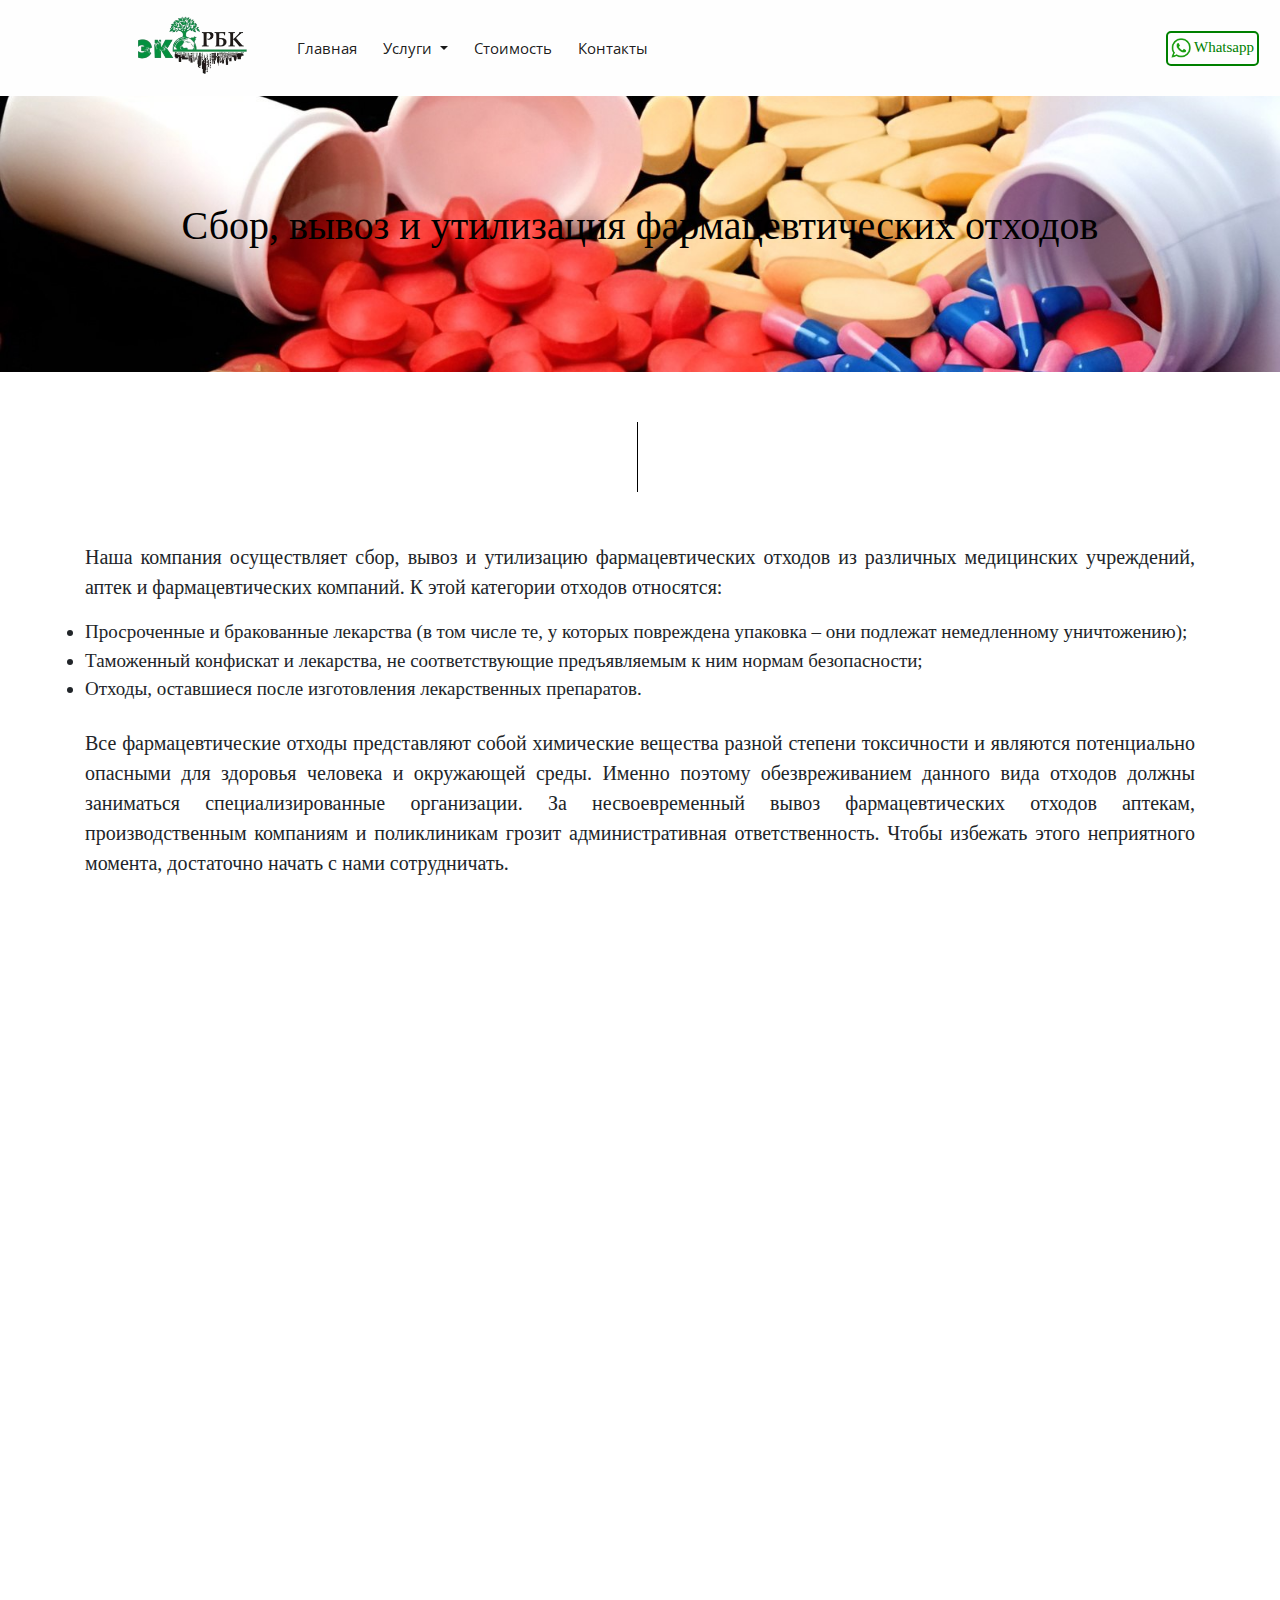
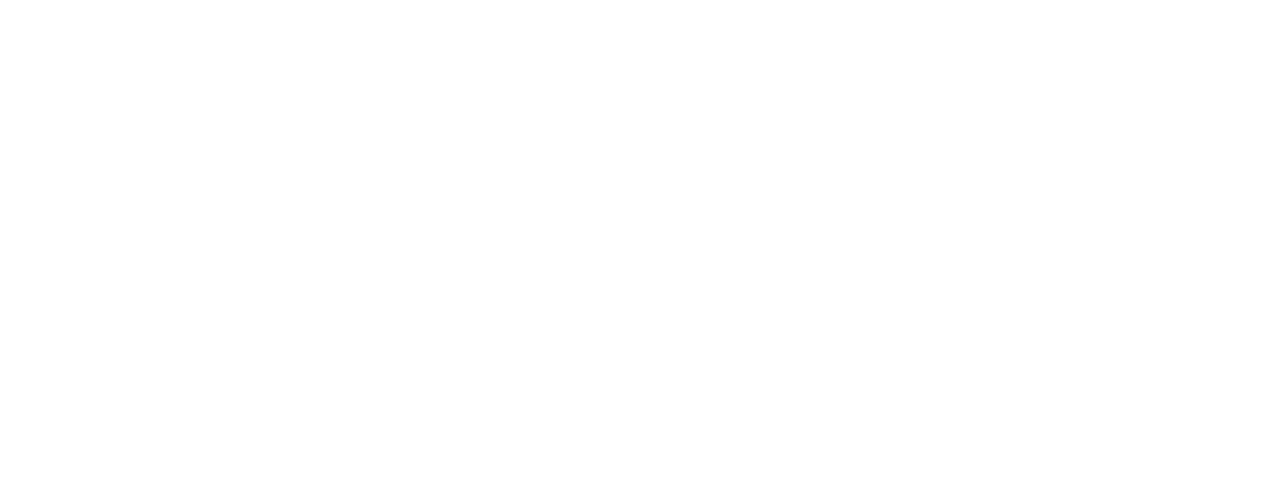
<file: farm_ot.html>
<!DOCTYPE html>
<html lang="ru">

<head>
  <meta charset="UTF-8">

  <meta name="viewport" content="width=device-width, initial-scale=1.0">

  <script src="https://code.jquery.com/jquery-2.1.3.min.js"></script>
  <link rel="stylesheet" href="https://cdn.jsdelivr.net/npm/bootstrap@4.4.1/dist/css/bootstrap.min.css"
    integrity="sha384-Vkoo8x4CGsO3+Hhxv8T/Q5PaXtkKtu6ug5TOeNV6gBiFeWPGFN9MuhOf23Q9Ifjh" crossorigin="anonymous">
  <link rel="stylesheet" href="https://cdnjs.cloudflare.com/ajax/libs/font-awesome/6.0.0-beta2/css/all.min.css"
    integrity="sha512-YWzhKL2whUzgiheMoBFwW8CKV4qpHQAEuvilg9FAn5VJUDwKZZxkJNuGM4XkWuk94WCrrwslk8yWNGmY1EduTA=="
    crossorigin="anonymous" referrerpolicy="no-referrer" />

  <link rel="icon" type="image/x-icon" href="public/image/eco-rbkk.png">
  <link rel="stylesheet" href="public/css/style.css">
  <title>Сбор, вывоз и утилизация фармацевтических отходов</title>
</head>

<body>
  <nav class="navbar navbar-expand-lg navbar-light" style="background-color: #fefefe">
    <div class="navbar-brand">
      <a href="index.html"><img class="img-fluid" src="public/image/eco-rbkk.png"></a>
    </div>
    <button class="navbar-toggler" type="button" data-toggle="collapse" data-target="#navbarSupportedContent"
      aria-controls="navbarSupportedContent" aria-expanded="false" aria-label="Toggle navigation">
      <span class="navbar-toggler-icon"></span>
    </button>
    <div class="collapse navbar-collapse" id="navbarSupportedContent">
      <ul class="navbar-nav mr-auto">
        <li class="nav-item active">
          <a class="nav-link" href="index.html">Главная</a>
        </li>
        <li class="nav-item active dropdown">
          <a class="nav-link dropdown-toggle" href="#" role="button" id="dropdownMenuLink" data-toggle="dropdown"
            aria-haspopup="true" aria-expanded="false">
            Услуги
          </a>
          <div class="dropdown-menu" aria-labelledby="dropdownMenuLink">
            <a class="dropdown-item" href="med_ot.html">Медицинские отходы</a>
            <a class="dropdown-item" href="bio_ot.html">Биологические отходы</a>
            <a class="dropdown-item" href="farm_ot.html">Фармацевтические отходы</a>
            <a class="dropdown-item" href="food_ot.html">Пищевые отходы</a>
            <a class="dropdown-item" href="raskhodnye_materyaly.html" id="navbfood">Продажа расходных материалов </a>
          </div>
        </li>
        <li class="nav-item active">
          <a class="nav-link" href="calc.html">Стоимость</a>
        </li>
        <li class="nav-item active">
          <a class="nav-link" href="map.html">Контакты</a>
        </li>
      </ul>
      <ul class="nav navbar-nav navbar-right ">
        <a style="text-decoration:none;font-family:mont serrat;font-size: 18px;"
          href="https://wa.me/77075456130?text=%D0%97%D0%B4%D1%80%D0%B0%D0%B2%D1%81%D1%82%D0%B2%D1%83%D0%B9%D1%82%D0%B5.%20"><button
            class="buttonwhatsapp">
            <p style="font-size: 15px;font-family: montserrat;padding: 0;color: green"><img
                src="public/image/whatsapp.png" style="height:20px" alt=""> Whatsapp</p>
          </button></a>

      </ul>
    </div>
  </nav>
  <div class="container-fluid">
    <div class="row farmwastebg">
      <p class="mt-auto" style="font-size: 40px;font-family:mont serrat;color: black;text-align: center;">Сбор, вывоз и
        утилизация фармацевтических отходов</p>
    </div>
  </div>
  <div class="vl"></div>
  <div class="container mt-5 mb-5 ">
    <p style="font-family: montserrat;font-size: 20px;text-align: justify;">Наша компания осуществляет сбор, вывоз и
      утилизацию фармацевтических отходов из различных медицинских учреждений, аптек и фармацевтических компаний. К этой
      категории отходов относятся: </p>

    <li style="font-family: montserrat;font-size: 19px;">Просроченные и бракованные лекарства (в том числе те, у которых
      повреждена упаковка – они подлежат немедленному уничтожению); </li>
    <li style="font-family: montserrat;font-size: 19px;">Таможенный конфискат и лекарства, не соответствующие
      предъявляемым к ним нормам безопасности;</li>
    <li style="font-family: montserrat;font-size: 19px;">Отходы, оставшиеся после изготовления лекарственных препаратов.
    </li>
    <br>
    <p style="font-family: montserrat;font-size: 20px;text-align: justify;">Все фармацевтические отходы представляют
      собой химические вещества разной степени токсичности и являются потенциально опасными для здоровья человека и
      окружающей среды. Именно поэтому обезвреживанием данного вида отходов должны заниматься специализированные
      организации. За несвоевременный вывоз фармацевтических отходов аптекам, производственным компаниям и поликлиникам
      грозит административная ответственность. Чтобы избежать этого неприятного момента, достаточно начать с нами
      сотрудничать.</p>
    <br>
    <p style="font-family: montserrat;font-size: 20px;text-align: justify;">
      Также вы можете заказать в нашей компании услуги по вывозу медицинских отходов всех классов опасности.</p>
  </div>

  <div class="vl"></div>
  <div class="container">
    <div class="row calcbg">
      <p class="mt-auto col-12" style="font-size: 27px;font-family:mont serrat;color: black;text-align: center;">
        Калькулятор стоимости</p>
      <a class="col-12" href="calc.html" style="text-decoration: none;"><button class="btn"
          style="width:auto;color: black;font-family: mont serrat;background-color: beige;">Карта тарифов</button></a>
    </div>
  </div>
  <div class="vl"></div>

  <div class="container">
    <div class="row bg3">
      <p class="col-12" style="text-align: center;font-size:20px;font-family: mont-serrat;">Оставьте заявку и мы
        обязательно свяжемся с Вами</p>
      <button class="btn" onclick="document.getElementById('id01').style.display='block'"
        style="width:auto;color: azure;font-family: mont serrat;">Оставить заявку</button>

      <div id="id01" class="modal">
        <form target="_blank" id="myForm" class="modal-content animate center container-fluid"
          action="https://sheetdb.io/api/v1/ds6ldp8iz6i1p" method="post">

          <div class="modal-header container-fluid border-0">
            <span onclick="closeModal('id01')" class="close">&times;
            </span>
          </div>
          <div class="form-group col-md-10 col-sm-10">
            <label for="inputEmail4">ФИО<span style="color: red;">*</span></label>
            <input type="text" class="form-control" name="name" value="" required>
          </div>


          <div class="form-group col-sm-10 col-md-10 ">
            <label for="inputAddress">Email<span style="color: red;">*</span></label>
            <input type="email" class="form-control" name="email" value="" required>
          </div>
          <div class="form-group col-sm-10 col-md-10 ">
            <label for="inputAddress2">Телефон<span style="color: red;">*</span></label>
            <input type="text" class="form-control" name="phone" value="" required>
          </div>
          <div class="form-row">
            <div class="form-group col-sm-10 col-md-6 ">
              <label for="inputCity">Текст сообщения</label>
              <textarea name="text" class="form-control" value=""></textarea>
            </div>
            <div class="form-group col-sm-10 col-md-6 ">
              <label for="inputState">Город</label>
              <select name="city" class="form-control">
                <option value="Астана">Астана, Акмолинская обл.</option>
                <option value="Алматы">Алматы</option>
                <option value="Тараз">Тараз, Жамбылськая обл.</option>
                <option value="Шымкент">Шымкент</option>
                <option value="Актобе">Актобе, Актюбинская обл.</option>
              </select>
            </div>

          </div>
          <button class="btn" type="submit" id="zayavka" style="color: #fefefe;">Отправить</button>
        </form>
      </div>
    </div>
  </div>
  <div class="vl"></div>

  <footer class="bg-light text-center text-lg-start" style="margin-top: 50px;">
    <div class="container p-3">
      <div class="row center">
        <div class="col-sm-4 col-lg-4">
          <p style="font-size: 17px;font-family:mont serrat;">ТОО "ЭКО-РБК"</p>
          <p style=" text-decoration: none; font-family:mont serrat;font-size: 17px;"> <i class="fa fa-envelope"></i>
            eco-rbk@mail.ru</p>
          <a href="index.html"><img style="width: 130px;" src="public/image/eco-rbkk.png">
          </a>
        </div>
        <div class="col-sm-4 col-lg-4">
          <p style=" text-decoration: none; font-family:mont serrat;font-size: 15px;"><i class="fa fa-phone"></i>
            Астана: +7 7172 45 6130, +7 707 545 6130
          </p>
          <p style=" text-decoration: none; font-family:mont serrat;font-size: 15px;"><i class="fa fa-phone"></i>Тараз:
            +7 7262 42 6919, +7 747 773 5969</p>

          <p style=" text-decoration: none; font-family:mont serrat;font-size: 15px;"><i class="fa fa-phone"></i>
            Шымкент: +7 747 915 6316
          </p>
          <p style=" text-decoration: none; font-family:mont serrat;font-size: 15px;"><i class="fa fa-phone"></i>Алматы:
            +7 747 790 9360, +7 707 260 9648</p>

        </div>
        <div class="col-sm-4 col-lg-4 ">

          <p style="text-decoration:none;color: black;font-family:mont serrat;"><a
              style="text-decoration:none;color: black;font-family:mont serrat;font-size: 15px;" href="map.html"><i
                class="fas fa-map-marker-alt"></i> Республика Казахстан, 010000, г. Астана,​улица Бейбитшилик, 43 ​5
              этаж; 516 офис</a></p>
          <ul>
            <a style="text-decoration:none;color: #e0316c;font-family:mont serrat;font-size: 18px;"
              href="https://www.instagram.com/eco_rbk" class="pad"><i class="fab fa-instagram fa-2x"></i></a>
            <a style="text-decoration:none;color: #6cc1e3;font-family:mont serrat;font-size: 18px;"
              href="https://tlgg.ru/7075456130" class="pad"><i class="fab fa-telegram fa-2x"></i></a>
            <a style="text-decoration:none;color: #25d366;font-family:mont serrat;font-size: 18px;"
              href="https://wa.me/77075456130?text=%D0%97%D0%B4%D1%80%D0%B0%D0%B2%D1%81%D1%82%D0%B2%D1%83%D0%B9%D1%82%D0%B5.%20"
              class="pad"><i class="fab fa-whatsapp fa-2x"></i></a>

          </ul>
        </div>
      </div>
    </div>
    <div class="text-center p-3" style="background-color: rgba(0, 0, 0, 0.2);">
      © 2022 Copyright:
      <a class="text-dark" href="#">ТОО "ЭКО-РБК"</a>
    </div>
  </footer>
  <script>
    const form = document.querySelector("#myForm")
    const submitButton = document.querySelector("#zayavka")
    const scriptURL = 'https://sheetdb.io/api/v1/ds6ldp8iz6i1p'

    form.addEventListener('submit', e => {
      submitButton.disabled = true
      e.preventDefault()
      let requestBody = new FormData(form)
      fetch(scriptURL, { method: 'POST', body: requestBody })
        .then(response => {
          window.location.href = 'success.html'
          submitButton.disabled = false
        })
        .catch(error => {
          alert('Error!', error.message)
          submitButton.disabled = false

        }
        )
    })
    function closeModal(id) {
      $('#' + id).fadeOut('medium');
    }
  </script>
  <script src="myscript.js" charset="utf-8"></script>
  <script src="https://cdn.jsdelivr.net/npm/popper.js@1.16.0/dist/umd/popper.min.js"
    integrity="sha384-Q6E9RHvbIyZFJoft+2mJbHaEWldlvI9IOYy5n3zV9zzTtmI3UksdQRVvoxMfooAo"
    crossorigin="anonymous"></script>
  <script src="https://cdn.jsdelivr.net/npm/bootstrap@4.4.1/dist/js/bootstrap.min.js"
    integrity="sha384-wfSDF2E50Y2D1uUdj0O3uMBJnjuUD4Ih7YwaYd1iqfktj0Uod8GCExl3Og8ifwB6"
    crossorigin="anonymous"></script>
</body>

</html>
</file>
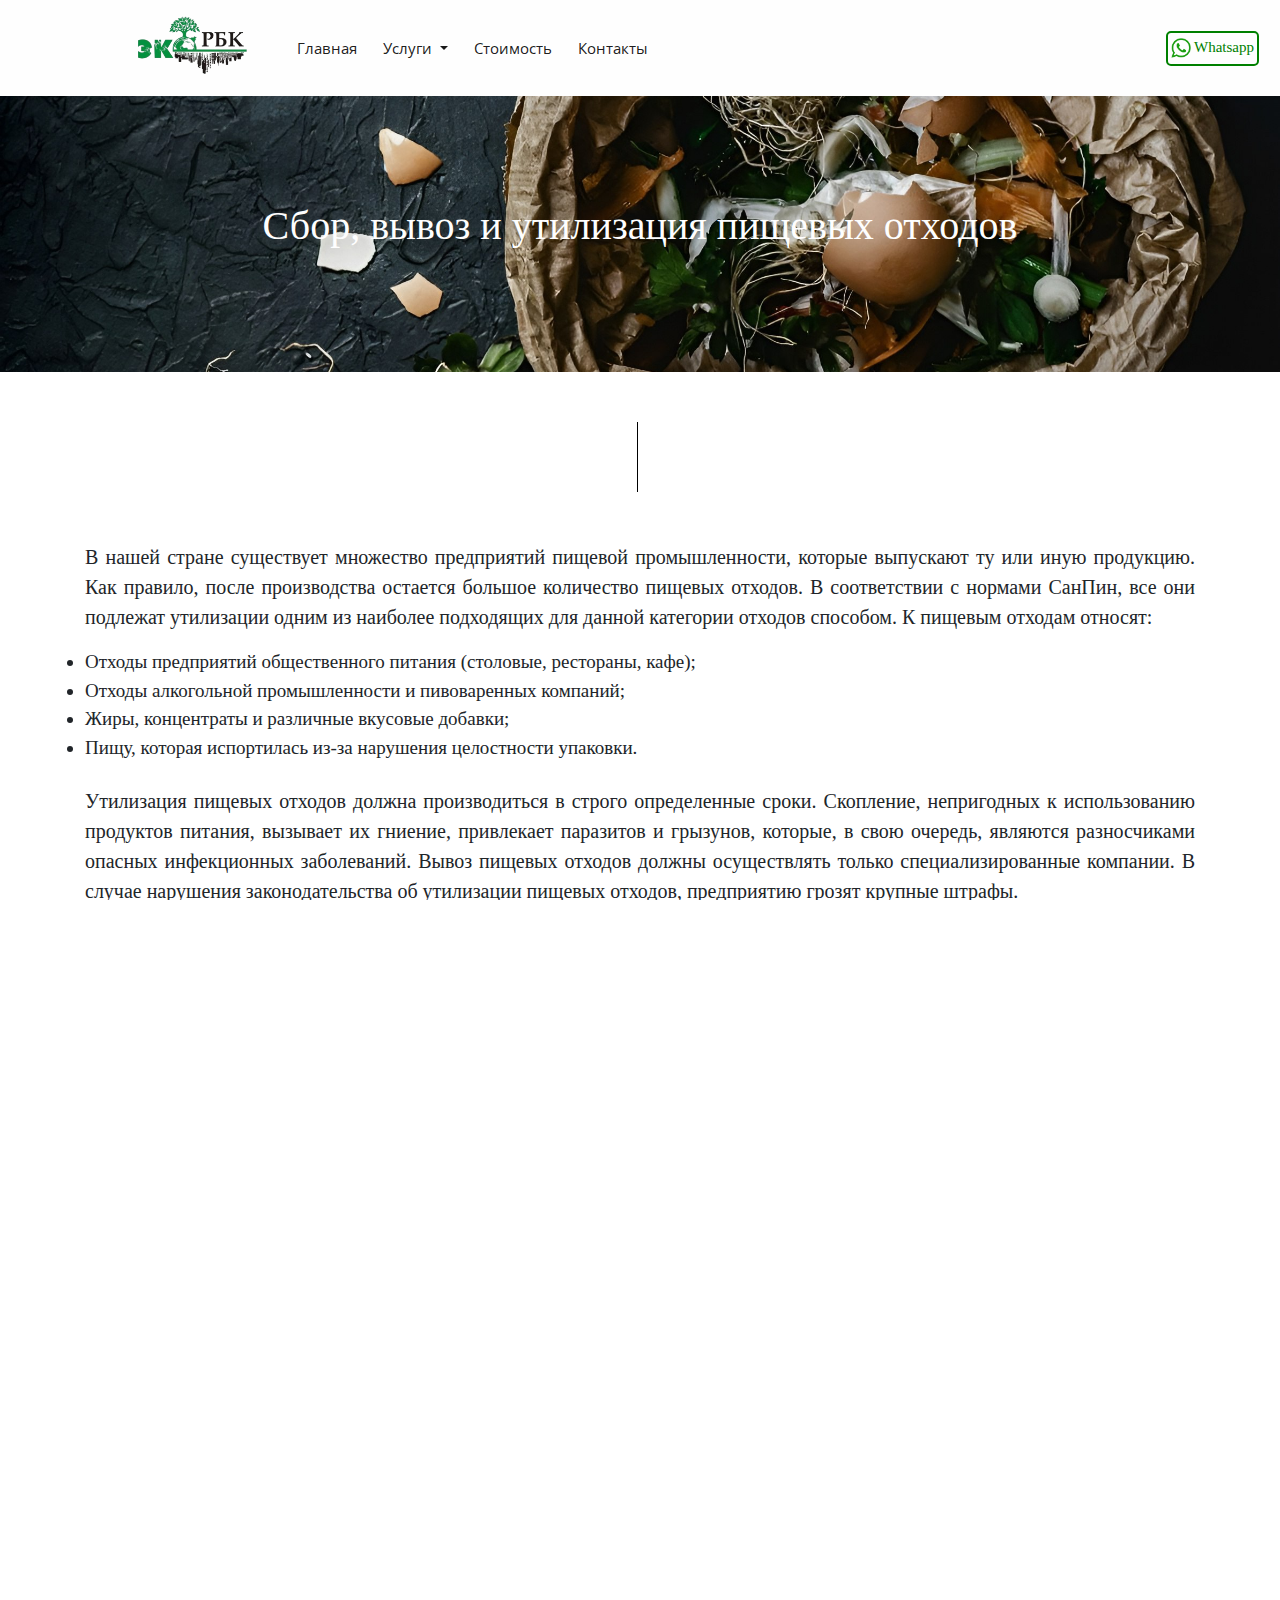
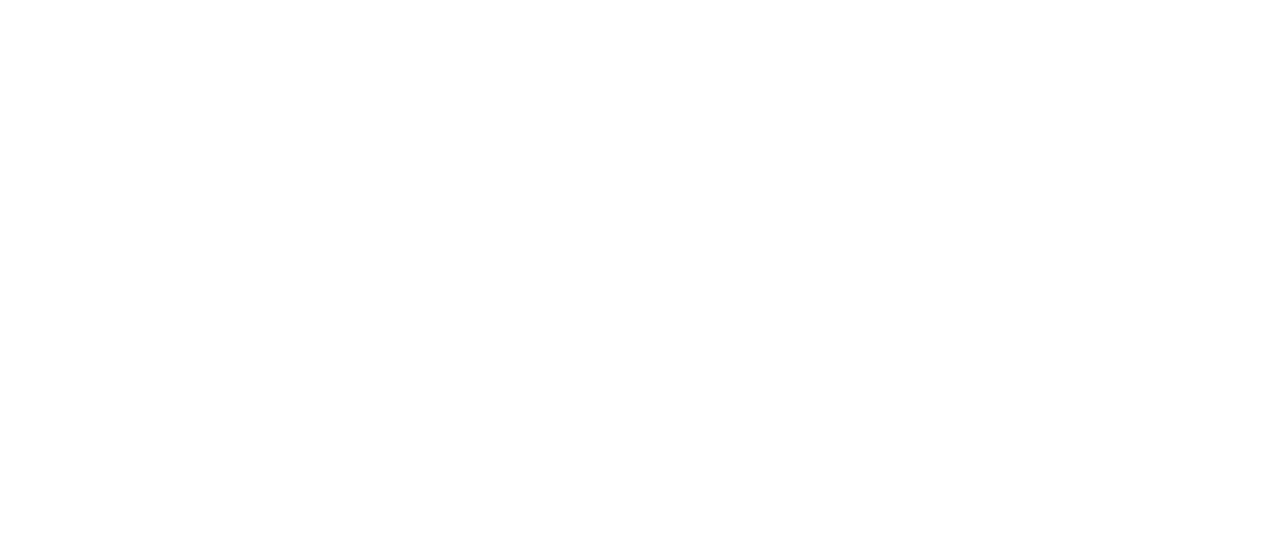
<file: food_ot.html>
<!DOCTYPE html>
<html lang="ru">

<head>
  <meta charset="UTF-8">
  <meta name="viewport" content="width=device-width, initial-scale=1.0">
  <script src="https://code.jquery.com/jquery-2.1.3.min.js"></script>
  <link rel="stylesheet" href="https://cdn.jsdelivr.net/npm/bootstrap@4.4.1/dist/css/bootstrap.min.css"
    integrity="sha384-Vkoo8x4CGsO3+Hhxv8T/Q5PaXtkKtu6ug5TOeNV6gBiFeWPGFN9MuhOf23Q9Ifjh" crossorigin="anonymous">
  <link rel="stylesheet" href="https://cdnjs.cloudflare.com/ajax/libs/font-awesome/6.0.0-beta2/css/all.min.css"
    integrity="sha512-YWzhKL2whUzgiheMoBFwW8CKV4qpHQAEuvilg9FAn5VJUDwKZZxkJNuGM4XkWuk94WCrrwslk8yWNGmY1EduTA=="
    crossorigin="anonymous" referrerpolicy="no-referrer" />
  <link rel="icon" type="image/x-icon" href="public/image/eco-rbkk.png">
  <link rel="stylesheet" href="public/css/style.css">
  <title>Сбор, вывоз и утилизация пищевых отходов</title>
</head>

<body>
  <nav class="navbar navbar-expand-lg navbar-light" style="background-color: #fefefe">
    <div class="navbar-brand">
      <a href="index.html"><img class="img-fluid" src="public/image/eco-rbkk.png"></a>
    </div>
    <button class="navbar-toggler" type="button" data-toggle="collapse" data-target="#navbarSupportedContent"
      aria-controls="navbarSupportedContent" aria-expanded="false" aria-label="Toggle navigation">
      <span class="navbar-toggler-icon"></span>
    </button>
    <div class="collapse navbar-collapse" id="navbarSupportedContent">
      <ul class="navbar-nav mr-auto">
        <li class="nav-item active">
          <a class="nav-link" id="navbmain" href="index.html">Главная</a>
        </li>
        <li class="nav-item active dropdown">
          <a class="nav-link dropdown-toggle" id="navuslugi" href="#" id="" role="button" id="dropdownMenuLink"
            data-toggle="dropdown" aria-haspopup="true" aria-expanded="false">
            Услуги
          </a>
          <div class="dropdown-menu" aria-labelledby="dropdownMenuLink">
            <a class="dropdown-item" href="med_ot.html" id="navbmed">Медицинские отходы</a>
            <a class="dropdown-item" href="bio_ot.html" id="navbbio">Биологические отходы</a>
            <a class="dropdown-item" href="farm_ot.html" id="navbfarm">Фармацевтические отходы</a>
            <a class="dropdown-item" href="food_ot.html" id="navbfood">Пищевые отходы</a>
            <a class="dropdown-item" href="raskhodnye_materyaly.html" id="navbfood">Продажа расходных материалов </a>
          </div>
        </li>
        <li class="nav-item active">
          <a class="nav-link" id="navbcalc" href="calc.html">Стоимость</a>
        </li>
        <li class="nav-item active">
          <a class="nav-link" id="navbcont" href="map.html">Контакты</a>
        </li>
      </ul>
      <ul class="nav navbar-nav navbar-right ">
        <a style="text-decoration:none;font-family:mont serrat;font-size: 18px;"
          href="https://wa.me/77075456130?text=%D0%97%D0%B4%D1%80%D0%B0%D0%B2%D1%81%D1%82%D0%B2%D1%83%D0%B9%D1%82%D0%B5.%20"><button
            class="buttonwhatsapp">
            <p style="font-size: 15px;font-family: montserrat;padding: 0;color: green"><img
                src="public/image/whatsapp.png" style="height:20px" alt=""> Whatsapp</p>
          </button></a>

      </ul>
    </div>
  </nav>
  <div class="container-fluid">
    <div class="row foodwastebg">
      <p class="mt-auto" id="foodwaste1"
        style="font-size: 40px;font-family:mont serrat;color: #fefefe;text-align: center;">Сбор, вывоз и утилизация
        пищевых отходов</p>
    </div>
  </div>
  <div class="vl"></div>
  <div class="container mt-5 mb-5 ">
    <p style="font-family: montserrat;font-size: 20px;text-align: justify;" id="foodwaste2">В нашей стране существует
      множество предприятий пищевой промышленности, которые выпускают ту или иную продукцию. Как правило, после
      производства остается большое количество пищевых отходов. В соответствии с нормами СанПин, все они подлежат
      утилизации одним из наиболее подходящих для данной категории отходов способом. К пищевым отходам относят: </p>

    <li id="foodwaste3" style="font-family: montserrat;font-size: 19px;">Отходы предприятий общественного питания
      (столовые, рестораны, кафе);</li>
    <li id="foodwaste4" style="font-family: montserrat;font-size: 19px;">Отходы алкогольной промышленности и
      пивоваренных компаний;</li>
    <li id="foodwaste5" style="font-family: montserrat;font-size: 19px;">Жиры, концентраты и различные вкусовые добавки;
    </li>
    <li id="foodwaste6" style="font-family: montserrat;font-size: 19px;">Пищу, которая испортилась из-за нарушения
      целостности упаковки.</li>
    <br>
    <p id="foodwaste7" style="font-family: montserrat;font-size: 20px;text-align: justify;">Утилизация пищевых отходов
      должна производиться в строго определенные сроки. Скопление, непригодных к использованию продуктов питания,
      вызывает их гниение, привлекает паразитов и грызунов, которые, в свою очередь, являются разносчиками опасных
      инфекционных заболеваний. Вывоз пищевых отходов должны осуществлять только специализированные компании. В случае
      нарушения законодательства об утилизации пищевых отходов, предприятию грозят крупные штрафы.</p>
    <br>
    <p id="foodwaste8" style="font-family: montserrat;font-size: 20px;text-align: justify;">
      У вас остались вопросы о цене на вывоз пищевых отходов? Наши менеджеры с радостью на них ответят и помогут
      оформить заявку на оказание услуг, в том числе на утилизацию медицинских отходов и утилизацию биологических
      отходов.</p>
  </div>
  <div class="vl"></div>
  <div class="container">
    <div class="row calcbg">
      <p class="mt-auto col-12" style="font-size: 27px;font-family:mont serrat;color: black;text-align: center;">
        Калькулятор стоимости</p>
      <a class="col-12" href="calc.html" style="text-decoration: none;"><button class="btn"
          style="width:auto;color: black;font-family: mont serrat;background-color: beige;">Карта тарифов</button></a>
    </div>
  </div>
  <div class="vl"></div>

  <div class="container">
    <div class="row bg3">
      <p class="col-12" id="zay1" style="text-align: center;font-size:20px;font-family: mont-serrat;">Оставьте заявку и
        мы обязательно свяжемся с Вами</p>
      <button class="btn" onclick="document.getElementById('id01').style.display='block'"
        style="width:auto;color: azure;font-family: mont serrat;">Оставить заявку</button>

      <div id="id01" class="modal">

        <form id="myForm" class="modal-content animate center container-fluid"
          action="https://sheetdb.io/api/v1/ds6ldp8iz6i1p" method="post" target="_blank">

          <div class="modal-header container-fluid border-0">
            <span onclick="closeModal('id01')" class="close">&times;
            </span>
          </div>
          <div class="form-group col-md-10 col-sm-10">
            <label for="inputEmail4">ФИО<span style="color: red;">*</span></label>
            <input type="text" class="form-control" name="name" value="" required>
          </div>
          <div class="form-group col-sm-10 col-md-10 ">
            <label for="inputAddress">Email<span style="color: red;">*</span></label>
            <input type="email" class="form-control" name="email" value="" required>
          </div>
          <div class="form-group col-sm-10 col-md-10 ">
            <label for="inputAddress2">Телефон<span style="color: red;">*</span></label>
            <input type="text" class="form-control" name="phone" value="" required>
          </div>
          <div class="form-row">
            <div class="form-group col-sm-10 col-md-6 ">
              <label for="inputCity">Текст сообщения</label>
              <textarea name="text" class="form-control" value=""></textarea>
            </div>
            <div class="form-group col-sm-10 col-md-6 ">
              <label for="inputState">Город</label>
              <select name="city" class="form-control">
                <option value="Астана">Астана, Акмолинская обл.</option>
                <option value="Алматы">Алматы</option>
                <option value="Тараз">Тараз, Жамбылськая обл.</option>
                <option value="Шымкент">Шымкент</option>
                <option value="Актобе">Актобе, Актюбинская обл.</option>
              </select>
            </div>

          </div>
          <button class="btn" type="submit" id="zayavka" style="color: #fefefe;">Отправить</button>
        </form>
      </div>
    </div>
  </div>
  <div class="vl"></div>

  <footer class="bg-light text-center text-lg-start" style="margin-top: 50px;">
    <div class="container p-3">
      <div class="row center">
        <div class="col-sm-4 col-lg-4">
          <p style="font-size: 17px;font-family:mont serrat;">ТОО "ЭКО-РБК"</p>
          <p style=" text-decoration: none; font-family:mont serrat;font-size: 17px;"> <i class="fa fa-envelope"></i>
            eco-rbk@mail.ru</p>
          <a href="index.html"><img style="width: 130px;" src="public/image/eco-rbkk.png">
          </a>
        </div>
        <div class="col-sm-4 col-lg-4">
          <p style=" text-decoration: none; font-family:mont serrat;font-size: 15px;"><i class="fa fa-phone"></i>
            Астана: +7 7172 45 6130, +7 707 545 6130
          </p>
          <p style=" text-decoration: none; font-family:mont serrat;font-size: 15px;"><i class="fa fa-phone"></i>Тараз:
            +7 7262 42 6919, +7 747 773 5969</p>

          <p style=" text-decoration: none; font-family:mont serrat;font-size: 15px;"><i class="fa fa-phone"></i>
            Шымкент: +7 747 915 6316
          </p>
          <p style=" text-decoration: none; font-family:mont serrat;font-size: 15px;"><i class="fa fa-phone"></i>Алматы:
            +7 747 790 9360, +7 707 260 9648</p>

        </div>
        <div class="col-sm-4 col-lg-4 ">

          <p style="text-decoration:none;color: black;font-family:mont serrat;"><a
              style="text-decoration:none;color: black;font-family:mont serrat;font-size: 15px;" href="map.html"><i
                class="fas fa-map-marker-alt"></i> Республика Казахстан, 010000, г. Астана,​улица Бейбитшилик, 43 ​5
              этаж; 516 офис</a></p>
          <ul>
            <a style="text-decoration:none;color: #e0316c;font-family:mont serrat;font-size: 18px;"
              href="https://www.instagram.com/eco_rbk" class="pad"><i class="fab fa-instagram fa-2x"></i></a>
            <a style="text-decoration:none;color: #6cc1e3;font-family:mont serrat;font-size: 18px;"
              href="https://tlgg.ru/7075456130" class="pad"><i class="fab fa-telegram fa-2x"></i></a>
            <a style="text-decoration:none;color: #25d366;font-family:mont serrat;font-size: 18px;"
              href="https://wa.me/77075456130?text=%D0%97%D0%B4%D1%80%D0%B0%D0%B2%D1%81%D1%82%D0%B2%D1%83%D0%B9%D1%82%D0%B5.%20"
              class="pad"><i class="fab fa-whatsapp fa-2x"></i></a>

          </ul>
        </div>
      </div>
    </div>
    <div class="text-center p-3" style="background-color: rgba(0, 0, 0, 0.2);">
      © 2022 Copyright:
      <a class="text-dark" href="#">ТОО "ЭКО-РБК"</a>
    </div>
  </footer>
  <script>
    const form = document.querySelector("#myForm")
    const submitButton = document.querySelector("#zayavka")
    const scriptURL = 'https://sheetdb.io/api/v1/ds6ldp8iz6i1p'

    form.addEventListener('submit', e => {
      submitButton.disabled = true
      e.preventDefault()
      let requestBody = new FormData(form)
      fetch(scriptURL, { method: 'POST', body: requestBody })
        .then(response => {
          window.location.href = 'success.html'
          submitButton.disabled = false
        })
        .catch(error => {
          alert('Error!', error.message)
          submitButton.disabled = false

        }
        )
    })
    function closeModal(id) {
      $('#' + id).fadeOut('medium');
    }

  </script>
  <script src="myscript.js" charset="utf-8"></script>
  <script src="https://cdn.jsdelivr.net/npm/popper.js@1.16.0/dist/umd/popper.min.js"
    integrity="sha384-Q6E9RHvbIyZFJoft+2mJbHaEWldlvI9IOYy5n3zV9zzTtmI3UksdQRVvoxMfooAo"
    crossorigin="anonymous"></script>
  <script src="https://cdn.jsdelivr.net/npm/bootstrap@4.4.1/dist/js/bootstrap.min.js"
    integrity="sha384-wfSDF2E50Y2D1uUdj0O3uMBJnjuUD4Ih7YwaYd1iqfktj0Uod8GCExl3Og8ifwB6"
    crossorigin="anonymous"></script>
</body>

</html>
</file>
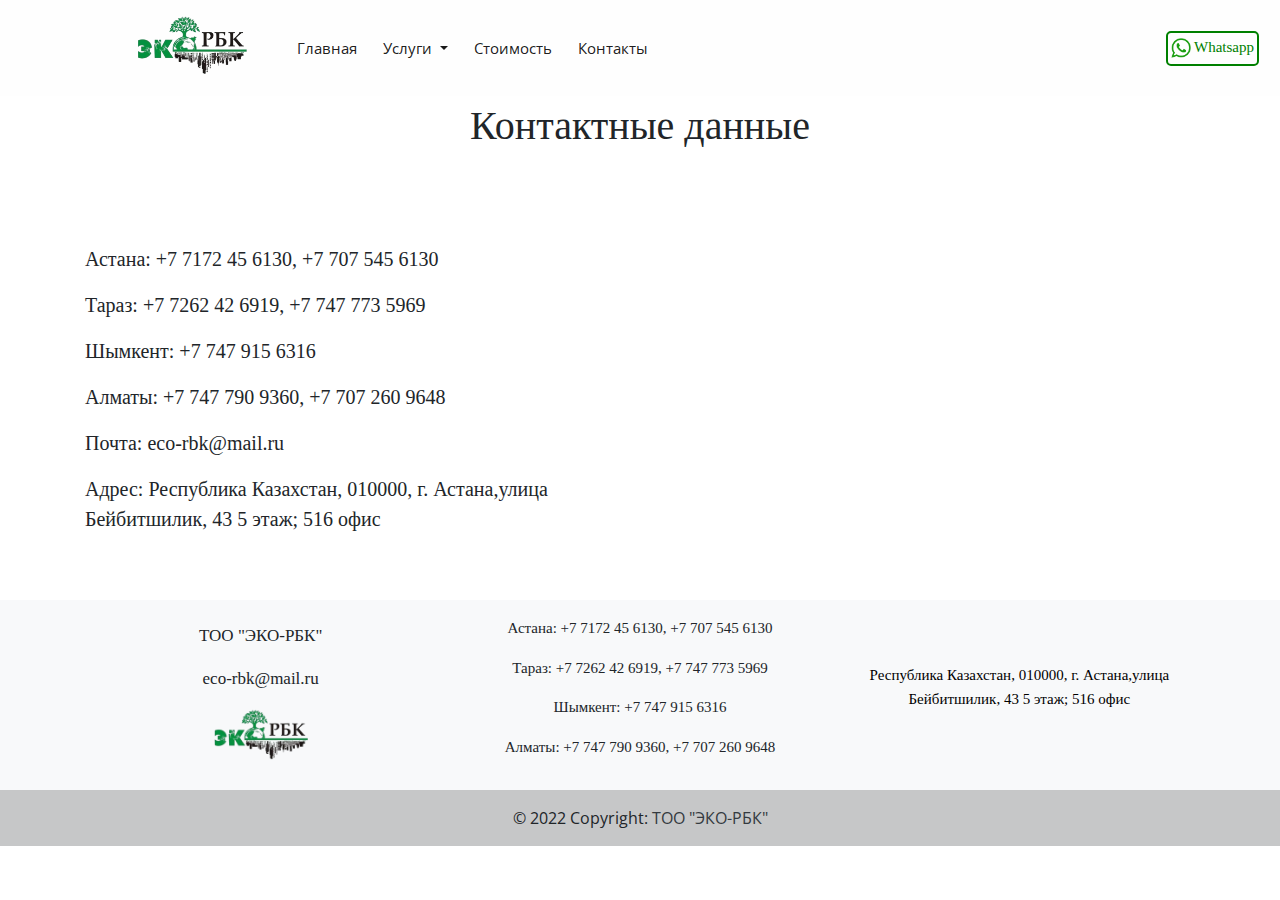
<file: map.html>
<!DOCTYPE html>
<html lang="en">

<head>
  <meta charset="UTF-8">
  <meta name="viewport" content="width=device-width, initial-scale=1.0">

  <script src="https://code.jquery.com/jquery-2.1.3.min.js"></script>
  <link rel="stylesheet" href="https://cdn.jsdelivr.net/npm/bootstrap@4.4.1/dist/css/bootstrap.min.css"
    integrity="sha384-Vkoo8x4CGsO3+Hhxv8T/Q5PaXtkKtu6ug5TOeNV6gBiFeWPGFN9MuhOf23Q9Ifjh" crossorigin="anonymous">
  <link rel="stylesheet" href="https://cdnjs.cloudflare.com/ajax/libs/font-awesome/6.0.0-beta2/css/all.min.css"
    integrity="sha512-YWzhKL2whUzgiheMoBFwW8CKV4qpHQAEuvilg9FAn5VJUDwKZZxkJNuGM4XkWuk94WCrrwslk8yWNGmY1EduTA=="
    crossorigin="anonymous" referrerpolicy="no-referrer" />

  <link rel="icon" type="image/x-icon" href="public/image/eco-rbkk.png">
  <link rel="stylesheet" href="public/css/style.css">
  <title>Контактные данные компании</title>
</head>

<body>
  <nav class="navbar navbar-expand-lg navbar-light">
    <div class="navbar-brand">
      <a href="index.html"><img class="img-fluid" src="public/image/eco-rbkk.png"></a>
    </div>
    <button class="navbar-toggler" type="button" data-toggle="collapse" data-target="#navbarSupportedContent"
      aria-controls="navbarSupportedContent" aria-expanded="false" aria-label="Toggle navigation">
      <span class="navbar-toggler-icon"></span>
    </button>

    <div class="collapse navbar-collapse" id="navbarSupportedContent">
      <ul class="navbar-nav mr-auto">
        <li class="nav-item active">
          <a class="nav-link" href="index.html">Главная<span class="sr-only">(current)</span></a>
        </li>

        <li class="nav-item active dropdown">
          <a class="nav-link dropdown-toggle" href="#" id="navbarDropdown" role="button" data-toggle="dropdown"
            aria-haspopup="true" aria-expanded="false">
            Услуги
          </a>
          <div class="dropdown-menu" aria-labelledby="dropdownMenuLink">
            <a class="dropdown-item" href="med_ot.html">Медицинские отходы</a>
            <a class="dropdown-item" href="bio_ot.html">Биологические отходы</a>
            <a class="dropdown-item" href="farm_ot.html">Фармацевтические отходы</a>
            <a class="dropdown-item" href="food_ot.html">Пищевые отходы</a>
            <a class="dropdown-item" href="raskhodnye_materyaly.html" id="navbfood">Продажа расходных материалов </a>
          </div>
        </li>
        <li class="nav-item active">
          <a class="nav-link" href="calc.html">Стоимость</a>
        </li>
        <li class="nav-item active">
          <a class="nav-link" href="map.html">Контакты</a>
        </li>
      </ul>
      <ul class="nav navbar-nav navbar-right ">
        <a style="text-decoration:none;font-family:mont serrat;font-size: 18px;"
          href="https://wa.me/77075456130?text=%D0%97%D0%B4%D1%80%D0%B0%D0%B2%D1%81%D1%82%D0%B2%D1%83%D0%B9%D1%82%D0%B5.%20"><button
            class="buttonwhatsapp">
            <p style="font-size: 15px;font-family: montserrat;padding: 0;color: green"><img
                src="public/image/whatsapp.png" style="height:20px" alt=""> Whatsapp</p>
          </button></a>

      </ul>
    </div>
  </nav>
  <div class="container">
    <p class="text-center" style="font-size: 40px;font-family:mont serrat;">Контактные данные</p>
    <div class="row">

      <div class="landing-left col-sm-12 col-lg-6 ">
        <br>
        <br>
        <br>
        <p style=" text-decoration: none; font-family:mont serrat;font-size: 20px;"><i class="fa fa-phone"></i> Астана:
          +7 7172 45 6130, +7 707 545 6130
        </p>
        <p style=" text-decoration: none; font-family:mont serrat;font-size: 20px;"><i class="fa fa-phone"></i> Тараз:
          +7 7262 42 6919, +7 747 773 5969</p>

        <p style=" text-decoration: none; font-family:mont serrat;font-size: 20px;"><i class="fa fa-phone"></i> Шымкент:
          +7 747 915 6316
        </p>
        <p style=" text-decoration: none; font-family:mont serrat;font-size: 20px;"><i class="fa fa-phone"></i>Алматы:
          +7 747 790 9360, +7 707 260 9648</p>

        <p style=" text-decoration: none;font-family:montserrat;font-size: 20px;"><i class="fa fa-envelope"></i> Почта:
          eco-rbk@mail.ru</p>
        <p style="text-decoration: none;font-family:montserrat;font-size: 20px; "><i class="fas fa-map-marker-alt"></i>
          Адрес: Республика Казахстан, 010000, г. Астана,​улица Бейбитшилик, 43 ​5 этаж; 516 офис</p>

      </div>
      <div class=" col-sm-12 col-lg-6">
        <iframe
          src="https://www.google.com/maps/embed?pb=!1m18!1m12!1m3!1d2501.167004227443!2d71.41524241572485!3d51.179144779582586!2m3!1f0!2f0!3f0!3m2!1i1024!2i768!4f13.1!3m3!1m2!1s0x4245872d1cc47921%3A0xe7ec066188284d7f!2z0YPQu9C40YbQsCDQkdC10LnQsdC40YLRiNC40LvQuNC6IDQzLCDQkNGB0YLQsNC90LAgMDEwMDAw!5e0!3m2!1sru!2skz!4v1664846461394!5m2!1sru!2skz"
          class="h-100 w-100" style="border:0" allowfullscreen="" loading="lazy"
          referrerpolicy="no-referrer-when-downgrade"></iframe>

      </div>


    </div>
  </div>

  <footer class="bg-light text-center text-lg-start" style="margin-top: 50px;">
    <div class="container p-3">
      <div class="row center">
        <div class="col-sm-4 col-lg-4">
          <p style="font-size: 17px;font-family:mont serrat;">ТОО "ЭКО-РБК"</p>
          <p style=" text-decoration: none; font-family:mont serrat;font-size: 17px;"> <i class="fa fa-envelope"></i>
            eco-rbk@mail.ru</p>
          <a href="index.html"><img style="width: 130px;" src="public/image/eco-rbkk.png">
          </a>
        </div>
        <div class="col-sm-4 col-lg-4">
          <p style=" text-decoration: none; font-family:mont serrat;font-size: 15px;"><i class="fa fa-phone"></i>
            Астана: +7 7172 45 6130, +7 707 545 6130
          </p>
          <p style=" text-decoration: none; font-family:mont serrat;font-size: 15px;"><i class="fa fa-phone"></i> Тараз:
            +7 7262 42 6919, +7 747 773 5969</p>

          <p style=" text-decoration: none; font-family:mont serrat;font-size: 15px;"><i class="fa fa-phone"></i>
            Шымкент: +7 747 915 6316
          </p>
          <p style=" text-decoration: none; font-family:mont serrat;font-size: 15px;"><i class="fa fa-phone"></i>
            Алматы: +7 747 790 9360, +7 707 260 9648</p>

        </div>
        <div class="col-sm-4 col-lg-4 ">

          <p style="text-decoration:none;color: black;font-family:mont serrat;"><a
              style="text-decoration:none;color: black;font-family:mont serrat;font-size: 15px;" href="map.html"><i
                class="fas fa-map-marker-alt"></i> Республика Казахстан, 010000, г. Астана,​улица Бейбитшилик, 43 ​5
              этаж; 516 офис</a></p>
          <ul>
            <a style="text-decoration:none;color: #e0316c;font-family:mont serrat;font-size: 18px;"
              href="https://www.instagram.com/eco_rbk" class="pad"><i class="fab fa-instagram fa-2x"></i></a>
            <a style="text-decoration:none;color: #6cc1e3;font-family:mont serrat;font-size: 18px;"
              href="https://tlgg.ru/7075456130" class="pad"><i class="fab fa-telegram fa-2x"></i></a>
            <a style="text-decoration:none;color: #25d366;font-family:mont serrat;font-size: 18px;"
              href="https://wa.me/77075456130?text=%D0%97%D0%B4%D1%80%D0%B0%D0%B2%D1%81%D1%82%D0%B2%D1%83%D0%B9%D1%82%D0%B5.%20"
              class="pad"><i class="fab fa-whatsapp fa-2x"></i></a>

          </ul>
        </div>
      </div>
    </div>
    <div class="text-center p-3" style="background-color: rgba(0, 0, 0, 0.2);">
      © 2022 Copyright:
      <a class="text-dark" href="#">ТОО "ЭКО-РБК"</a>
    </div>
  </footer>
  <script src="https://ajax.googleapis.com/ajax/libs/jquery/3.6.0/jquery.min.js"></script>
  <script src="myscript.js" charset="utf-8"></script>
  <script src="https://code.jquery.com/jquery-3.4.1.slim.min.js"
    integrity="sha384-J6qa4849blE2+poT4WnyKhv5vZF5SrPo0iEjwBvKU7imGFAV0wwj1yYfoRSJoZ+n"
    crossorigin="anonymous"></script>
  <script src="https://cdn.jsdelivr.net/npm/popper.js@1.16.0/dist/umd/popper.min.js"
    integrity="sha384-Q6E9RHvbIyZFJoft+2mJbHaEWldlvI9IOYy5n3zV9zzTtmI3UksdQRVvoxMfooAo"
    crossorigin="anonymous"></script>
  <script src="https://cdn.jsdelivr.net/npm/bootstrap@4.4.1/dist/js/bootstrap.min.js"
    integrity="sha384-wfSDF2E50Y2D1uUdj0O3uMBJnjuUD4Ih7YwaYd1iqfktj0Uod8GCExl3Og8ifwB6"
    crossorigin="anonymous"></script>
</body>

</html>
</file>
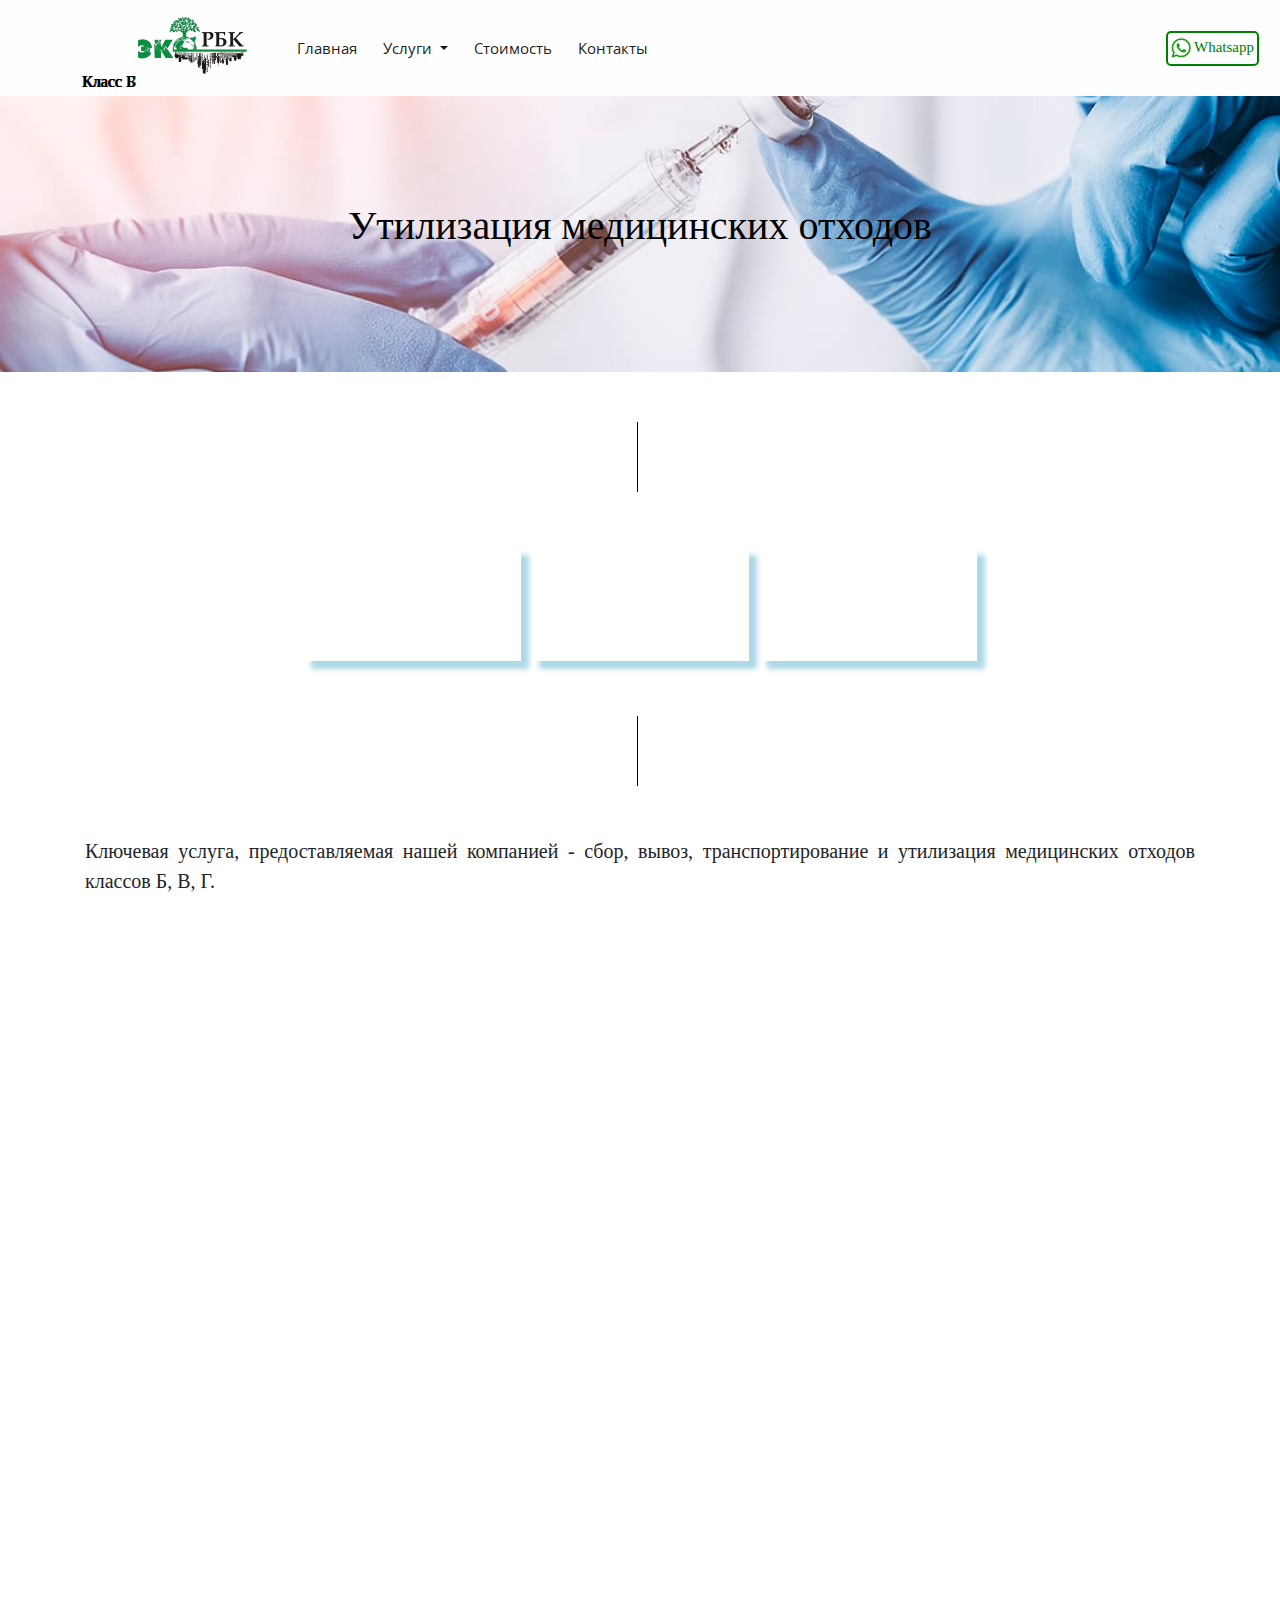
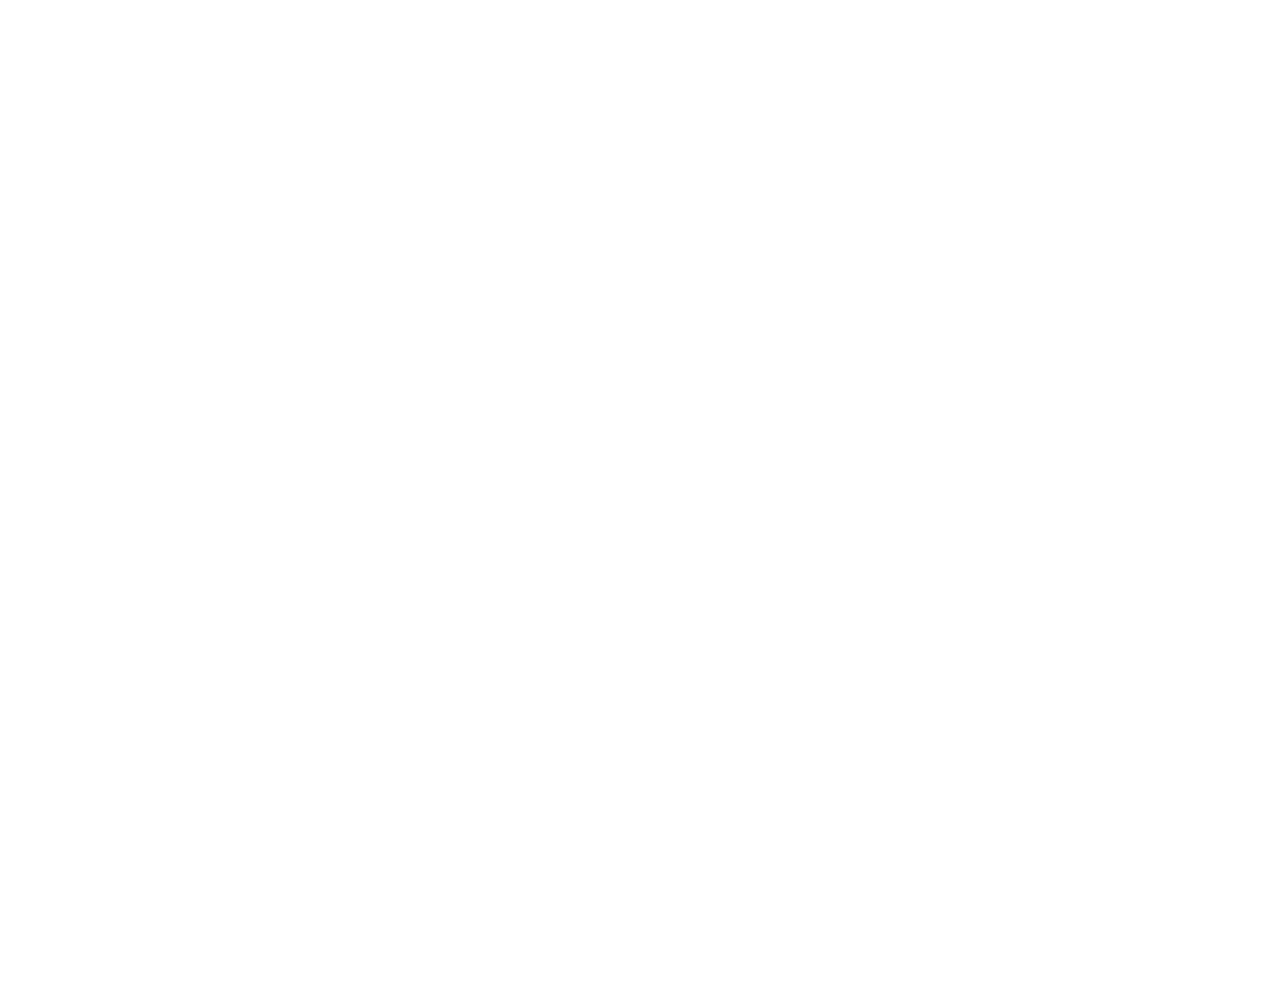
<file: med_ot.html>
<!DOCTYPE html>
<html lang="ru">

<head>
  <meta charset="UTF-8">
  <meta name="viewport" content="width=device-width, initial-scale=1.0">
  <title>Утилизация медицинских отходов</title>
  <script src="https://cdnjs.cloudflare.com/ajax/libs/jquery/3.3.1/jquery.min.js"></script>
  <link rel="stylesheet" href="https://cdn.jsdelivr.net/npm/bootstrap@4.4.1/dist/css/bootstrap.min.css"
    integrity="sha384-Vkoo8x4CGsO3+Hhxv8T/Q5PaXtkKtu6ug5TOeNV6gBiFeWPGFN9MuhOf23Q9Ifjh" crossorigin="anonymous">
  <link rel="stylesheet" href="https://cdnjs.cloudflare.com/ajax/libs/font-awesome/6.0.0-beta2/css/all.min.css"
    integrity="sha512-YWzhKL2whUzgiheMoBFwW8CKV4qpHQAEuvilg9FAn5VJUDwKZZxkJNuGM4XkWuk94WCrrwslk8yWNGmY1EduTA=="
    crossorigin="anonymous" referrerpolicy="no-referrer" />
  <link rel="icon" type="image/x-icon" href="public/image/eco-rbkk.png">
  <link rel="stylesheet" href="public/css/style.css">

</head>

<body>
  <nav class="navbar navbar-expand-lg navbar-light" style="background-color: #fefefe">
    <div class="navbar-brand">
      <a href="index.html"><img class="img-fluid" src="public/image/eco-rbkk.png"></a>
    </div>
    <button class="navbar-toggler" type="button" data-toggle="collapse" data-target="#navbarSupportedContent"
      aria-controls="navbarSupportedContent" aria-expanded="false" aria-label="Toggle navigation">
      <span class="navbar-toggler-icon"></span>
    </button>
    <div class="collapse navbar-collapse" id="navbarSupportedContent">
      <ul class="navbar-nav mr-auto">
        <li class="nav-item active">
          <a class="nav-link" href="index.html">Главная</a>
        </li>
        <li class="nav-item active dropdown">
          <a class="nav-link dropdown-toggle" href="#" role="button" id="dropdownMenuLink" data-toggle="dropdown"
            aria-haspopup="true" aria-expanded="false">
            Услуги
          </a>
          <div class="dropdown-menu" aria-labelledby="dropdownMenuLink">
            <a class="dropdown-item" href="med_ot.html">Медицинские отходы</a>
            <a class="dropdown-item" href="bio_ot.html">Биологические отходы</a>
            <a class="dropdown-item" href="farm_ot.html">Фармацевтические отходы</a>
            <a class="dropdown-item" href="food_ot.html">Пищевые отходы</a>
            <a class="dropdown-item" href="raskhodnye_materyaly.html" id="navbfood">Продажа расходных материалов </a>
          </div>
        </li>
        <li class="nav-item active">
          <a class="nav-link" href="calc.html">Стоимость</a>
        </li>
        <li class="nav-item active">
          <a class="nav-link" href="map.html">Контакты</a>
        </li>
      </ul>
      <ul class="nav navbar-nav navbar-right ">
        <a style="text-decoration:none;font-family:mont serrat;font-size: 18px;"
          href="https://wa.me/77075456130?text=%D0%97%D0%B4%D1%80%D0%B0%D0%B2%D1%81%D1%82%D0%B2%D1%83%D0%B9%D1%82%D0%B5.%20"><button
            class="buttonwhatsapp">
            <p style="font-size: 15px;font-family: montserrat;padding: 0;color: green"><img
                src="public/image/whatsapp.png" style="height:20px" alt=""> Whatsapp</p>
          </button></a>

      </ul>
    </div>
  </nav>
  <div class="container-fluid">
    <div class="row medwastebg">
      <p class="mt-auto" style="font-size: 40px;font-family:mont serrat;color: black;text-align: center;">Утилизация
        медицинских отходов</p>
    </div>
  </div>

  <div class="vl"></div>
  <div class="row justify-content-center mt-5 mb-5 ">

    <div class="p-x-2 card2 text-center col-sm-12  col-lg-2 col-md-6">
      <a href="class_b.html" style="text-decoration:none">
        <div class="card-body">
          <img class="card-img-top" src="public/image/classg.png">
          <p class="card-text" style="font-family:mont serrat;text-decoration: none;color: black;">Класс Б</p>
        </div>
      </a>
    </div>

    <div class=" p-x-2 card2 text-center col-sm-12  col-lg-2 col-md-6">
      <a href="class_v.html" style="text-decoration:none">
        <div class="card-body">
          <img class="card-img-top" src="public/image/classv.png">
          <p class="card-text" style="font-family:mont serrat;text-decoration: none;color: black;">Класс В</p>
        </div>
      </a>
    </div>
    <div class="p-x-2 card2 text-center col-sm-12  col-lg-2 col-md-6">
      <a href="class_g.html" style="text-decoration:none">
        <div class="card-body">
          <img class="card-img-top" src="public/image/classb.png">
          <p class="card-text" style="font-family:mont serrat;text-decoration: none;color: black;">Класс Г</p>
        </div>
      </a>
    </div>


  </div>
  <div class="vl"></div>
  <div class="container mt-5 mb-5 ">
    <p style="font-family: montserrat;font-size: 20px;text-align: justify;">Ключевая услуга, предоставляемая нашей
      компанией - сбор, вывоз, транспортирование и утилизация медицинских отходов классов Б, В, Г.</p>
    <p style="font-family: montserrat;font-size: 20px;text-align: justify;">Медицинскими отходами принято считать
      продукты жизнедеятельности больниц, научно-исследовательских лабораторий, ветеринарных лечебниц, стоматологических
      и косметологических клиник, других аналогичных учреждений, ведущих медицинскую и фармакологическую деятельность.
    </p>
    <p style="font-family: montserrat;font-size: 20px;text-align: justify;">Своевременная утилизация медицинских отходов
      является важной задачей нашего времени, поскольку данный вид отходов несет в себе наибольшую опасность для
      здоровья людей и окружающей среды. В соответствии с СанПин 2.1.3684-21. медицинские отходы в зависимости от
      степени их негативного воздействия на человека и среду обитания делятся на следующие классы опасности:</p>

    <li style="font-family: montserrat;font-size: 19px;">класс Б – эпидемиологически опасные отходы (инструменты и
      материалы, загрязненные биологическими жидкостями человека, патологоанатомические, органические операционные
      отходы и т.д.);</li>
    <li style="font-family: montserrat;font-size: 19px;">класс В – чрезвычайно опасные отходы (лабораторные отработанные
      материалы 1-2 групп патогенности, отходы туберкулезных диспансеров и других инфекционных лечебниц);</li>
    <li style="font-family: montserrat;font-size: 19px;">класс Г – токсикологически опасные отходы (непригодные
      лекарственные средства, ртутьсодержащие приборы, дезинфицирующие вещества).</li>
    <br>
    <p style="font-family: montserrat;font-size: 20px;text-align: justify;">Для каждого класса отходов существуют свои
      правила сбора, хранения, транспортирования и утилизации(обезвреживания). За несоблюдение этих правил, действующим
      законодательством, для граждан, должностных и юридических лиц, осуществляющих деятельность в сфере медицины,
      предусмотрена административная (иногда уголовная) ответственность в виде штрафов.</p>

  </div>
  <div class="vl"></div>
  <div class="container">
    <div class="row calcbg">
      <p class="mt-auto col-12" style="font-size: 27px;font-family:mont serrat;color: black;text-align: center;">
        Калькулятор стоимости</p>
      <a class="col-12" href="calc.html" style="text-decoration: none;"><button class="btn"
          style="width:auto;color: black;font-family: mont serrat;background-color: beige;">Карта тарифов</button></a>
    </div>
  </div>
  <div class="vl"></div>

  <div class="container">
    <div class="row bg3">
      <p class="col-12" style="text-align: center;font-size:20px;font-family: mont-serrat;">Оставьте заявку и мы
        обязательно свяжемся с Вами</p>
      <button class="btn" onclick="document.getElementById('id01').style.display='block'"
        style="width:auto;color: azure;font-family: mont serrat;">Оставить заявку</button>

      <div id="id01" class="modal">
        <form id="myForm" class="modal-content animate center container-fluid"
          action="https://sheetdb.io/api/v1/ds6ldp8iz6i1p" method="post" target="_blank">

          <div class="modal-header container-fluid border-0">
            <span onclick="closeModal('id01')" class="close">&times;
            </span>
          </div>
          <div class="form-group col-md-10 col-sm-10">
            <label for="inputEmail4">ФИО<span style="color: red;">*</span></label>
            <input type="text" class="form-control" name="name" value="" required>
          </div>
          <div class="form-group col-sm-10 col-md-10 ">
            <label for="inputAddress">Email<span style="color: red;">*</span></label>
            <input type="email" class="form-control" name="email" value="" required>
          </div>
          <div class="form-group col-sm-10 col-md-10 ">
            <label for="inputAddress2">Телефон<span style="color: red;">*</span></label>
            <input type="text" class="form-control" name="phone" value="" required>
          </div>
          <div class="form-row">
            <div class="form-group col-sm-10 col-md-6 ">
              <label for="inputCity">Текст сообщения</label>
              <textarea name="text" class="form-control" value=""></textarea>
            </div>
            <div class="form-group col-sm-10 col-md-6 ">
              <label for="inputState">Город</label>
              <select name="city" class="form-control">
                <option value="Астана">Астана, Акмолинская обл.</option>
                <option value="Алматы">Алматы</option>
                <option value="Тараз">Тараз, Жамбылськая обл.</option>
                <option value="Шымкент">Шымкент</option>
                <option value="Актобе">Актобе, Актюбинская обл.</option>
              </select>
            </div>

          </div>
          <button class="btn" type="submit" id="zayavka" style="color: #fefefe;">Отправить</button>
        </form>
      </div>
    </div>
  </div>
  <div class="vl"></div>

  <footer class="bg-light text-center text-lg-start" style="margin-top: 50px;">
    <div class="container p-3">
      <div class="row center">
        <div class="col-sm-4 col-lg-4">
          <p style="font-size: 17px;font-family:mont serrat;">ТОО "ЭКО-РБК"</p>
          <p style=" text-decoration: none; font-family:mont serrat;font-size: 17px;"> <i class="fa fa-envelope"></i>
            eco-rbk@mail.ru</p>
          <a href="index.html"><img style="width: 130px;" src="public/image/eco-rbkk.png">
          </a>
        </div>
        <div class="col-sm-4 col-lg-4">
          <p style=" text-decoration: none; font-family:mont serrat;font-size: 15px;"><i class="fa fa-phone"></i>
            Астана: +7 7172 45 6130, +7 707 545 6130
          </p>
          <p style=" text-decoration: none; font-family:mont serrat;font-size: 15px;"><i class="fa fa-phone"></i>Тараз:
            +7 7262 42 6919, +7 747 773 5969</p>

          <p style=" text-decoration: none; font-family:mont serrat;font-size: 15px;"><i class="fa fa-phone"></i>
            Шымкент: +7 747 915 6316
          </p>
          <p style=" text-decoration: none; font-family:mont serrat;font-size: 15px;"><i class="fa fa-phone"></i>Алматы:
            +7 747 790 9360, +7 707 260 9648</p>

        </div>
        <div class="col-sm-4 col-lg-4 ">

          <p style="text-decoration:none;color: black;font-family:mont serrat;"><a
              style="text-decoration:none;color: black;font-family:mont serrat;font-size: 15px;" href="map.html"><i
                class="fas fa-map-marker-alt"></i> Республика Казахстан, 010000, г. Астана,​улица Бейбитшилик, 43 ​5
              этаж; 516 офис</a></p>
          <ul>
            <a style="text-decoration:none;color: #e0316c;font-family:mont serrat;font-size: 18px;"
              href="https://www.instagram.com/eco_rbk" class="pad"><i class="fab fa-instagram fa-2x"></i></a>
            <a style="text-decoration:none;color: #6cc1e3;font-family:mont serrat;font-size: 18px;"
              href="https://tlgg.ru/7075456130" class="pad"><i class="fab fa-telegram fa-2x"></i></a>
            <a style="text-decoration:none;color: #25d366;font-family:mont serrat;font-size: 18px;"
              href="https://wa.me/77075456130?text=%D0%97%D0%B4%D1%80%D0%B0%D0%B2%D1%81%D1%82%D0%B2%D1%83%D0%B9%D1%82%D0%B5.%20"
              class="pad"><i class="fab fa-whatsapp fa-2x"></i></a>

          </ul>
        </div>
      </div>
    </div>
    <div class="text-center p-3" style="background-color: rgba(0, 0, 0, 0.2);">
      © 2022 Copyright:
      <a class="text-dark" href="#">ТОО "ЭКО-РБК"</a>
    </div>
  </footer>

  <script>
    const form = document.querySelector("#myForm")
    const submitButton = document.querySelector("#zayavka")
    const scriptURL = 'https://sheetdb.io/api/v1/ds6ldp8iz6i1p'

    form.addEventListener('submit', e => {
      submitButton.disabled = true
      e.preventDefault()
      let requestBody = new FormData(form)
      fetch(scriptURL, { method: 'POST', body: requestBody })
        .then(response => {
          window.location.href = 'success.html'
          submitButton.disabled = false
        })
        .catch(error => {
          alert('Error!', error.message)
          submitButton.disabled = false

        }
        )
    })
    function closeModal(id) {
      $('#' + id).fadeOut('medium');
    }
  </script>
  <script src="myscript.js" charset="utf-8"></script>
  <script src="https://cdn.jsdelivr.net/npm/popper.js@1.16.0/dist/umd/popper.min.js"
    integrity="sha384-Q6E9RHvbIyZFJoft+2mJbHaEWldlvI9IOYy5n3zV9zzTtmI3UksdQRVvoxMfooAo"
    crossorigin="anonymous"></script>
  <script src="https://cdn.jsdelivr.net/npm/bootstrap@4.4.1/dist/js/bootstrap.min.js"
    integrity="sha384-wfSDF2E50Y2D1uUdj0O3uMBJnjuUD4Ih7YwaYd1iqfktj0Uod8GCExl3Og8ifwB6"
    crossorigin="anonymous"></script>
</body>

</html>
</file>
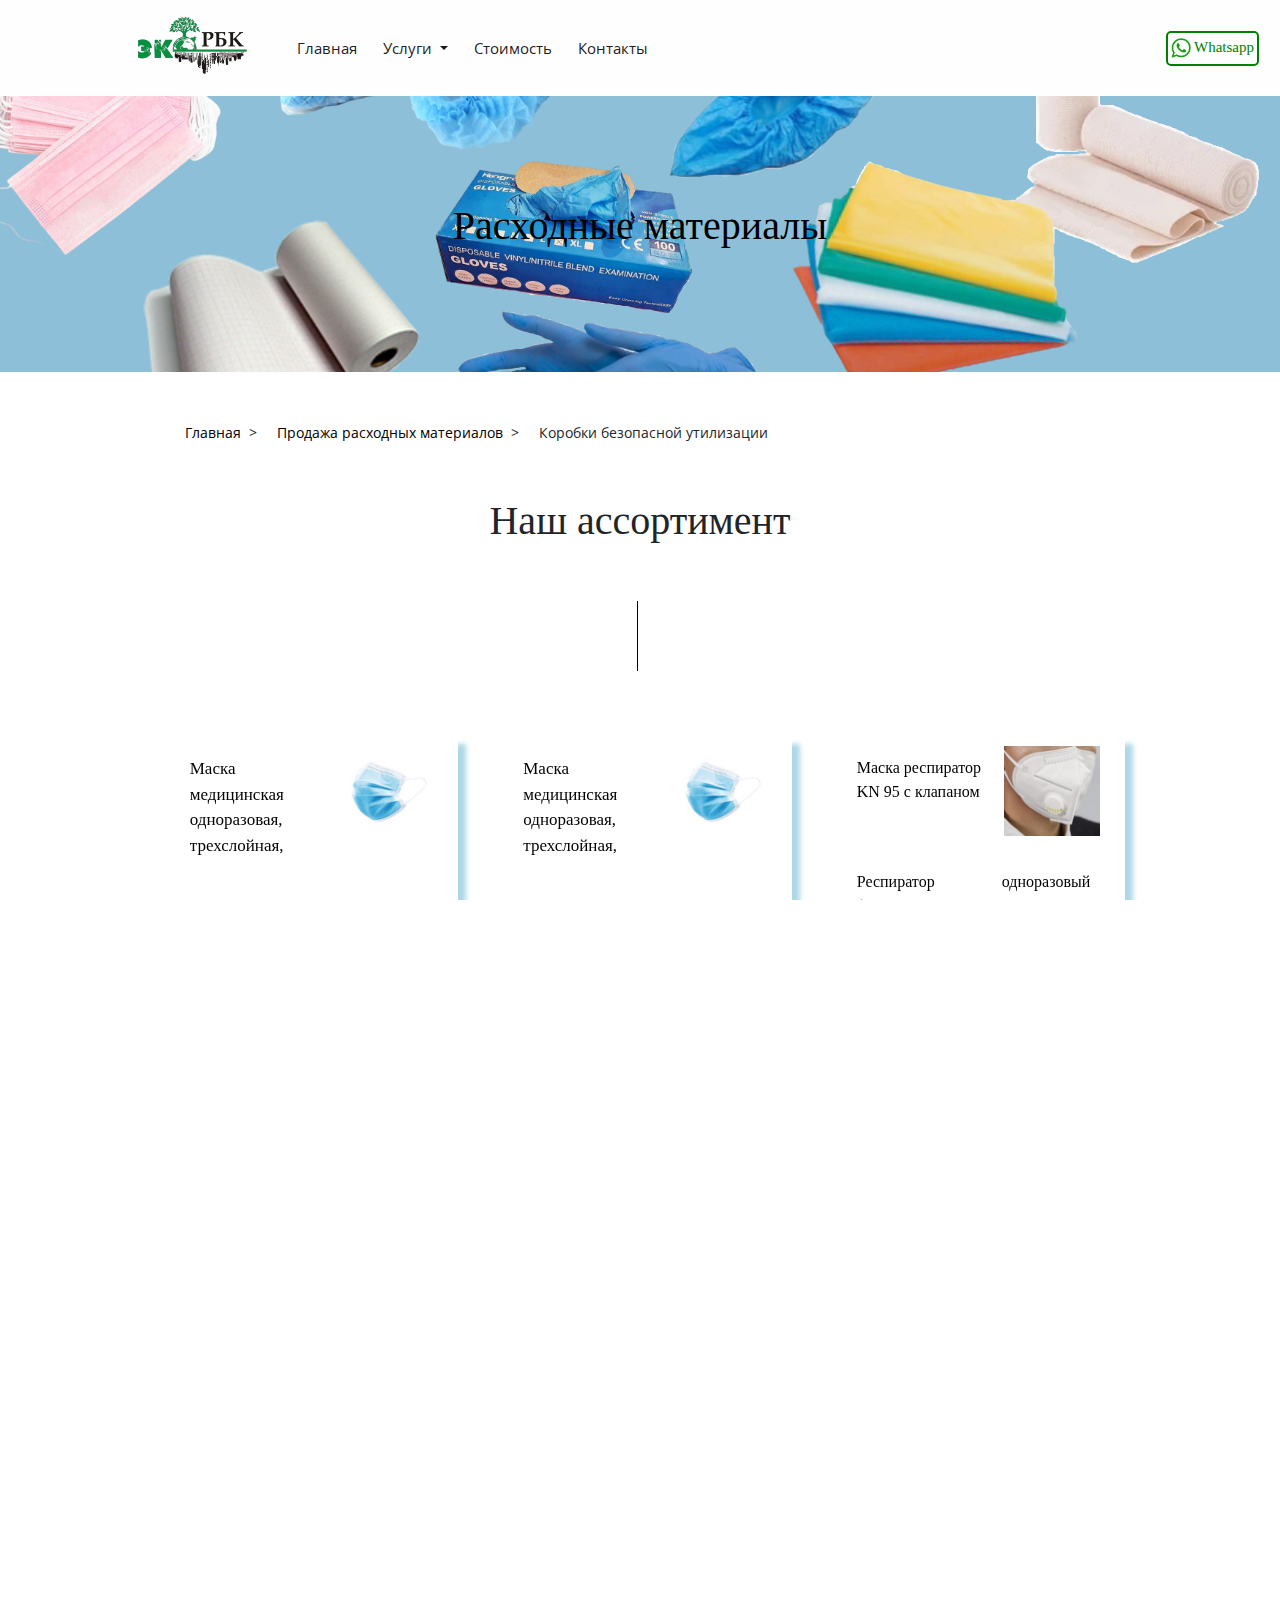
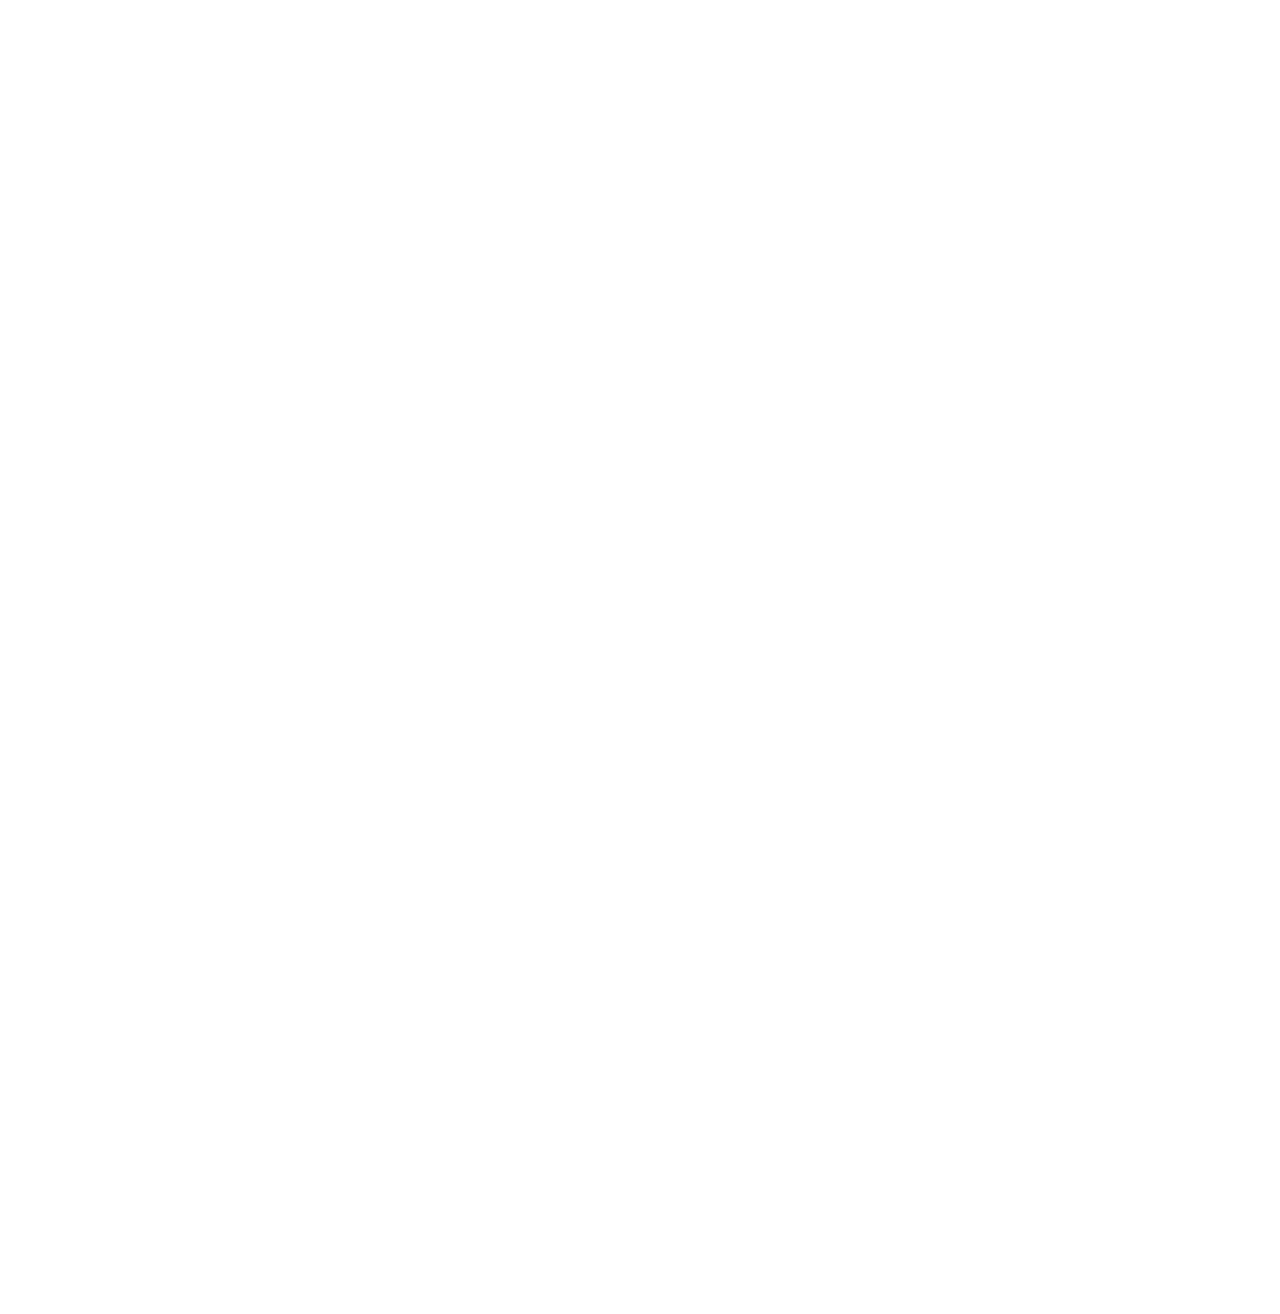
<file: raskh.html>
<!DOCTYPE html>
<html lang="ru">

<head>
  <meta charset="UTF-8">

  <meta name="viewport" content="width=device-width, initial-scale=1.0">

  <script src="https://code.jquery.com/jquery-2.1.3.min.js"></script>
  <link rel="stylesheet" href="https://cdn.jsdelivr.net/npm/bootstrap@4.4.1/dist/css/bootstrap.min.css"
    integrity="sha384-Vkoo8x4CGsO3+Hhxv8T/Q5PaXtkKtu6ug5TOeNV6gBiFeWPGFN9MuhOf23Q9Ifjh" crossorigin="anonymous">
  <link rel="stylesheet" href="https://cdnjs.cloudflare.com/ajax/libs/font-awesome/6.0.0-beta2/css/all.min.css"
    integrity="sha512-YWzhKL2whUzgiheMoBFwW8CKV4qpHQAEuvilg9FAn5VJUDwKZZxkJNuGM4XkWuk94WCrrwslk8yWNGmY1EduTA=="
    crossorigin="anonymous" referrerpolicy="no-referrer" />

  <link rel="icon" type="image/x-icon" href="public/image/eco-rbkk.png">
  <link rel="stylesheet" href="public/css/style.css">
  <title>Расходные материалы</title>
</head>

<body>
  <nav class="navbar navbar-expand-lg navbar-light" style="background-color: #fefefe">
    <div class="navbar-brand">
      <a href="index.html"><img class="img-fluid" src="public/image/eco-rbkk.png"></a>
    </div>
    <button class="navbar-toggler" type="button" data-toggle="collapse" data-target="#navbarSupportedContent"
      aria-controls="navbarSupportedContent" aria-expanded="false" aria-label="Toggle navigation">
      <span class="navbar-toggler-icon"></span>
    </button>
    <div class="collapse navbar-collapse" id="navbarSupportedContent">
      <ul class="navbar-nav mr-auto">
        <li class="nav-item active">
          <a class="nav-link" href="index.html">Главная</a>
        </li>
        <li class="nav-item active dropdown">
          <a class="nav-link dropdown-toggle" href="#" role="button" id="dropdownMenuLink" data-toggle="dropdown"
            aria-haspopup="true" aria-expanded="false">
            Услуги
          </a>
          <div class="dropdown-menu" aria-labelledby="dropdownMenuLink">
            <a class="dropdown-item" href="med_ot.html">Медицинские отходы</a>
            <a class="dropdown-item" href="bio_ot.html">Биологические отходы</a>
            <a class="dropdown-item" href="farm_ot.html">Фармацевтические отходы</a>
            <a class="dropdown-item" href="food_ot.html">Пищевые отходы</a>
            <a class="dropdown-item" href="raskhodnye_materyaly.html" id="navbfood">Продажа расходных материалов </a>
          </div>
        </li>
        <li class="nav-item active">
          <a class="nav-link" href="calc.html">Стоимость</a>
        </li>
        <li class="nav-item active">
          <a class="nav-link" href="map.html">Контакты</a>
        </li>
      </ul>
      <ul class="nav navbar-nav navbar-right ">
        <a style="text-decoration:none;font-family:mont serrat;font-size: 18px;"
          href="https://wa.me/77075456130?text=%D0%97%D0%B4%D1%80%D0%B0%D0%B2%D1%81%D1%82%D0%B2%D1%83%D0%B9%D1%82%D0%B5.%20"><button
            class="buttonwhatsapp">
            <p style="font-size: 15px;font-family: montserrat;padding: 0;color: green"><img
                src="public/image/whatsapp.png" style="height:20px" alt=""> Whatsapp</p>
          </button></a>

      </ul>
    </div>
  </nav>
  <div class="container-fluid">
    <div class="row ras1bg">
      <p class="mt-auto" style="font-size: 40px;font-family:mont serrat;color: black;text-align: center;">Расходные
        материалы</p>
    </div>
    <p class="link" style="font-size:14px;"> <a style="font-size:14px;color: black;:hover:underline;"
        href="index.html">Главная</a>&nbsp >&nbsp&nbsp&nbsp&nbsp <a
        style="font-size:14px;color: black;:hover:underline;" href="raskhodnye_materyaly.html"> Продажа расходных
        материалов </a>&nbsp>&nbsp&nbsp&nbsp&nbsp Коробки безопасной утилизации</p>
  </div>
  <div class="container mt-5 mb-5">
    <p class="text-center " id="whyus" style="font-size: 40px;font-family:mont serrat;margin-top: 23px;">Наш ассортимент
    </p>
  </div>

  <div class="vl" style="margin-bottom: 50px;"></div>
  <div class="row justify-content-center px-5">

    <div class="card1 col-lg-3 col-md-6 col-sm-12 d-flex align-items-stretch">
      <div class="row no-gutters">
        <div class="col-8">
          <div class="card-body ">
            <p class="card-text"
              style="font-family:mont serrat;text-decoration: none;color: black;font-size:17px; text-align: justify;">
              Маска медицинская одноразовая, трехслойная,</p>
          </div>
        </div>
        <div class="col-4">
          <img src="../public/image/ras1.jpg" alt="responsive image" class="float-right">
        </div>
        <div class="col12 ">
          <div class="card-body">
            <p style="font-family:mont serrat;text-decoration: none;color: black;text-align: justify;">Mатериал:
              спанбонд два слоя по середине один слой мельтблаун плотный , с носовым металлическим фиксатором. ушные
              резинки мягкие производство Казахстан с документами</p>
          </div>
        </div>
      </div>
    </div>
    <div class="card1 col-lg-3 col-md-6 col-sm-12 d-flex align-items-stretch">
      <div class="row no-gutters">
        <div class="col-8">
          <div class="card-body ">
            <p class="card-text" style="font-family:mont serrat;text-decoration: none;color: black;font-size:17px">Маска
              медицинская одноразовая, трехслойная,</p>
          </div>
        </div>
        <div class="col-4">
          <img src="../public/image/ras1.jpg" alt="responsive image" class="float-right">
        </div>
        <div class="col12 ">
          <div class="card-body">
            <p style="font-family:mont serrat;text-decoration: none;color: black;text-align: justify;">Mатериал:
              спанбонд два слоя по середине один слой мельтблаун плотный, с носовым металлическим фиксатором. ушные
              резинки мягкие
              цвет; голубой в упаковке 50шт. пр.Китай. ТОНКАЯ
            </p>
          </div>
        </div>
      </div>
    </div>


    <div class="card1 col-lg-3 col-md-6 col-sm-12 d-flex align-items-stretch">
      <div class="row no-gutters">
        <div class="col-8">
          <div class="card-body ">
            <p class="card-text" style="font-family:mont serrat;text-decoration: none;color: black;font-size:16px">Маска
              респиратор KN 95 с клапаном </p>
          </div>
        </div>
        <div class="col-4"><img class="float-right" src="public/image/ras3.jpg">
        </div>
        <div class="col12 ">
          <div class="card-body">
            <p style="font-family:mont serrat;text-decoration: none;color: black;text-align: justify;">Респиратор
              одноразовый (защитная маска, являющаяся фильтром 1 шт.) KN95 обеспечивает комфортную, эффективную и легкую
              защиту органов дыхания от аэрозолей - класс защиты FFP2. KN95 - это складные, пятислойные</p>
          </div>
        </div>
      </div>
    </div>


    <div class=" card1 col-lg-3 col-md-6 col-sm-12   d-flex align-items-stretch">

      <div class="row no-gutters">
        <div class="col-8">
          <div class="card-body ">
            <p style="font-family:mont serrat;text-decoration: none;color: black;text-align: justify;">Маска медицинская
              детская трехслойная на резинках
            </p>
          </div>
        </div>
        <div class="col-4">
          <img class="float-right" src="public/image/ras2.jpg">
        </div>
      </div>
    </div>

    <div class=" card1 col-lg-3 col-md-6 col-sm-12   d-flex align-items-stretch">

      <div class="row no-gutters">
        <div class="col-8">
          <div class="card-body ">
            <p class="card-text" style="font-family:mont serrat;text-decoration: none;color: black;font-size:17px">
              Медицинские чепчики шарлотка</p>
          </div>
        </div>
        <div class="col-4">
          <img class="float-right" src="public/image/ras4.jpg">
        </div>
      </div>
    </div>

    <div class="card1 col-lg-3 col-md-6 col-sm-12 d-flex align-items-stretch">
      <div class="row no-gutters">
        <div class="col-8">
          <div class="card-body ">
            <p class="card-text" style="font-family:mont serrat;text-decoration: none;color: black;font-size:17px">
              Бахилы</p>
            <p style="font-family:mont serrat;text-decoration: none;color: black;text-align: justify;">"Прочные" голубые
              20 мкр
            </p>
          </div>
        </div>
        <div class="col-4">
          <img class="float-right" src="public/image/ras7.jpg">
        </div>
      </div>
    </div>
    <div class="card1 col-lg-3 col-md-6 col-sm-12 d-flex align-items-stretch">
      <div class="row no-gutters">
        <div class="col-8">
          <div class="card-body ">
            <p style="font-family:mont serrat;text-decoration: none;color: black;text-align: justify;"> Перчатки
              нитрил/винил Wally Plastic

            </p>
          </div>
        </div>
        <div class="col-4">
          <img class="float-right" src="public/image/ras5.jpg">
        </div>
        <div class="col12 ">
          <div class="card-body">
            <p style="font-family:mont serrat;text-decoration: none;color: black;text-align: justify;">Перчатки Wally
              Plastic гипоаллергенны, обладают повышенной прочностью и устойчивостью к проколам, растяжениям, не
              вызывают аллергии. Манжета закатана в венчик. Валик скручен вовнутрь, что препятствует скатыванию
              перчатки.
            </p>
          </div>
        </div>
      </div>
    </div>

    <div class="card1 col-lg-3 col-md-6 col-sm-12 d-flex align-items-stretch">
      <div class="row no-gutters">
        <div class="col-8">
          <div class="card-body ">
            <p class="card-text" style="font-family:mont serrat;text-decoration: none;color: black;font-size:16px">
              Перчатки нитриловые </p>
          </div>
        </div>
        <div class="col-4">
          <img class="float-right" src="public/image/ras6.jpg">
        </div>
        <div class="col12 ">
          <div class="card-body">
            <p style="font-family:mont serrat;text-decoration: none;color: black;text-align: justify;"> Состав –
              нитриловые, неопудренные. Изготовлены из 100% синтетического нитрила, не содержат латекс. Отличаются
              универсальностью использования и высоким уровнем прочности;
              Изделия полностью гипоаллергенные.
            </p>
          </div>
        </div>
      </div>
    </div>
    <div class="card1 col-lg-3 col-md-6 col-sm-12 d-flex align-items-stretch">
      <div class="row no-gutters">
        <div class="col-8">
          <div class="card-body ">
            <p class="card-title"
              style="font-family:mont serrat;text-decoration: none;color: black;font-size: 16px;text-align: justify;">
              Простыня медицинская нестерильная одноразовая
            </p>
          </div>
        </div>
        <div class="col-4">
          <img class="float-right" src="public/image/ras8.jpg">
        </div>
        <div class="col12 ">
          <div class="card-body">
            <p class="card-text"
              style="font-family:mont serrat;text-decoration: none;color: black; text-align: justify;">Mатериал спанбод
              СС.
              Размер 80х200 см, разная плотность
              Одноразовые простыни из материала «спанбонд» широко применяются в медицине, косметологических и
              стоматологических кабинетах, делая процедурный процесс намного комфортней и сохраняя при этом чистоту
              одежды
            </p>
          </div>
        </div>
      </div>
    </div>

  </div>

  <div class="vl" style="margin-top: 50px;"></div>
  <div class="container">
    <div class="row bg3">
      <p class="col-12" style="text-align: center;font-size:27px;font-family: mont-serrat;">Заказ расходных материалов
      </p>
      <button class="btn" onclick="document.getElementById('id01').style.display='block'"
        style="width:auto;color: azure;font-family: mont serrat;">Заказать</button>

      <div id="id01" class="modal">
        <form target="_blank" id="myForm" class="modal-content animate center container-fluid"
          action="https://sheetdb.io/api/v1/ds6ldp8iz6i1p" method="post">

          <div class="modal-header container-fluid border-0">
            <span onclick="closeModal('id01')" class="close">&times;
            </span>
          </div>
          <div class="form-group col-md-10 col-sm-10">
            <label for="inputEmail4">ФИО<span style="color: red;">*</span></label>
            <input type="text" class="form-control" name="name" value="" required>
          </div>


          <div class="form-group col-sm-10 col-md-10 ">
            <label for="inputAddress">Email<span style="color: red;">*</span></label>
            <input type="email" class="form-control" name="email" value="" required>
          </div>
          <div class="form-group col-sm-10 col-md-10 ">
            <label for="inputAddress2">Телефон<span style="color: red;">*</span></label>
            <input type="text" class="form-control" name="phone" value="" required>
          </div>
          <div class="form-row">
            <div class="form-group col-sm-10 col-md-6 ">
              <label for="inputCity">Название продукта</label>
              <textarea name="text" class="form-control" value=""></textarea>
            </div>
            <div class="form-group col-sm-10 col-md-6 ">
              <label for="inputState">Город</label>
              <select name="city" class="form-control">
                <option value="Астана">Астана, Акмолинская обл.</option>
                <option value="Алматы">Алматы</option>
                <option value="Тараз">Тараз, Жамбылськая обл.</option>
                <option value="Шымкент">Шымкент</option>
                <option value="Актобе">Актобе, Актюбинская обл.</option>
              </select>
            </div>

          </div>
          <button class="btn" type="submit" id="zayavka" style="color: #fefefe;">Отправить</button>
        </form>
      </div>
    </div>
  </div>
  <div class="vl"></div>
  <div class="container">
    <div class="row calcbg">
      <p class="mt-auto col-12" style="font-size: 27px;font-family:mont serrat;color: black;text-align: center;">
        Калькулятор стоимости</p>
      <a class="col-12" href="calc.html" style="text-decoration: none;"><button class="btn"
          style="width:auto;color: black;font-family: mont serrat;background-color: beige;">Карта тарифов</button></a>
    </div>
  </div>
  <div class="vl" style="margin-bottom: 50px;"></div>

  <footer class="bg-light text-center text-lg-start" style="margin-top: 50px;">
    <div class="container p-3">
      <div class="row center">
        <div class="col-sm-4 col-lg-4">
          <p style="font-size: 17px;font-family:mont serrat;">ТОО "ЭКО-РБК"</p>
          <p style=" text-decoration: none; font-family:mont serrat;font-size: 17px;"> <i class="fa fa-envelope"></i>
            eco-rbk@mail.ru</p>
          <a href="index.html"><img style="width: 130px;" src="public/image/eco-rbkk.png">
          </a>
        </div>
        <div class="col-sm-4 col-lg-4">
          <p style=" text-decoration: none; font-family:mont serrat;font-size: 15px;"><i class="fa fa-phone"></i>
            Астана: +7 7172 45 6130, +7 707 545 6130
          </p>
          <p style=" text-decoration: none; font-family:mont serrat;font-size: 15px;"><i class="fa fa-phone"></i>Тараз:
            +7 7262 42 6919, +7 747 773 5969</p>

          <p style=" text-decoration: none; font-family:mont serrat;font-size: 15px;"><i class="fa fa-phone"></i>
            Шымкент: +7 747 915 6316
          </p>
          <p style=" text-decoration: none; font-family:mont serrat;font-size: 15px;"><i class="fa fa-phone"></i>Алматы:
            +7 747 790 9360, +7 707 260 9648</p>

        </div>
        <div class="col-sm-4 col-lg-4 ">

          <p style="text-decoration:none;color: black;font-family:mont serrat;"><a
              style="text-decoration:none;color: black;font-family:mont serrat;font-size: 15px;" href="map.html"><i
                class="fas fa-map-marker-alt"></i> Республика Казахстан, 010000, г. Астана,​улица Бейбитшилик, 43 ​5
              этаж; 516 офис</a></p>
          <ul>
            <a style="text-decoration:none;color: #e0316c;font-family:mont serrat;font-size: 18px;"
              href="https://www.instagram.com/eco_rbk" class="pad"><i class="fab fa-instagram fa-2x"></i></a>
            <a style="text-decoration:none;color: #6cc1e3;font-family:mont serrat;font-size: 18px;"
              href="https://tlgg.ru/7075456130" class="pad"><i class="fab fa-telegram fa-2x"></i></a>
            <a style="text-decoration:none;color: #25d366;font-family:mont serrat;font-size: 18px;"
              href="https://wa.me/77075456130?text=%D0%97%D0%B4%D1%80%D0%B0%D0%B2%D1%81%D1%82%D0%B2%D1%83%D0%B9%D1%82%D0%B5.%20"
              class="pad"><i class="fab fa-whatsapp fa-2x"></i></a>

          </ul>
        </div>
      </div>
    </div>
    <div class="text-center p-3" style="background-color: rgba(0, 0, 0, 0.2);">
      © 2022 Copyright:
      <a class="text-dark" href="#">ТОО "ЭКО-РБК"</a>
    </div>
  </footer>
  <script>
    const form = document.querySelector("#myForm")
    const submitButton = document.querySelector("#zayavka")
    const scriptURL = 'https://sheetdb.io/api/v1/ds6ldp8iz6i1p'

    form.addEventListener('submit', e => {
      submitButton.disabled = true
      e.preventDefault()
      let requestBody = new FormData(form)
      fetch(scriptURL, { method: 'POST', body: requestBody })
        .then(response => {
          window.location.href = 'success.html'
          submitButton.disabled = false
        })
        .catch(error => {
          alert('Error!', error.message)
          submitButton.disabled = false

        }
        )
    })
    function closeModal(id) {
      $('#' + id).fadeOut('medium');
    }
  </script>
  <script src="myscript.js" charset="utf-8"></script>
  <script src="https://cdn.jsdelivr.net/npm/popper.js@1.16.0/dist/umd/popper.min.js"
    integrity="sha384-Q6E9RHvbIyZFJoft+2mJbHaEWldlvI9IOYy5n3zV9zzTtmI3UksdQRVvoxMfooAo"
    crossorigin="anonymous"></script>
  <script src="https://cdn.jsdelivr.net/npm/bootstrap@4.4.1/dist/js/bootstrap.min.js"
    integrity="sha384-wfSDF2E50Y2D1uUdj0O3uMBJnjuUD4Ih7YwaYd1iqfktj0Uod8GCExl3Og8ifwB6"
    crossorigin="anonymous"></script>
</body>

</html>
</file>
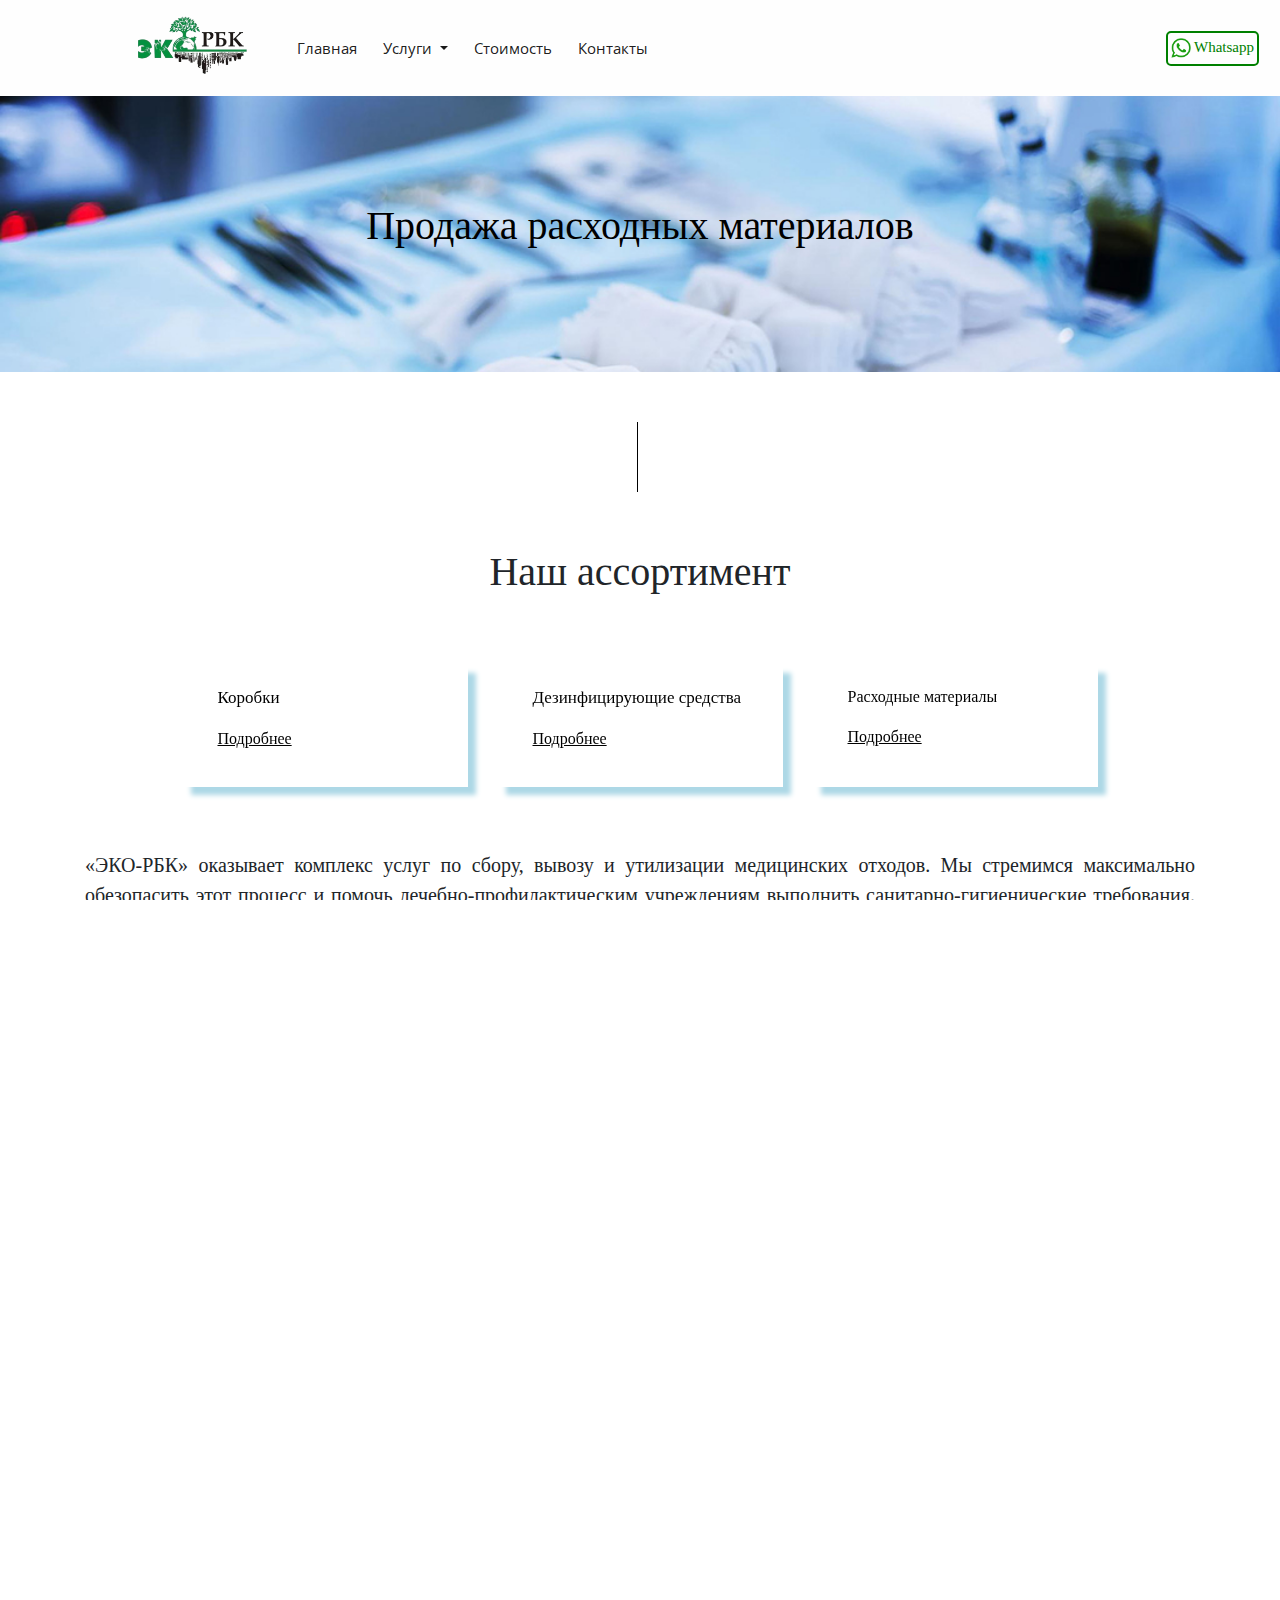
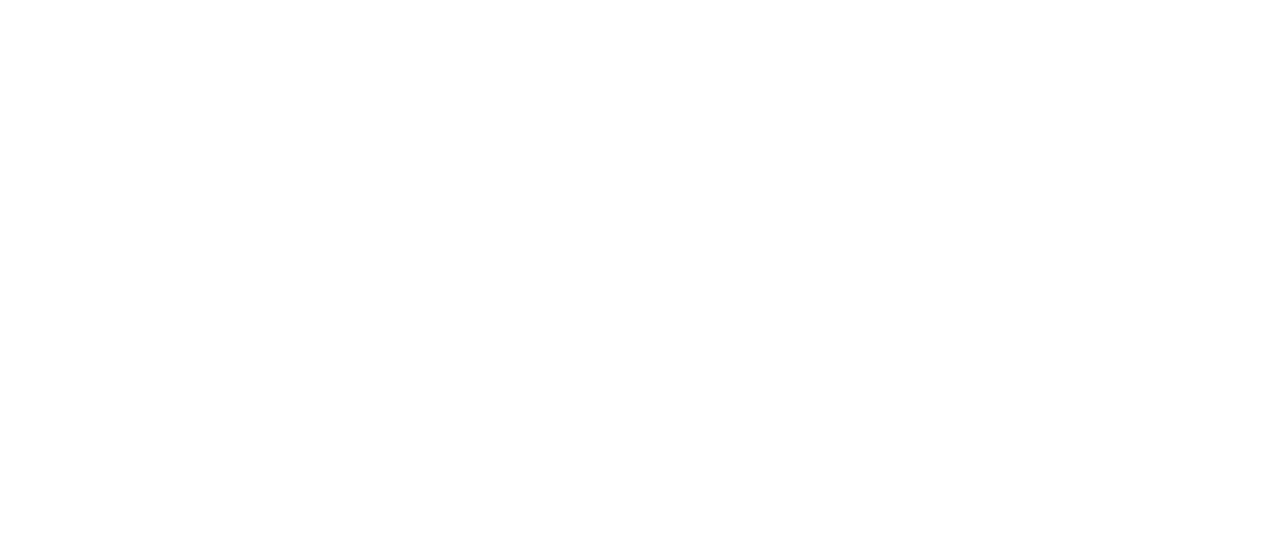
<file: raskhodnye_materyaly.html>
<!DOCTYPE html>
<html lang="ru">

<head>
  <meta charset="UTF-8">

  <meta name="viewport" content="width=device-width, initial-scale=1.0">
  <script src="https://code.jquery.com/jquery-2.1.3.min.js"></script>
  <link rel="stylesheet" href="https://cdn.jsdelivr.net/npm/bootstrap@4.4.1/dist/css/bootstrap.min.css"
    integrity="sha384-Vkoo8x4CGsO3+Hhxv8T/Q5PaXtkKtu6ug5TOeNV6gBiFeWPGFN9MuhOf23Q9Ifjh" crossorigin="anonymous">
  <link rel="stylesheet" href="https://cdnjs.cloudflare.com/ajax/libs/font-awesome/6.0.0-beta2/css/all.min.css"
    integrity="sha512-YWzhKL2whUzgiheMoBFwW8CKV4qpHQAEuvilg9FAn5VJUDwKZZxkJNuGM4XkWuk94WCrrwslk8yWNGmY1EduTA=="
    crossorigin="anonymous" referrerpolicy="no-referrer" />

  <link rel="icon" type="image/x-icon" href="public/image/eco-rbkk.png">
  <link rel="stylesheet" href="public/css/style.css">
  <title>Продажа расходных материалов</title>
</head>

<body>
  <nav class="navbar navbar-expand-lg navbar-light" style="background-color: #fefefe">
    <div class="navbar-brand">
      <a href="index.html"><img class="img-fluid" src="public/image/eco-rbkk.png"></a>
    </div>
    <button class="navbar-toggler" type="button" data-toggle="collapse" data-target="#navbarSupportedContent"
      aria-controls="navbarSupportedContent" aria-expanded="false" aria-label="Toggle navigation">
      <span class="navbar-toggler-icon"></span>
    </button>
    <div class="collapse navbar-collapse" id="navbarSupportedContent">
      <ul class="navbar-nav mr-auto">
        <li class="nav-item active">
          <a class="nav-link" href="index.html">Главная</a>
        </li>
        <li class="nav-item active dropdown">
          <a class="nav-link dropdown-toggle" href="#" role="button" id="dropdownMenuLink" data-toggle="dropdown"
            aria-haspopup="true" aria-expanded="false">
            Услуги
          </a>
          <div class="dropdown-menu" aria-labelledby="dropdownMenuLink">
            <a class="dropdown-item" href="med_ot.html">Медицинские отходы</a>
            <a class="dropdown-item" href="bio_ot.html">Биологические отходы</a>
            <a class="dropdown-item" href="farm_ot.html">Фармацевтические отходы</a>
            <a class="dropdown-item" href="food_ot.html">Пищевые отходы</a>
            <a class="dropdown-item" href="raskhodnye_materyaly.html" id="navbfood">Продажа расходных материалов </a>
          </div>
        </li>
        <li class="nav-item active">
          <a class="nav-link" href="calc.html">Стоимость</a>
        </li>
        <li class="nav-item active">
          <a class="nav-link" href="map.html">Контакты</a>
        </li>
      </ul>
      <ul class="nav navbar-nav navbar-right ">
        <a style="text-decoration:none;font-family:mont serrat;font-size: 18px;"
          href="https://wa.me/77075456130?text=%D0%97%D0%B4%D1%80%D0%B0%D0%B2%D1%81%D1%82%D0%B2%D1%83%D0%B9%D1%82%D0%B5.%20"><button
            class="buttonwhatsapp">
            <p style="font-size: 15px;font-family: montserrat;padding: 0;color: green"><img
                src="public/image/whatsapp.png" style="height:20px" alt=""> Whatsapp</p>
          </button></a>

      </ul>

    </div>
  </nav>
  <div class="container-fluid">
    <div class="row rasbg">
      <p class="mt-auto" style="font-size: 40px;font-family:mont serrat;color: black;text-align: center;">Продажа
        расходных материалов</p>
    </div>
  </div>

  <div class="vl"></div>
  <div class="container mt-5 mb-5">
    <p class="text-center " id="whyus" style="font-size: 40px;font-family:mont serrat;margin-top: 23px;">Наш ассортимент
    </p>
  </div>
  <div class="container">
    <div class="row justify-content-center mt-5 mb-5 ">

      <div class=" card1 text-center col-sm-12  col-lg-3 col-md-6 d-flex align-items-stretch">
        <a href="conteinery.html" style="text-decoration:none">
          <div class="card-body">
            <p class="card-text"
              style="font-family:mont serrat;text-decoration: none;color: black;text-align: left; font-size: 17px;">
              Коробки</p>
            <p></p>
            <p
              style="font-family:mont serrat;text-decoration: none;color: black;text-align: left;text-decoration: underline;">
              Подробнее</p>
          </div>
        </a>
      </div>

      <div class="  card1 text-center col-sm-12  col-lg-3 col-md-6 d-flex align-items-stretch">
        <a href="dezinf.html" style="text-decoration:none">
          <div class="card-body">
            <p class="card-text"
              style="font-family:mont serrat;text-decoration: none;color: black;text-align: left; font-size: 17px;">
              Дезинфицирующие средства</p>
            <p></p>
            <p
              style="font-family:mont serrat;text-decoration: none;color: black;text-align: left;text-decoration: underline;">
              Подробнее</p>
          </div>
        </a>
      </div>
      <div class=" card1 text-center col-sm-12  col-lg-3 col-md-6 d-flex align-items-stretch">
        <a href="raskh.html" style="text-decoration:none">
          <div class="card-body">
            <p class="card-text" style="font-family:mont serrat;text-decoration: none;color: black;text-align: left;">
              Расходные материалы</p>
            <p></p>
            <p
              style="font-family:mont serrat;text-decoration: none;color: black;text-align: left;text-decoration: underline;">
              Подробнее</p>
          </div>
        </a>
      </div>


    </div>
  </div>
  <div class="container mt-5 mb-5">
    <p style="font-family:montserrat;font-size: 20px;text-align: justify;">
      «ЭКО-РБК» оказывает комплекс услуг по сбору, вывозу и утилизации медицинских отходов. Мы стремимся максимально
      обезопасить этот процесс и помочь лечебно-профилактическим учреждениям выполнить санитарно-гигиенические
      требования. Поэтому в нашей компании вы всегда можете приобрести специализированные расходные материалы от
      надежных производителей.
    </p>
  </div>
  <div class="vl">

  </div>
  <div class="container">
    <div class="row bg3">
      <p class="col-12" style="text-align: center;font-size:27px;font-family: mont-serrat;">Заказ расходных материалов
      </p>
      <button class="btn" onclick="document.getElementById('id01').style.display='block'"
        style="width:auto;color: azure;font-family: mont serrat;">Заказать</button>

      <div id="id01" class="modal">

        <form id="myForm" target="_blank" class="modal-content animate center container-fluid"
          action="https://sheetdb.io/api/v1/ds6ldp8iz6i1p" method="post">

          <div class="modal-header container-fluid border-0">
            <span onclick="closeModal('id01')" class="close">&times;
            </span>
          </div>
          <div class="form-group col-md-10 col-sm-10">
            <label for="inputEmail4">ФИО<span style="color: red;">*</span></label>
            <input type="text" class="form-control" name="name" value="" required>
          </div>
          <div class="form-group col-sm-10 col-md-10 ">
            <label for="inputAddress">Email<span style="color: red;">*</span></label>
            <input type="email" class="form-control" name="email" value="" required>
          </div>
          <div class="form-group col-sm-10 col-md-10 ">
            <label for="inputAddress2">Телефон<span style="color: red;">*</span></label>
            <input type="text" class="form-control" name="phone" value="" required>
          </div>
          <div class="form-row">
            <div class="form-group col-sm-10 col-md-6 ">
              <label for="inputCity">Название продукта</label>
              <textarea name="text" class="form-control" value=""></textarea>
            </div>
            <div class="form-group col-sm-10 col-md-6 ">
              <label for="inputState">Город</label>
              <select name="city" class="form-control">
                <option value="Астана">Астана, Акмолинская обл.</option>
                <option value="Алматы">Алматы</option>
                <option value="Тараз">Тараз, Жамбылськая обл.</option>
                <option value="Шымкент">Шымкент</option>
                <option value="Актобе">Актобе, Актюбинская обл.</option>
              </select>
            </div>
          </div>
          <button class="btn" type="submit" id="zayavka" style="color: #fefefe;">Отправить</button>
        </form>
      </div>
    </div>
  </div>
  <div class="vl"></div>
  <div class="container">
    <div class="row calcbg">
      <p class="mt-auto col-12" style="font-size: 27px;font-family:mont serrat;color: black;text-align: center;">
        Калькулятор стоимости</p>
      <a class="col-12" href="calc.html" style="text-decoration: none;"><button class="btn"
          style="width:auto;color: black;font-family: mont serrat;background-color: beige;">Карта тарифов</button></a>
    </div>
  </div>
  <div class="vl"></div>

  <footer class="bg-light text-center text-lg-start" style="margin-top: 50px;">
    <div class="container p-3">
      <div class="row center">
        <div class="col-sm-4 col-lg-4">
          <p style="font-size: 17px;font-family:mont serrat;">ТОО "ЭКО-РБК"</p>
          <p style=" text-decoration: none; font-family:mont serrat;font-size: 17px;"> <i class="fa fa-envelope"></i>
            eco-rbk@mail.ru</p>
          <a href="index.html"><img style="width: 130px;" src="public/image/eco-rbkk.png">
          </a>
        </div>
        <div class="col-sm-4 col-lg-4">
          <p style=" text-decoration: none; font-family:mont serrat;font-size: 15px;"><i class="fa fa-phone"></i>
            Астана: +7 7172 45 6130, +7 707 545 6130
          </p>
          <p style=" text-decoration: none; font-family:mont serrat;font-size: 15px;"><i class="fa fa-phone"></i>Тараз:
            +7 7262 42 6919, +7 747 773 5969</p>

          <p style=" text-decoration: none; font-family:mont serrat;font-size: 15px;"><i class="fa fa-phone"></i>
            Шымкент: +7 747 915 6316
          </p>
          <p style=" text-decoration: none; font-family:mont serrat;font-size: 15px;"><i class="fa fa-phone"></i>Алматы:
            +7 747 790 9360, +7 707 260 9648</p>

        </div>
        <div class="col-sm-4 col-lg-4 ">

          <p style="text-decoration:none;color: black;font-family:mont serrat;"><a
              style="text-decoration:none;color: black;font-family:mont serrat;font-size: 15px;" href="map.html"><i
                class="fas fa-map-marker-alt"></i> Республика Казахстан, 010000, г. Астана,​улица Бейбитшилик, 43 ​5
              этаж; 516 офис</a></p>
          <ul>
            <a style="text-decoration:none;color: #e0316c;font-family:mont serrat;font-size: 18px;"
              href="https://www.instagram.com/eco_rbk" class="pad"><i class="fab fa-instagram fa-2x"></i></a>
            <a style="text-decoration:none;color: #6cc1e3;font-family:mont serrat;font-size: 18px;"
              href="https://tlgg.ru/7075456130" class="pad"><i class="fab fa-telegram fa-2x"></i></a>
            <a style="text-decoration:none;color: #25d366;font-family:mont serrat;font-size: 18px;"
              href="https://wa.me/77075456130?text=%D0%97%D0%B4%D1%80%D0%B0%D0%B2%D1%81%D1%82%D0%B2%D1%83%D0%B9%D1%82%D0%B5.%20"
              class="pad"><i class="fab fa-whatsapp fa-2x"></i></a>

          </ul>
        </div>
      </div>
    </div>
    <div class="text-center p-3" style="background-color: rgba(0, 0, 0, 0.2);">
      © 2022 Copyright:
      <a class="text-dark" href="#">ТОО "ЭКО-РБК"</a>
    </div>
  </footer>
  <script>

    const form = document.querySelector("#myForm")
    const submitButton = document.querySelector("#zayavka")
    const scriptURL = 'https://sheetdb.io/api/v1/ds6ldp8iz6i1p'

    form.addEventListener('submit', e => {
      submitButton.disabled = true
      e.preventDefault()
      let requestBody = new FormData(form)
      fetch(scriptURL, { method: 'POST', body: requestBody })
        .then(response => {
          window.location.href = 'success.html'
          submitButton.disabled = false
        })
        .catch(error => {
          alert('Error!', error.message)
          submitButton.disabled = false

        }
        )
    })
    function closeModal(id) {
      $('#' + id).fadeOut('medium');
    }

  </script>
  <script src="myscript.js" charset="utf-8"></script>
  <script src="https://cdn.jsdelivr.net/npm/popper.js@1.16.0/dist/umd/popper.min.js"
    integrity="sha384-Q6E9RHvbIyZFJoft+2mJbHaEWldlvI9IOYy5n3zV9zzTtmI3UksdQRVvoxMfooAo"
    crossorigin="anonymous"></script>
  <script src="https://cdn.jsdelivr.net/npm/bootstrap@4.4.1/dist/js/bootstrap.min.js"
    integrity="sha384-wfSDF2E50Y2D1uUdj0O3uMBJnjuUD4Ih7YwaYd1iqfktj0Uod8GCExl3Og8ifwB6"
    crossorigin="anonymous"></script>
</body>

</html>
</file>
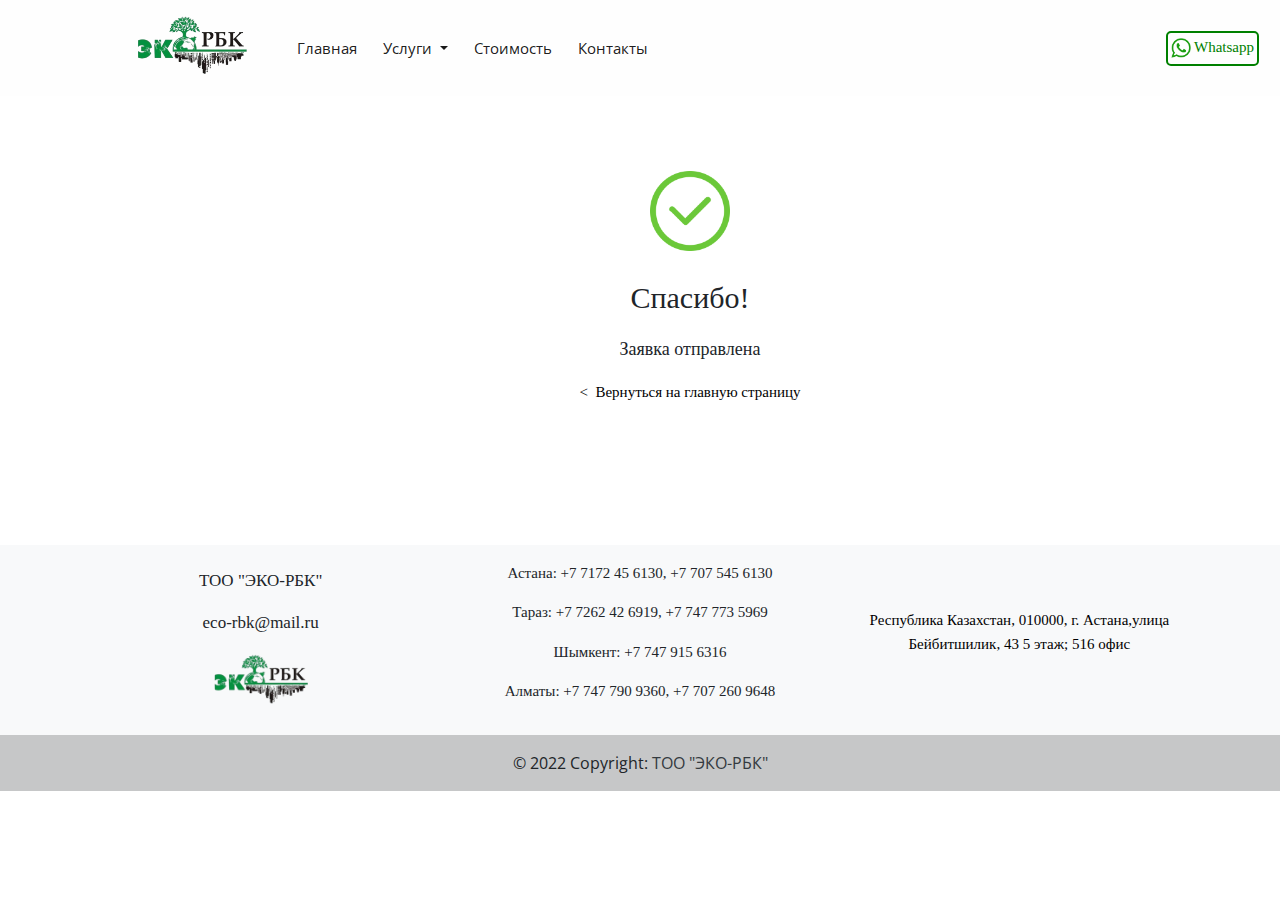
<file: success.html>
<!DOCTYPE html>
<html lang="ru">

<head>
  <meta charset="UTF-8">
  <meta name="viewport" content="width=device-width, initial-scale=1.0">
  <title>ТОО "ЭКО-РБК"</title>
  <link rel="stylesheet" href="public/css/owl.carousel.min.css">
  <link rel="stylesheet" href="public/css/owl.theme.default.min.css">
  <script src="https://cdnjs.cloudflare.com/ajax/libs/jquery/3.3.1/jquery.min.js"></script>
  <script src="https://cdnjs.cloudflare.com/ajax/libs/OwlCarousel2/2.3.4/owl.carousel.min.js"
    integrity="sha512-bPs7Ae6pVvhOSiIcyUClR7/q2OAsRiovw4vAkX+zJbw3ShAeeqezq50RIIcIURq7Oa20rW2n2q+fyXBNcU9lrw=="
    crossorigin="anonymous" referrerpolicy="no-referrer"></script>

  <link rel="stylesheet" href="https://cdn.jsdelivr.net/npm/bootstrap@4.4.1/dist/css/bootstrap.min.css"
    integrity="sha384-Vkoo8x4CGsO3+Hhxv8T/Q5PaXtkKtu6ug5TOeNV6gBiFeWPGFN9MuhOf23Q9Ifjh" crossorigin="anonymous">
  <link rel="stylesheet" href="https://cdnjs.cloudflare.com/ajax/libs/font-awesome/6.0.0-beta2/css/all.min.css"
    integrity="sha512-YWzhKL2whUzgiheMoBFwW8CKV4qpHQAEuvilg9FAn5VJUDwKZZxkJNuGM4XkWuk94WCrrwslk8yWNGmY1EduTA=="
    crossorigin="anonymous" referrerpolicy="no-referrer" />
  <link rel="icon" type="image/x-icon" href="public/image/eco-rbkk.png">

  <link rel="stylesheet" href="public/css/style.css">

</head>

<body>
  <nav class="navbar navbar-expand-lg navbar-light" style="background-color: #fefefe">
    <div class="navbar-brand">
      <a href="index.html"><img class="img-fluid" src="public/image/eco-rbkk.png"></a>
    </div>
    <button class="navbar-toggler" type="button" data-toggle="collapse" data-target="#navbarSupportedContent"
      aria-controls="navbarSupportedContent" aria-expanded="false" aria-label="Toggle navigation">
      <span class="navbar-toggler-icon"></span>
    </button>
    <div class="collapse navbar-collapse" id="navbarSupportedContent">
      <ul class="navbar-nav mr-auto">
        <li class="nav-item active">
          <a class="nav-link" id="navbmain" href="index.html">Главная</a>
        </li>
        <li class="nav-item active dropdown">
          <a class="nav-link dropdown-toggle" id="navuslugi" href="#" id="" role="button" id="dropdownMenuLink"
            data-toggle="dropdown" aria-haspopup="true" aria-expanded="false">
            Услуги
          </a>
          <div class="dropdown-menu" aria-labelledby="dropdownMenuLink">
            <a class="dropdown-item" href="med_ot.html" id="navbmed">Медицинские отходы </a>
            <a class="dropdown-item" href="bio_ot.html" id="navbbio">Биологические отходы</a>
            <a class="dropdown-item" href="farm_ot.html" id="navbfarm">Фармацевтические отходы</a>
            <a class="dropdown-item" href="food_ot.html" id="navbfood">Пищевые отходы</a>
            <a class="dropdown-item" href="raskhodnye_materyaly.html" id="navbfood">Продажа расходных материалов </a>
          </div>
        </li>
        <li class="nav-item active">
          <a class="nav-link" id="navbcalc" href="calc.html">Стоимость</a>
        </li>
        <li class="nav-item active">
          <a class="nav-link" id="navbcont" href="map.html">Контакты</a>
        </li>


      </ul>
      <ul class="nav navbar-nav navbar-right ">
        <a style="text-decoration:none;font-family:mont serrat;font-size: 18px;"
          href="https://wa.me/77075456130?text=%D0%97%D0%B4%D1%80%D0%B0%D0%B2%D1%81%D1%82%D0%B2%D1%83%D0%B9%D1%82%D0%B5.%20"><button
            class="buttonwhatsapp">
            <p style="font-size: 15px;font-family: montserrat;padding: 0;color: green"><img
                src="public/image/whatsapp.png" style="height:20px" alt=""> Whatsapp</p>
          </button></a>

      </ul>
    </div>
  </nav>
  <div class="container-fluid ">
    <div class="row">
        <div class="col-lg-12 text-center success">
            <img style="width:100%;max-width:80px" src="public/image/success.png">
            <br><br>
            <p style="font-size:30px;font-family:bold montserrat;padding: 0;">Спасибо!</p>
            <p style="font-size: 18px;font-family: montserrat;padding: 0;white-space: nowrap;">Заявка отправлена</p>
            <p ><a style="font-size: 15px;font-family:bold montserrat;padding: 0;text-decoration: none;color:black;white-space: nowrap;text-align: center;" href="index.html"> <&nbsp Вернуться на главную страницу</a></p>
        </div>
    </div>
  </div>
  <footer class="bg-light text-center text-lg-start" style="margin-top: 50px;">
    <div class="container p-3">
      <div class="row center">
        <div class="col-sm-4 col-lg-4">
          <p style="font-size: 17px;font-family:mont serrat;">ТОО "ЭКО-РБК"</p>
          <p style=" text-decoration: none; font-family:mont serrat;font-size: 17px;"> <i class="fa fa-envelope"></i>
            eco-rbk@mail.ru</p>
          <a href="index.html"><img style="width: 130px;" src="public/image/eco-rbkk.png">
          </a>
        </div>
        <div class="col-sm-4 col-lg-4">
          <p style=" text-decoration: none; font-family:mont serrat;font-size: 15px;"><i class="fa fa-phone"></i>
            Астана: +7 7172 45 6130, +7 707 545 6130
          </p>
          <p style=" text-decoration: none; font-family:mont serrat;font-size: 15px;"><i class="fa fa-phone"></i>Тараз:
            +7 7262 42 6919, +7 747 773 5969</p>

          <p style=" text-decoration: none; font-family:mont serrat;font-size: 15px;"><i class="fa fa-phone"></i>
            Шымкент: +7 747 915 6316
          </p>
          <p style=" text-decoration: none; font-family:mont serrat;font-size: 15px;"><i class="fa fa-phone"></i>Алматы:
            +7 747 790 9360, +7 707 260 9648</p>

        </div>
        <div class="col-sm-4 col-lg-4 ">

          <p style="text-decoration:none;color: black;font-family:mont serrat;"><a
              style="text-decoration:none;color: black;font-family:mont serrat;font-size: 15px;" href="map.html"><i
                class="fas fa-map-marker-alt"></i> Республика Казахстан, 010000, г. Астана,​улица Бейбитшилик, 43 ​5
              этаж; 516 офис</a></p>
          <ul>
            <a style="text-decoration:none;color: #e0316c;font-family:mont serrat;font-size: 18px;"
              href="https://www.instagram.com/eco_rbk" class="pad"><i class="fab fa-instagram fa-2x"></i></a>
            <a style="text-decoration:none;color: #6cc1e3;font-family:mont serrat;font-size: 18px;"
              href="https://tlgg.ru/7075456130" class="pad"><i class="fab fa-telegram fa-2x"></i></a>
            <a style="text-decoration:none;color: #25d366;font-family:mont serrat;font-size: 18px;"
              href="https://wa.me/77075456130?text=%D0%97%D0%B4%D1%80%D0%B0%D0%B2%D1%81%D1%82%D0%B2%D1%83%D0%B9%D1%82%D0%B5.%20"
              class="pad"><i class="fab fa-whatsapp fa-2x"></i></a>

          </ul>
        </div>
      </div>
    </div>
    <div class="text-center p-3" style="background-color: rgba(0, 0, 0, 0.2);">
      © 2022 Copyright:
      <a class="text-dark" href="#">ТОО "ЭКО-РБК"</a>
    </div>
  </footer>  
  <script src="myscript.js" charset="utf-8"></script>
  <script src="https://cdn.jsdelivr.net/npm/popper.js@1.16.0/dist/umd/popper.min.js"
    integrity="sha384-Q6E9RHvbIyZFJoft+2mJbHaEWldlvI9IOYy5n3zV9zzTtmI3UksdQRVvoxMfooAo"
    crossorigin="anonymous"></script>
  <script src="https://cdn.jsdelivr.net/npm/bootstrap@4.4.1/dist/js/bootstrap.min.js"
    integrity="sha384-wfSDF2E50Y2D1uUdj0O3uMBJnjuUD4Ih7YwaYd1iqfktj0Uod8GCExl3Og8ifwB6"
    crossorigin="anonymous"></script>
</body>

</html>
</file>
<file: public/css/style.css>
@import url('https://fonts.googleapis.com/css2?family=Open+Sans&display=swap');

* {
  box-sizing: border-box;
  margin: 0;
  padding: 0;
  font-family: "Open Sans", sans-serif;
  text-decoration: none;
  overflow-y: none;

}

html,
body {
  height: 100%;
  width: 100%;
  margin: 0%;
  font-family: "Open Sans", sans-serif;
  overflow-x: hidden;
}


.navbar {
  display: flex;
  justify-content: space-between;
  align-items: center;
  color: #fefefe;
  background-color: #fefefe;
  font-size: 15px;
  font-family: montserrat;

}

nav ul {
  display: flex;
  justify-content: space-between;
  align-items: center;
  font-size: 15px;
  padding: 5px;
  font-family: montserrat;
}

nav ul li {
  font-size: 15px;
  padding: 5px;
  font-family: montserrat;
}

nav li :hover {
  border-bottom: 2px solid green;
  padding-bottom: 5px;

}

#navbutton {
  float: right;
}

.img-fluid {
  width: auto;
  margin: 0;
  margin-left: 100px;
  max-height: 70px;
  box-sizing: inherit;
}

input::placeholder {
  color: red;
  opacity: 1;
}

::-webkit-input-placeholder {
  /* Chrome/Opera/Safari */
  color: red;
}

::-moz-placeholder {
  /* Firefox 19+ */
  color: red;
}

:-moz-placeholder {
  /* Firefox 18- */
  color: red;
}

:-ms-input-placeholder {
  /* Edge/IE 10+ */
  color: red;
}

.card {
  box-shadow: 8px 8px 5px lightblue;
  margin: 5px;
  max-width: auto;
  align-items: center;
  transform-style: preserve-3d;
  transform-origin: center right;
  transition: transform 1s;
}

.card2 {
  box-shadow: 8px 8px 5px lightblue;
  margin: 5px;
  max-width: auto;
  align-items: center;
  transform-style: preserve-3d;
  transform-origin: center right;
  transition: transform 1s;
}

.card1 {
  box-shadow: 8px 8px 5px lightblue;
  margin: 15px;
  max-width: auto;
  align-items: center;
  transform-style: preserve-3d;
  transform-origin: center right;
  transition: transform 1s;
}

.card-img-top {
  max-width: 50px;
}

.card.is-flipped {
  transform: translateX(-100%) rotateY(-180deg);
}

.card__face {
  position: static;
  color: black;
  text-align: center;
  backface-visibility: hidden;
}


.card__face--back {
  position: fixed;
  color: black;
  text-align: center;
  font-family: monserrat;
  transform: rotateY(180deg);
}

.calcbg {
  /* The image used */
  background-image: url('../image/calculator.png');
  background-color: #fefefe;
  height: 27%;
  background-position: center;
  background-repeat: no-repeat;
  background-size: cover;
  padding: 50px;
}

.bg {
  background-image: url('../image/tree.png');
  width: 100%;
  height: 100%;
  background-size: cover;
  background-repeat: no-repeat;
  background-position: center center;
  position: relative;
  padding: 100px;
}

@media(max-width:768px) {
  .bg {
    background-image: url('../image/tree.png');
    width: 100%;
    height: 100%;
    background-size: cover;
    background-repeat: no-repeat;
    background-position: center center;
    position: relative;
    padding: 0px;
  }

  .bg2 {
    /* The image used */
    background-image: url('../image/mask1.3.png');
    height: 35%;
    background-position: center;
    background-repeat: no-repeat;
    background-size: cover;
    padding: 30px;
    width: fit-content(100%);
    justify-content: center;
    padding: 0px;
  }

  .calcbg {
    /* The image used */
    background-image: url('../image/calculator.png');
    background-color: #fefefe;
    height: 27%;
    background-position: center;
    background-repeat: no-repeat;
    background-size: cover;
    padding: 0px;
  }

  .biowastebg {
    /* The image used */
    background-image: url('../image/bio_waste.jpg');
    height: 45%;
    background-position: center;
    background-repeat: no-repeat;
    background-size: cover;
    padding: 30px;
    width: fit-content(100%);
    justify-content: center;
    margin-bottom: 50px;
    padding: 0px;
  }

  .farmwastebg {
    /* The image used */
    background-image: url('../image/farm_waste.jpg');
    height: 45%;
    background-position: center;
    background-repeat: no-repeat;
    background-size: cover;
    width: fit-content(100%);
    justify-content: center;
    margin-bottom: 50px;
    padding: 0px
  }

  .foodwastebg {
    /* The image used */
    background-image: url('../image/food_waste.jpg');
    height: 45%;
    background-position: center;
    background-repeat: no-repeat;
    background-size: cover;
    padding: 0px;
    width: fit-content(100%);
    justify-content: center;
    margin-bottom: 50px;
  }

  .medwastebg {
    /* The image used */
    background-image: url('../image/medwaste.jpg');
    height: 45%;
    background-position: center;
    background-repeat: no-repeat;
    background-size: cover;
    padding: 0px;
    width: fit-content(100%);
    justify-content: center;
    margin-bottom: 50px;

  }

  .rasbg {
    /* The image used */
    background-image: url('../image/raskh.jpg');
    height: 45%;
    background-position: center;
    background-repeat: no-repeat;
    background-size: cover;
    padding: 0px;
    width: fit-content(100%);
    justify-content: center;
    margin-bottom: 50px;
  }

  .classbbg {
    /* The image used */
    background-image: url('../image/class_b.jpg');
    height: 45%;
    background-position: center;
    background-repeat: no-repeat;
    background-size: cover;
    padding: 0px;
    width: fit-content(100%);
    justify-content: center;
    margin-bottom: 50px;
  }

  .classvbg {
    /* The image used */
    background-image: url('../image/classv.jpg');
    height: 45%;
    background-position: center;
    background-repeat: no-repeat;
    background-size: cover;
    padding: 0px;
    width: fit-content(100%);
    justify-content: center;
    margin-bottom: 50px;
  }

  .classgbg {
    /* The image used */
    background-image: url('../image/classg.jpg');
    height: 45%;
    background-position: center;
    background-repeat: no-repeat;
    background-size: cover;
    padding: 0px;
    width: fit-content(100%);
    justify-content: center;
    margin-bottom: 50px;
  }

  .conbg {
    /* The image used */
    background-image: url('../image/bg.jpg');
    height: 45%;
    background-position: center;
    background-repeat: no-repeat;
    background-size: cover;
    padding: 0px;
    width: fit-content(100%);
    justify-content: center;
    margin-bottom: 50px;
  }

  .dezbg {
    /* The image used */
    background-image: url('../image/dezbg.jpg');
    height: 45%;
    background-position: center;
    background-repeat: no-repeat;
    background-size: cover;
    padding: 0px;
    width: fit-content(100%);
    justify-content: center;
    margin-bottom: 50px;
  }

  .ras1bg {
    /* The image used */
    background-image: url('../image/rasbg.jpg');
    height: 45%;
    background-position: center;
    background-repeat: no-repeat;
    background-size: cover;
    padding: 0px;
    width: fit-content(100%);
    justify-content: center;
    margin-bottom: 50px;

  }
}

.bg2 {
  /* The image used */
  background-image: url('../image/mask1.png');
  height: 35%;
  background-position: center;
  background-repeat: no-repeat;
  background-size: cover;
  padding: 30px;
  width: fit-content(100%);
  justify-content: center;
  padding: 50px;

}

.bg3 {
  /* The image used */
  background-image: url('../image/mask1.png');
  height: 30%;
  background-position: center;
  background-repeat: no-repeat;
  background-size: cover;
  padding: 50px;
  width: fit-content(100%);
  justify-content: center;
  border: solid 2px grey;

}

.biowastebg {
  /* The image used */
  background-image: url('../image/bio_waste.jpg');
  height: 45%;
  background-position: center;
  background-repeat: no-repeat;
  background-size: cover;
  width: fit-content(100%);
  justify-content: center;
  margin-bottom: 50px;
  padding: 100px;
}

.farmwastebg {
  /* The image used */
  background-image: url('../image/farm_waste.jpg');
  height: 45%;
  background-position: center;
  background-repeat: no-repeat;
  background-size: cover;
  width: fit-content(100%);
  justify-content: center;
  margin-bottom: 50px;
  padding: 100px
}

.foodwastebg {
  /* The image used */
  background-image: url('../image/food_waste.jpg');
  height: 45%;
  background-position: center;
  background-repeat: no-repeat;
  background-size: cover;
  padding: 100px;
  width: fit-content(100%);
  justify-content: center;
  margin-bottom: 50px;
}

.medwastebg {
  /* The image used */
  background-image: url('../image/medwaste.jpg');
  height: 45%;
  background-position: center;
  background-repeat: no-repeat;
  background-size: cover;
  padding: 100px;
  width: fit-content(100%);
  justify-content: center;
  margin-bottom: 50px;

}

.rasbg {
  /* The image used */
  background-image: url('../image/raskh.jpg');
  height: 45%;
  background-position: center;
  background-repeat: no-repeat;
  background-size: cover;
  padding: 100px;
  width: fit-content(100%);
  justify-content: center;
  margin-bottom: 50px;

}

.classbbg {
  /* The image used */
  background-image: url('../image/class_b.jpg');
  height: 45%;
  background-position: center;
  background-repeat: no-repeat;
  background-size: cover;
  padding: 100px;
  width: fit-content(100%);
  justify-content: center;
  margin-bottom: 50px;
}

.classvbg {
  /* The image used */
  background-image: url('../image/classv.jpg');
  height: 45%;
  background-position: center;
  background-repeat: no-repeat;
  background-size: cover;
  padding: 100px;
  width: fit-content(100%);
  justify-content: center;
  margin-bottom: 50px;

}

.classgbg {
  /* The image used */
  background-image: url('../image/classg.jpg');
  height: 45%;
  background-position: center;
  background-repeat: no-repeat;
  background-size: cover;
  padding: 100px;
  width: fit-content(100%);
  justify-content: center;
  margin-bottom: 50px;

}

.conbg {
  /* The image used */
  background-image: url('../image/bg.jpg');
  height: 45%;
  background-position: center;
  background-repeat: no-repeat;
  background-size: cover;
  padding: 100px;
  width: fit-content(100%);
  justify-content: center;
  margin-bottom: 50px;

}

.dezbg {
  /* The image used */
  background-image: url('../image/dezbg.jpg');
  height: 45%;
  background-position: center;
  background-repeat: no-repeat;
  background-size: cover;
  padding: 100px;
  width: fit-content(100%);
  justify-content: center;
  margin-bottom: 50px;

}

.ras1bg {
  /* The image used */
  background-image: url('../image/rasbg.jpg');
  height: 45%;
  background-position: center;
  background-repeat: no-repeat;
  background-size: cover;
  padding: 100px;
  width: fit-content(100%);
  justify-content: center;
  margin-bottom: 50px;

}

.modal-content {
  text-align: left;
  margin-top: 100px;
  margin-left: auto;
  margin-right: auto;
  width: 40%;
}

.btn {
  height: 40px;
  background-color: #387c44;
  text-align: center;
  margin: auto;
  display: flex;
  display: grid;
  margin-bottom: 5px;
  color: white
}

.btn2 {
  height: 40px;
  background-color: #387c44;
  text-align: center;
  margin: auto;
  display: flex;
  display: grid;
  color: white
}

.bg-text {
  margin: 3rem;
  font-size: 85px;
  color: rgb(187, 182, 182);
}


.vl {
  border-left: 1px solid black;
  height: 70px;
  position: relative;
  left: 50%;
  margin-left: -3px;
  top: 0;
  justify-content: center;
  margin-top: 50px;
  margin-bottom: 50px;
}


.progress-container {
  width: 100%;
  border-bottom: 5px solid grey;

}

.back {
  margin-top: 50px;
}

.center {
  text-align: center;
  align-items: center;
  justify-content: center;
}

.landing-right {
  animation-name: slideLeft;
  animation-duration: 1s;
  animation-delay: 0.3s;
  animation-timing-function: ease-out;
}

@keyframes slideLeft {
  0% {
    transform: translateX(100%);
  }

  100% {
    transform: translateX(0);
  }
}

.landing-left {
  animation-name: slideRight;
  animation-duration: 1s;
  animation-delay: 0.3s;
  animation-timing-function: ease-out;
}

@keyframes slideRight {
  0% {
    transform: translateX(-100%);
  }

  100% {
    transform: translateX(0);
  }
}

/* The Modal (background) */
.modal2 {
  display: none;
  /* Hidden by default */
  position: fixed;
  /* Stay in place */
  z-index: 1000;
  /* Sit on top */
  padding-top: 100px;
  /* Location of the box */
  left: 0;
  top: 0;
  width: 100%;
  /* Full width */
  height: 100%;
  /* Full height */
  overflow: auto;
  /* Enable scroll if needed */
  background-color: rgb(0, 0, 0);
  /* Fallback color */
  background-color: rgba(0, 0, 0, 0.9);
  /* Black w/ opacity */
}

/* Modal Content (image) */
.modal2-content {
  margin: auto;
  display: block;
  width: 80%;
  max-width: 700px;
}

/* Caption of Modal Image */

/* Add Animation */
.modal2-content,
#caption {
  -webkit-animation-name: zoom;
  -webkit-animation-duration: 0.6s;
  animation-name: zoom;
  animation-duration: 0.6s;
}

@-webkit-keyframes zoom {
  from {
    -webkit-transform: scale(0)
  }

  to {
    -webkit-transform: scale(1)
  }
}

@keyframes zoom {
  from {
    transform: scale(0)
  }

  to {
    transform: scale(1)
  }
}

@media only screen and (max-width: 700px) {
  .modal-content {
    width: 80%;
  }
}

.buttonwhatsapp {
  background-color: #fefefe;
  color: black;
  border-radius: 5px;
  border: solid 2px green;
  padding: 3px;
  height: 35px
}

.item img {
  height: 270px;
  width: 120px;
  margin: 10px;
  border: solid black 1px;
  box-shadow: 7px 7px lightgrey;
  cursor: pointer;
  transition: 0.3s;
  z-index: 10;
}

.item img :hover {
  opacity: 0.7;
}

.owl-carousel {
  position: relative;
}

.close {
  position: absolute;
  top: 15px;
  right: 35px;
  color: #878686;
  font-size: 40px;
  font-weight: bold;
  transition: 0.3s;
}

.close:hover,
.close:focus {
  color: #bbb;
  text-decoration: none;
  cursor: pointer;
}

.float-right {
  float: right !important;
  max-height: 110px;
  display: block;
  padding: 10px
}

#myBtn {
  position: fixed;
  /* Fixed/sticky position */
  bottom: 20px;
  /* Place the button at the bottom of the page */
  right: 30px;
  /* Place the button 30px from the right */
  z-index: 99;
  /* Make sure it does not overlap */
  border: none;
  /* Remove borders */
  outline: none;
  /* Remove outline */
  background-color: green;
  /* Set a background color */
  color: white;
  /* Text color */
  cursor: pointer;
  /* Add a mouse pointer on hover */
  border-radius: 100%;
  /* Rounded corners */
}

#myBtn:hover {
  background-color: green;
}

.link {
  margin-left: 170px;
}

@media only screen and (max-width: 700px) {
  .link {
    margin-left: 0px;
    margin-top: 0px;
    padding: 0px;
  }

  .img-fluid {
    width: auto;
    margin: 0;
    margin-left: 0px;
    max-height: 70px;
    box-sizing: inherit;
  }
}

.map-responsive {

  overflow: hidden;

  padding-bottom: 40%;

  position: relative;

  height: 0;

}
.map-responsive iframe {

  left: 0;

  top: 0;

  height: 100%;

  width: 100%;

  position: absolute;

}

.nowrap{
  font-size: 18px;
  font-family: montserrat;
  padding: 0;
  white-space: nowrap;
}
.success{
  margin:50px;
  padding:25px;
}
@media(max-width:768px) {
  .success{
    margin:0px;
    padding:10px;
  }
}
</file>
